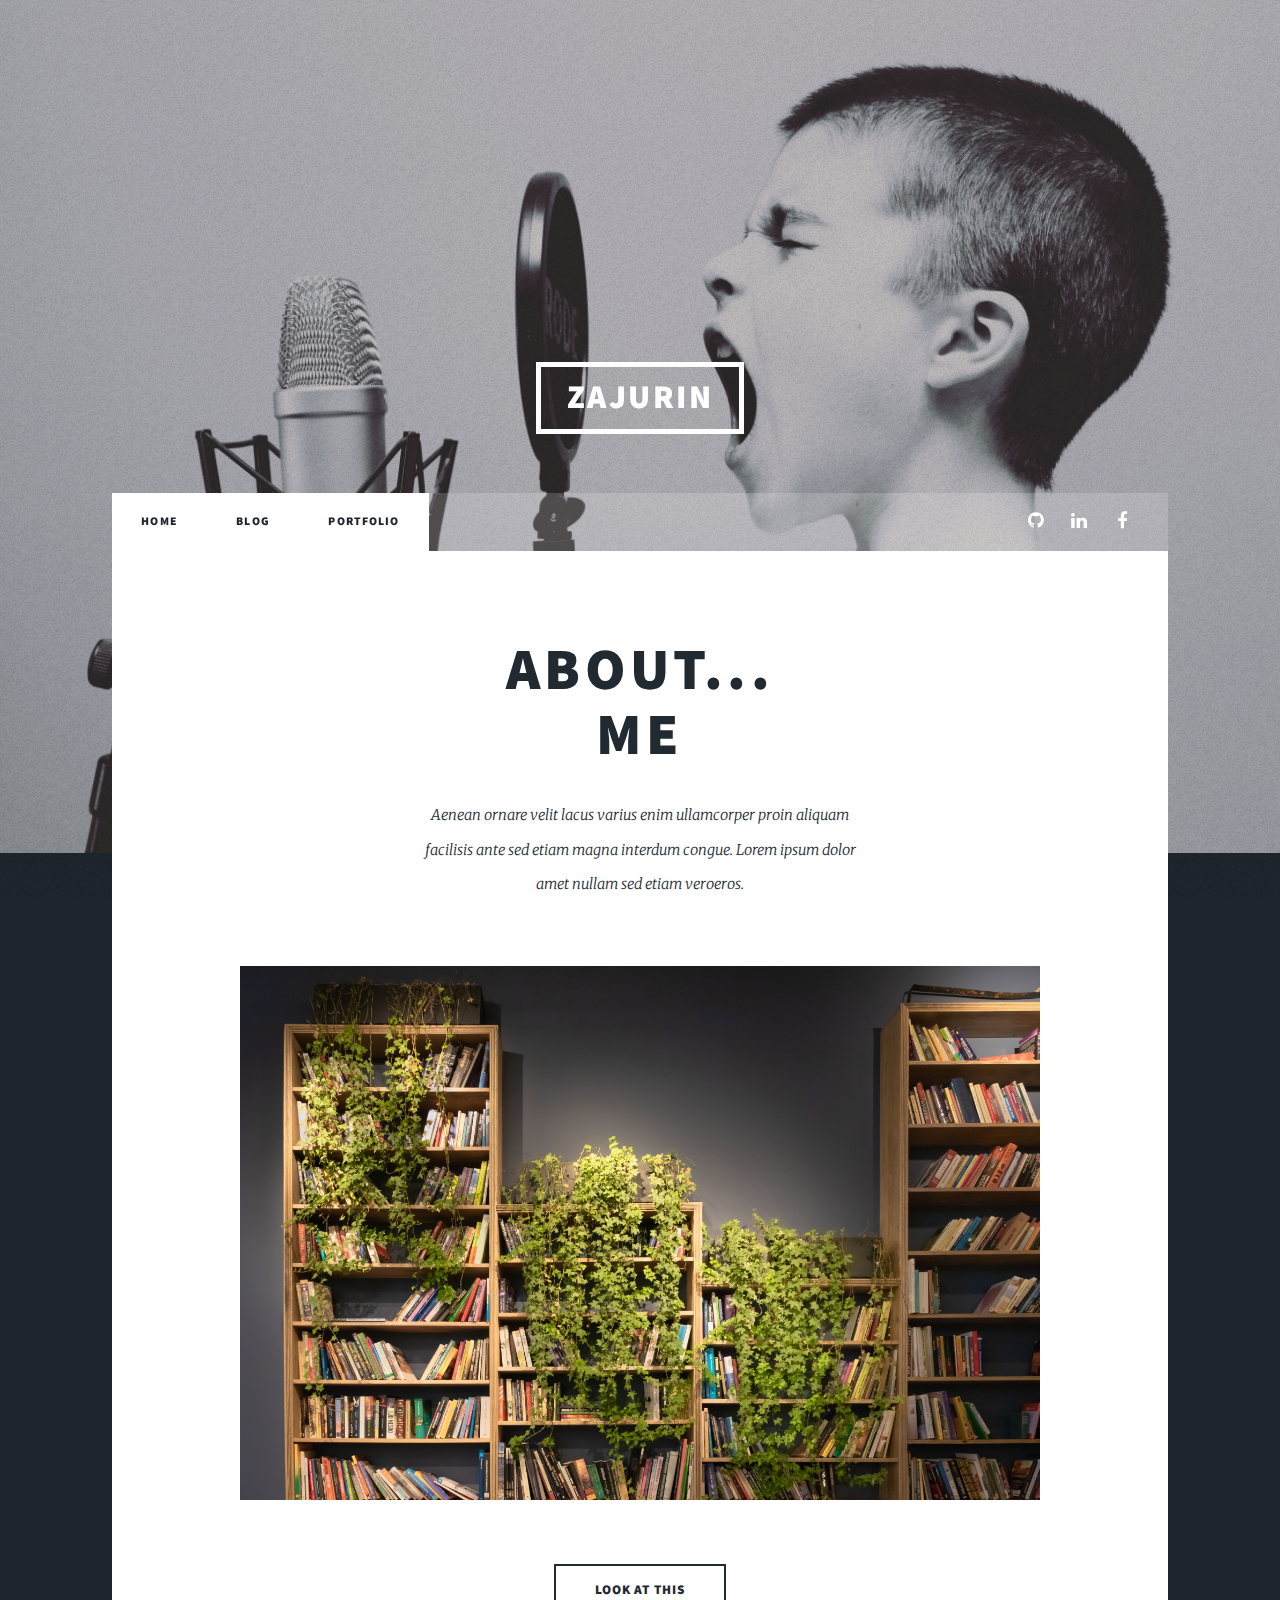
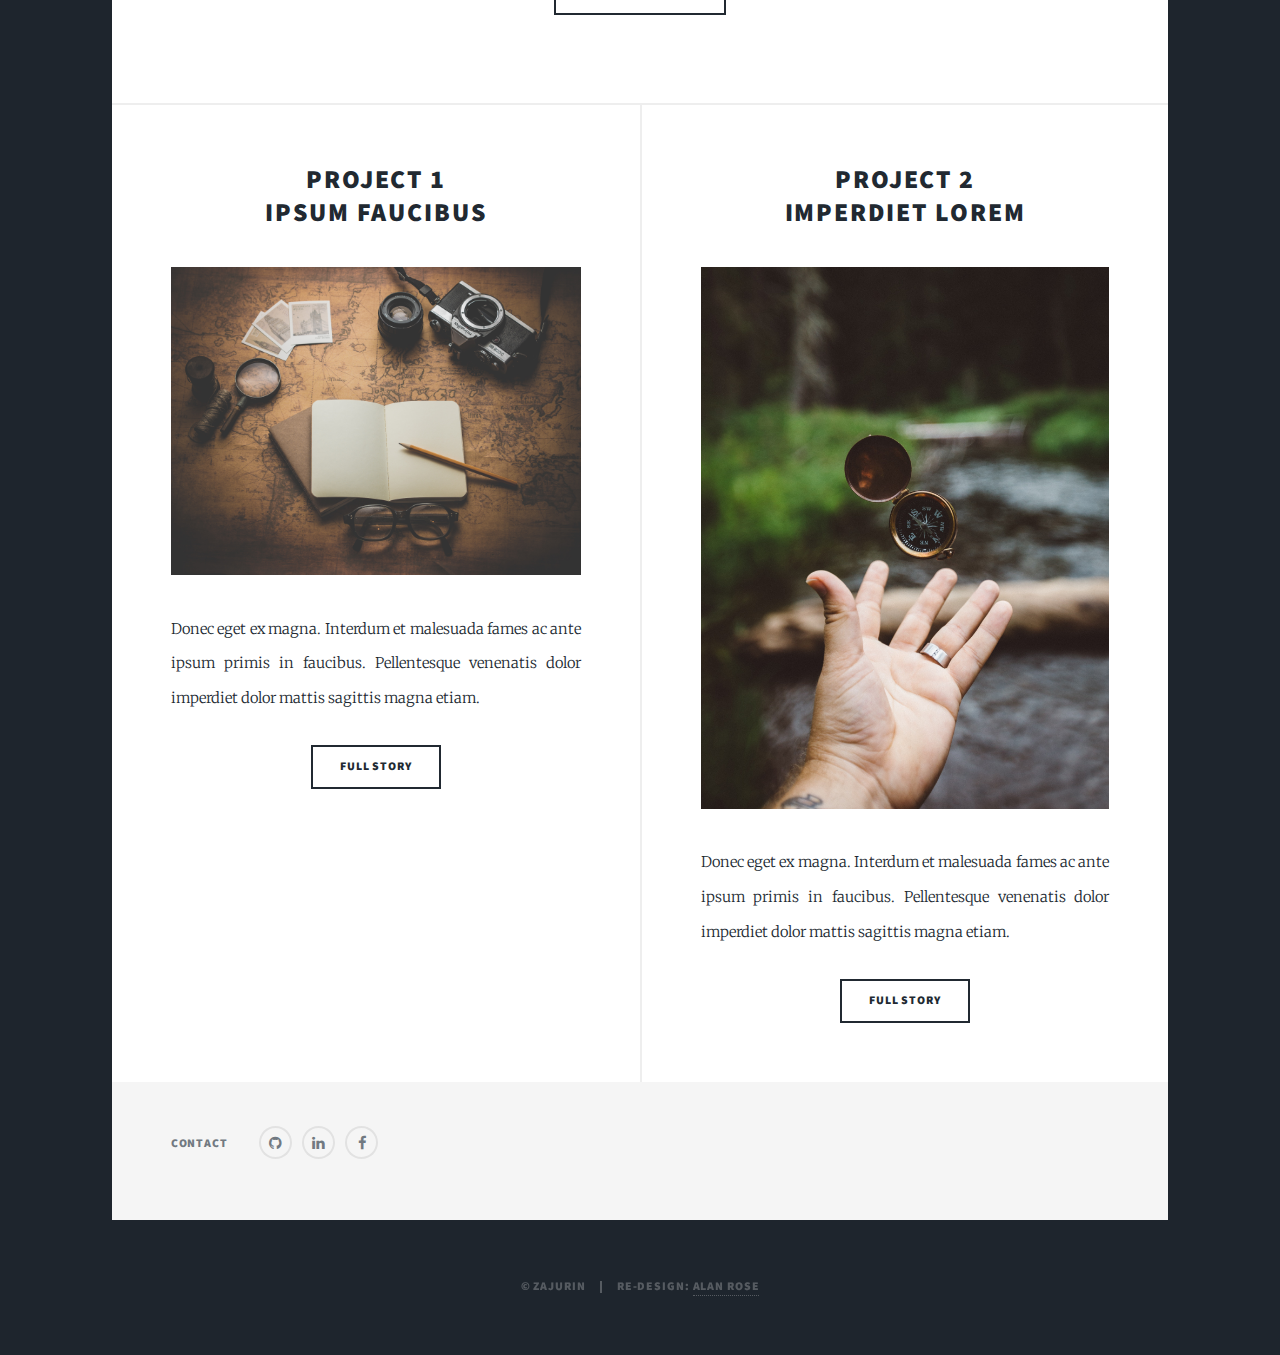
<file: blog.html>
<!DOCTYPE HTML>

<html>
	<head>
		<title>zajurin</title>
		<meta charset="utf-8" />
		<meta name="viewport" content="width=device-width, initial-scale=1, user-scalable=no" />
		<link rel="stylesheet" href="assets/css/main.css" />
		<noscript><link rel="stylesheet" href="assets/css/noscript.css" /></noscript>
		<!-- Animated CSS -->
		<link rel="stylesheet" href="https://cdnjs.cloudflare.com/ajax/libs/animate.css/3.7.2/animate.min.css">
	</head>
	<body class="is-preload">

		<!-- Wrapper -->
			<div id="wrapper" class="fade-in">

				<!-- Intro -->
					<div id="intro">
						<h1 class="animated infinite bounce delay-2s"></br>Blog</h1>
						<p>This is a website designed to show my blog and my proffesional portfolio.</p>
						<ul class="actions">
							<li><a href="#header" class="button icon solo fa-arrow-down scrolly">Home</a></li>
							<i class="fas fa-home-lg-alt"></i>
						</ul>
					</div>

				<!-- Header -->
					<header id="header">
						<a href="index.html" class="logo">zajurin</a>
					</header>

				<!-- Nav -->
					<nav id="nav">
						<ul class="links">
							<li class="active"><a href="index.html">Home</a></li>
							<li class="active"><a href="blog.html">Blog</a></li>
							<li class="active"><a href="portfolio.html">Portfolio</a></li>

						</ul>
						<ul class="icons">
							<li><a href="https://github.com/zajurin" target=”_blank” class="icon fa-github"><span class="label">GitHub</span></a></li>
							<li><a href="https://www.linkedin.com/in/alan-rose/" target=”_blank” class="icon fa-linkedin"><span class="label">Linkedin</span></a></li>
							<li><a href="https://www.facebook.com/alan.rosembergolivares/"  target=”_blank” class="icon fa-facebook"><span class="label">Facebook</span></a></li>
						</ul>
					</nav>

				<!-- Main -->
					<div id="main">

						<!-- Featured Post -->
							<article class="post featured">

								<header class="major">

									<h2><a href="#">About...</br>Me</a></h2>
									
									<p>Aenean ornare velit lacus varius enim ullamcorper proin aliquam<br />
									facilisis ante sed etiam magna interdum congue. Lorem ipsum dolor<br />
									amet nullam sed etiam veroeros.</p>
								</header>
								<a href="#" class="image main"><img src="images/pic01.jpg" alt="" /></a>
								<ul class="actions special">
									<li><a href="#" class="button large">Look at this</a></li>
								</ul>
							</article>

						<!-- Posts -->
							<section class="posts">
								<article>
									<header>
										<h2><a href="#">Project 1<br />
										ipsum faucibus</a></h2>
									</header>
									<a href="#" class="image fit"><img src="images/pic02.jpg" alt="" /></a>
									<p>Donec eget ex magna. Interdum et malesuada fames ac ante ipsum primis in faucibus. Pellentesque venenatis dolor imperdiet dolor mattis sagittis magna etiam.</p>
									<ul class="actions special">
										<li><a href="#" class="button">Full Story</a></li>
									</ul>
								</article>
								<article>
									<header>
											<h2><a href="#">Project 2<br />
										imperdiet lorem</a></h2>
									</header>
									<a href="#" class="image fit"><img src="images/pic03.jpg" alt="" /></a>
									<p>Donec eget ex magna. Interdum et malesuada fames ac ante ipsum primis in faucibus. Pellentesque venenatis dolor imperdiet dolor mattis sagittis magna etiam.</p>
									<ul class="actions special">
										<li><a href="#" class="button">Full Story</a></li>
									</ul>
								</article>
								
							</section>


					</div>	

				<!-- Footer <--></-->
					<footer id="footer">
						<section class="split contact">	
							<section>
								<h3>Contact</h3>
								<ul class="icons alt">
									<li><a href="https://github.com/zajurin" target=”_blank” class="icon fa-github"><span class="label">GitHub</span></a></li>
									<li><a href="https://www.linkedin.com/in/alan-rose/" target=”_blank” class="icon fa-linkedin"><span class="label">Linkedin</span></a></li>
									<li><a href="https://www.facebook.com/alan.rosembergolivares/" target=”_blank” class="icon fa-facebook"><span class="label">Facebook</span></a></li>
									
								</ul>
							</section>
						</section>
					</footer>

				<!-- Copyright -->
					<div id="copyright">
						<ul><li>&copy; Zajurin</li><li>Re-design: <a href="https://www.linkedin.com/in/alan-rose/" target=”_blank”>Alan Rose</a></li></ul>
					</div>

			</div>

		<!-- Scripts -->
			<script src="assets/js/jquery.min.js"></script>
			<script src="assets/js/jquery.scrollex.min.js"></script>
			<script src="assets/js/jquery.scrolly.min.js"></script>
			<script src="assets/js/browser.min.js"></script>
			<script src="assets/js/breakpoints.min.js"></script>
			<script src="assets/js/util.js"></script>
			<script src="assets/js/main.js"></script>

	</body>
</html>
</file>
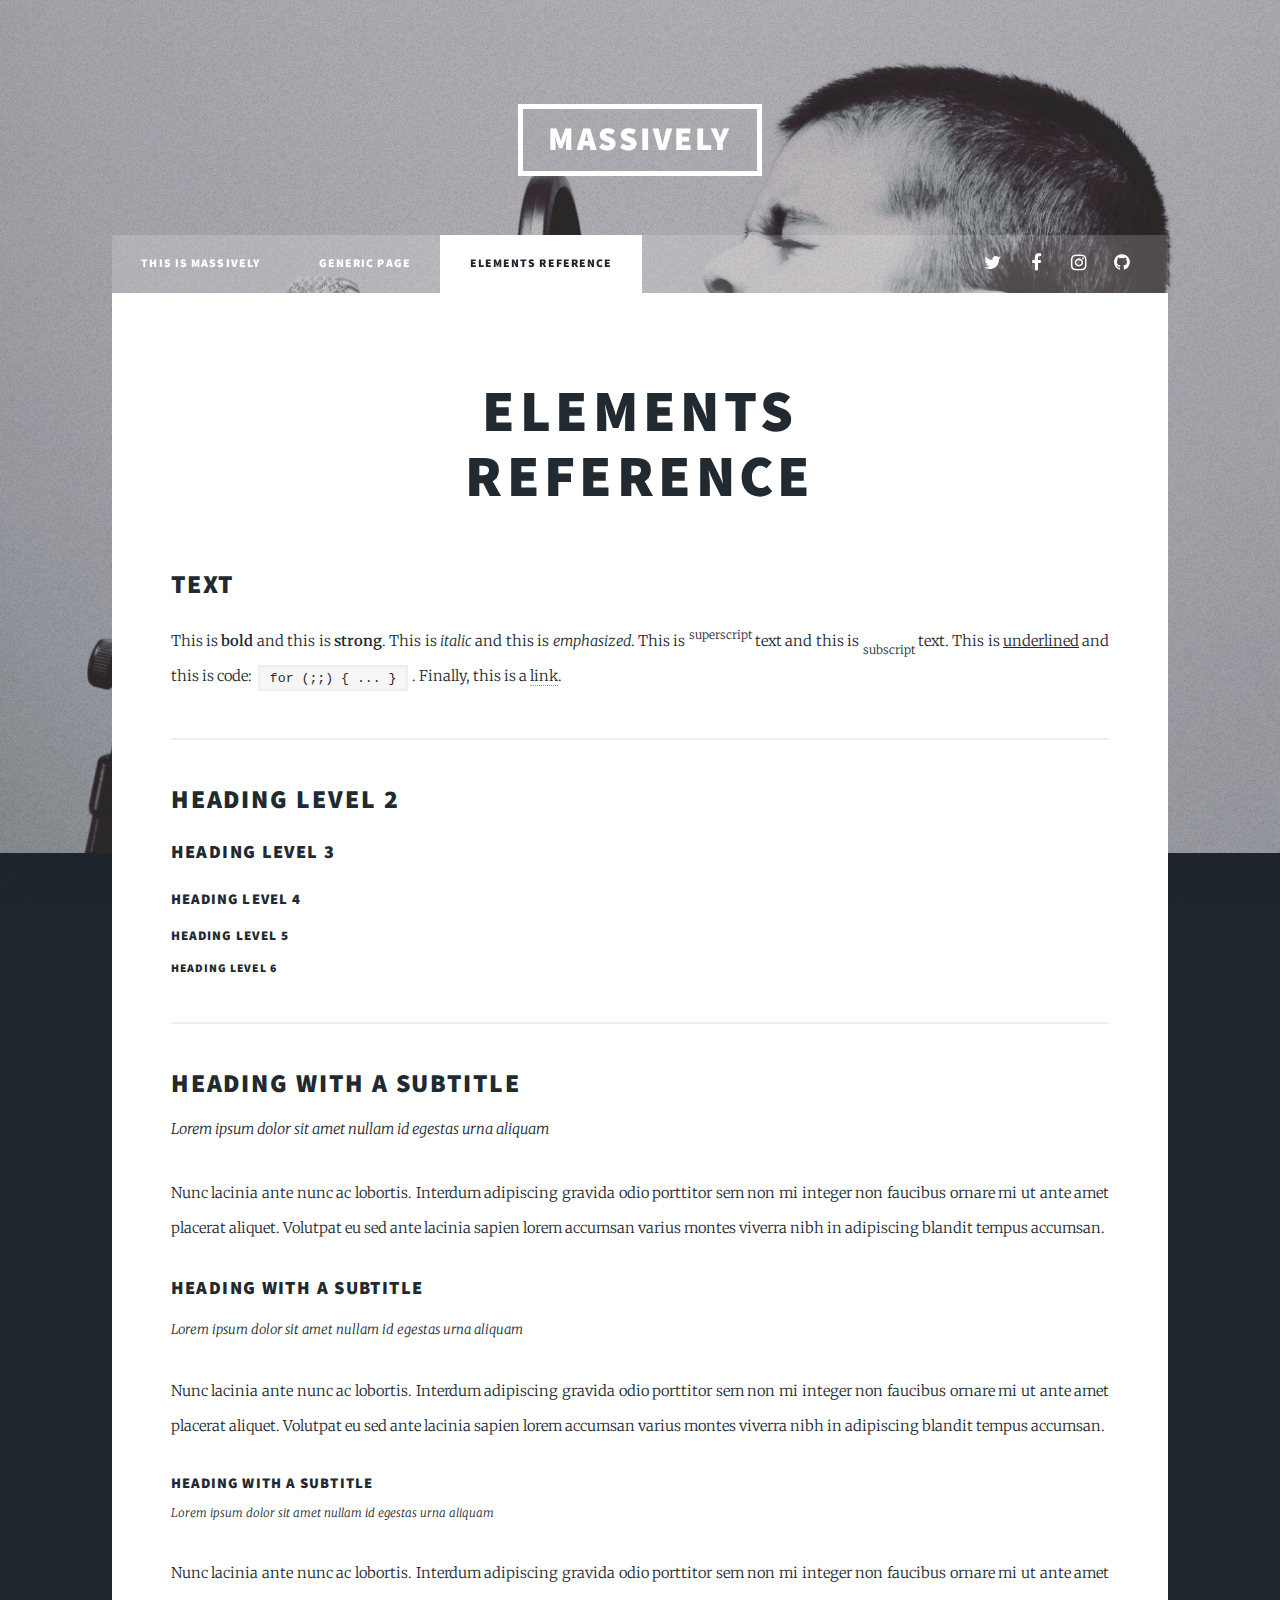
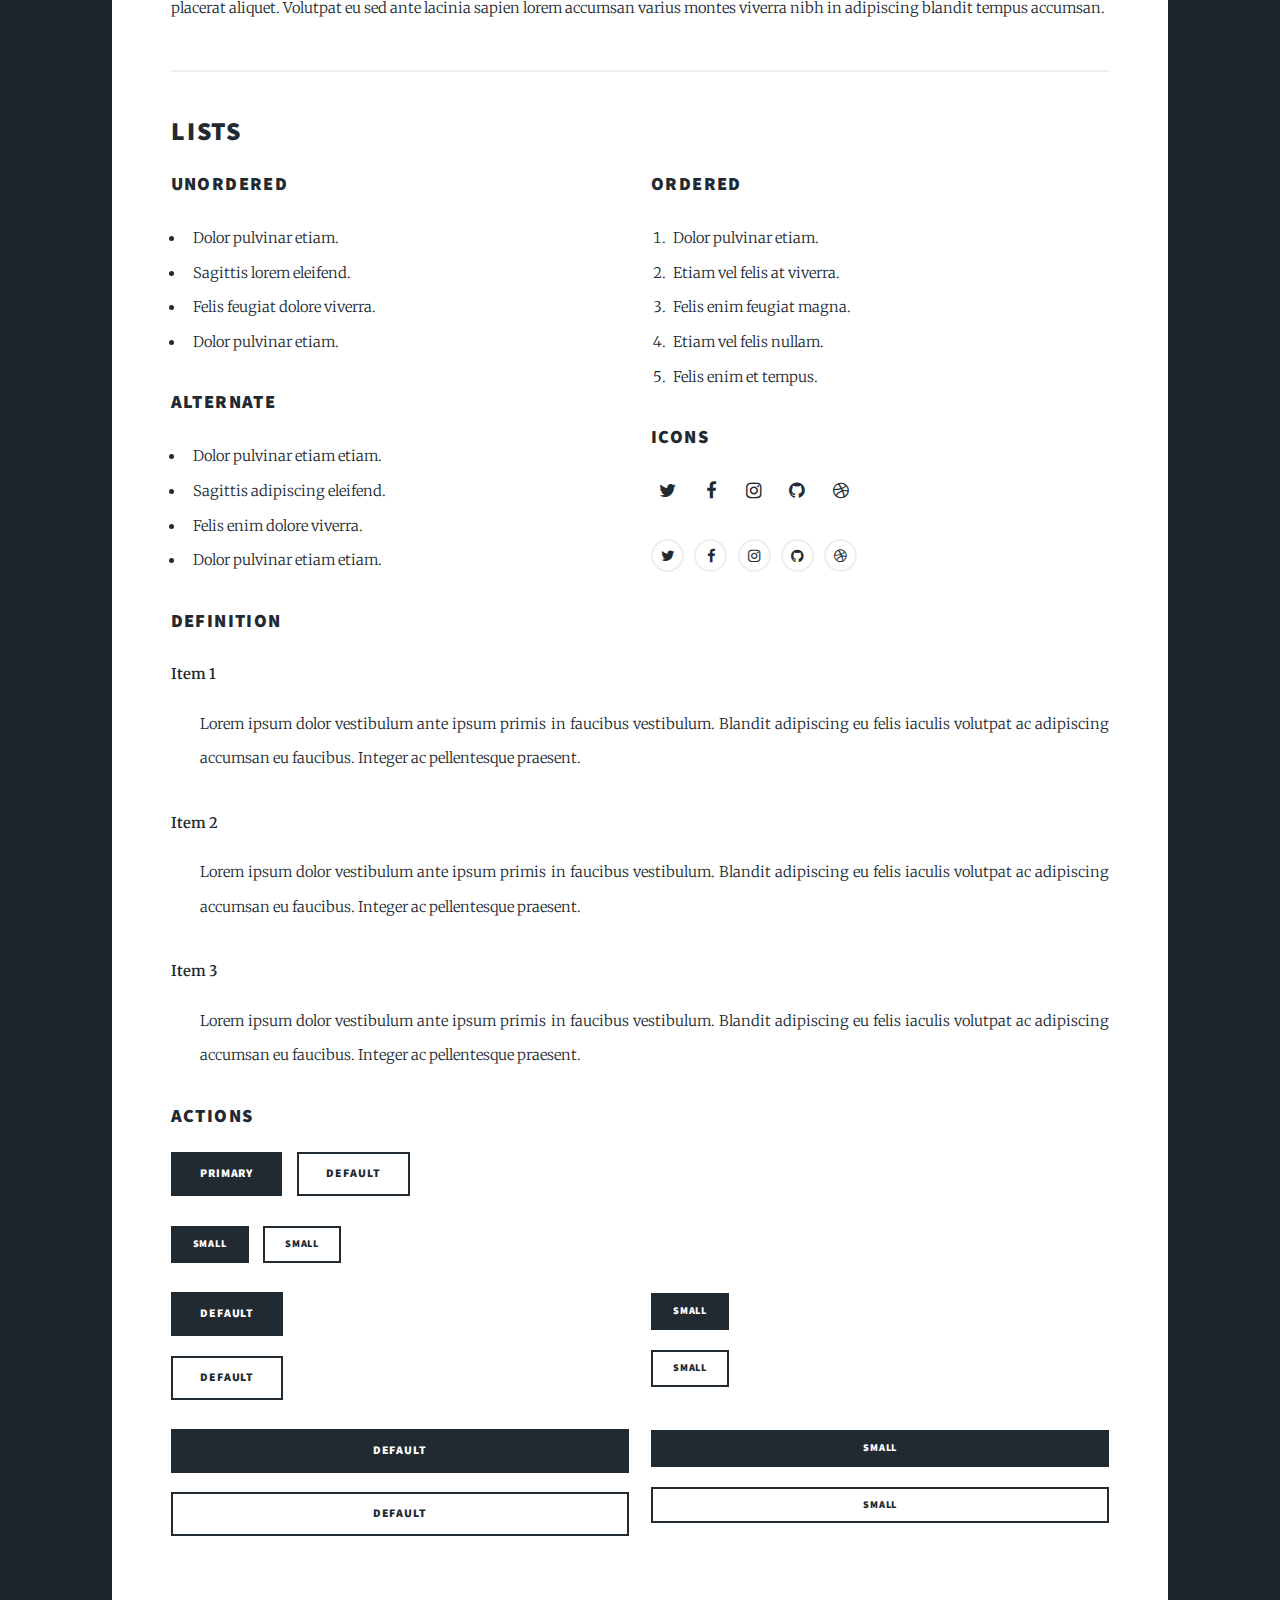
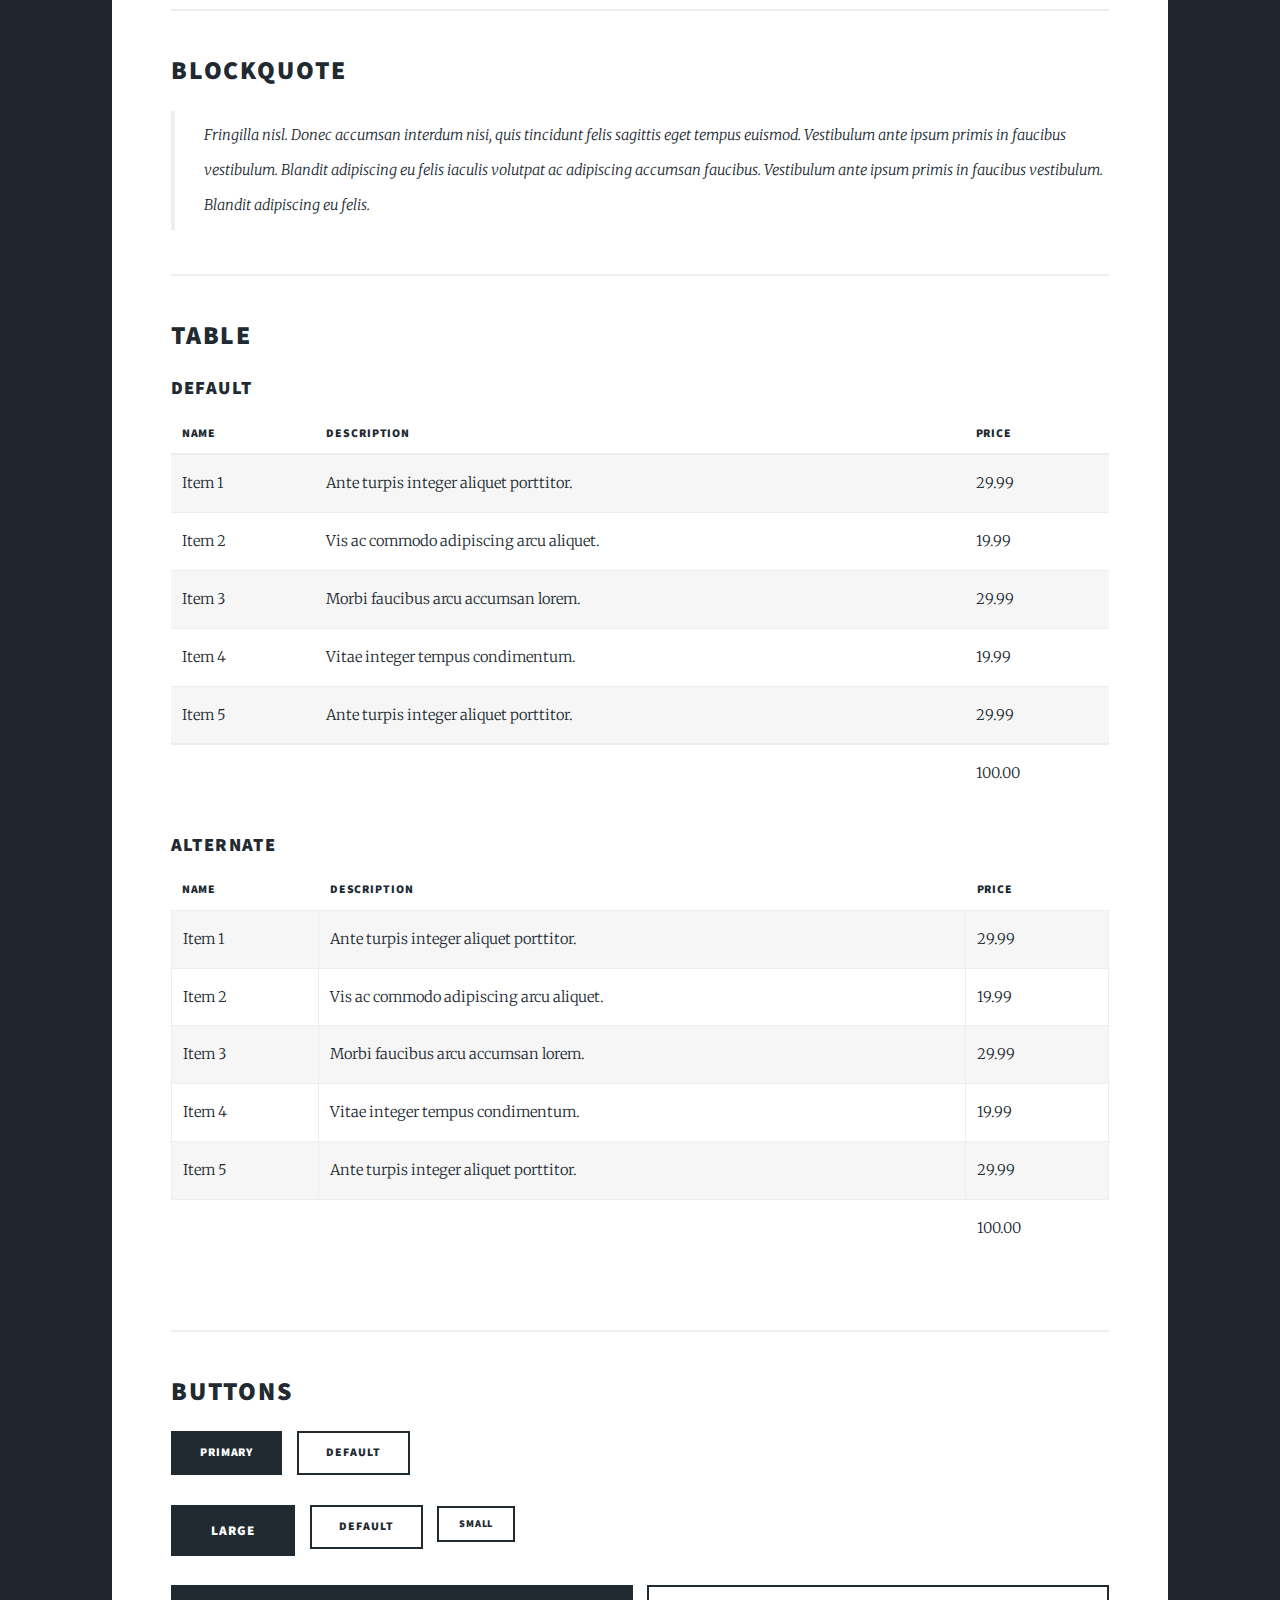
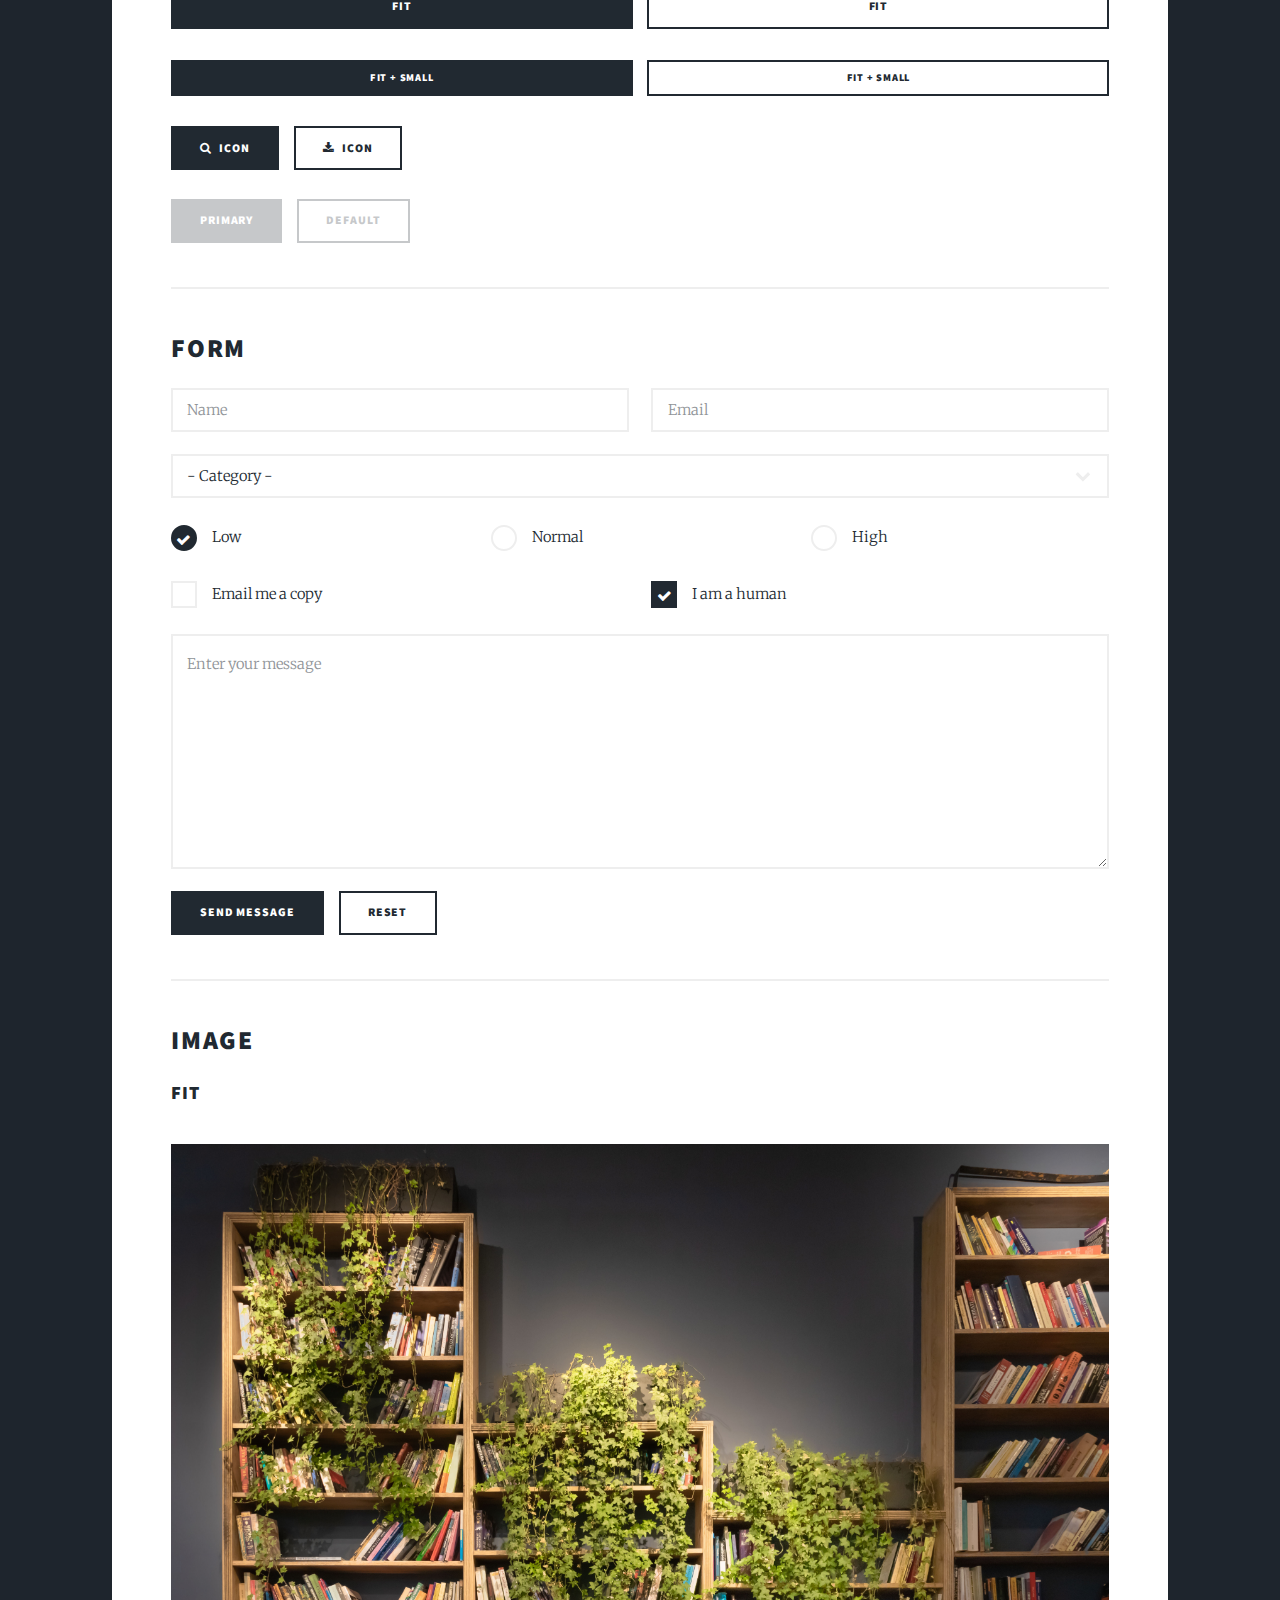
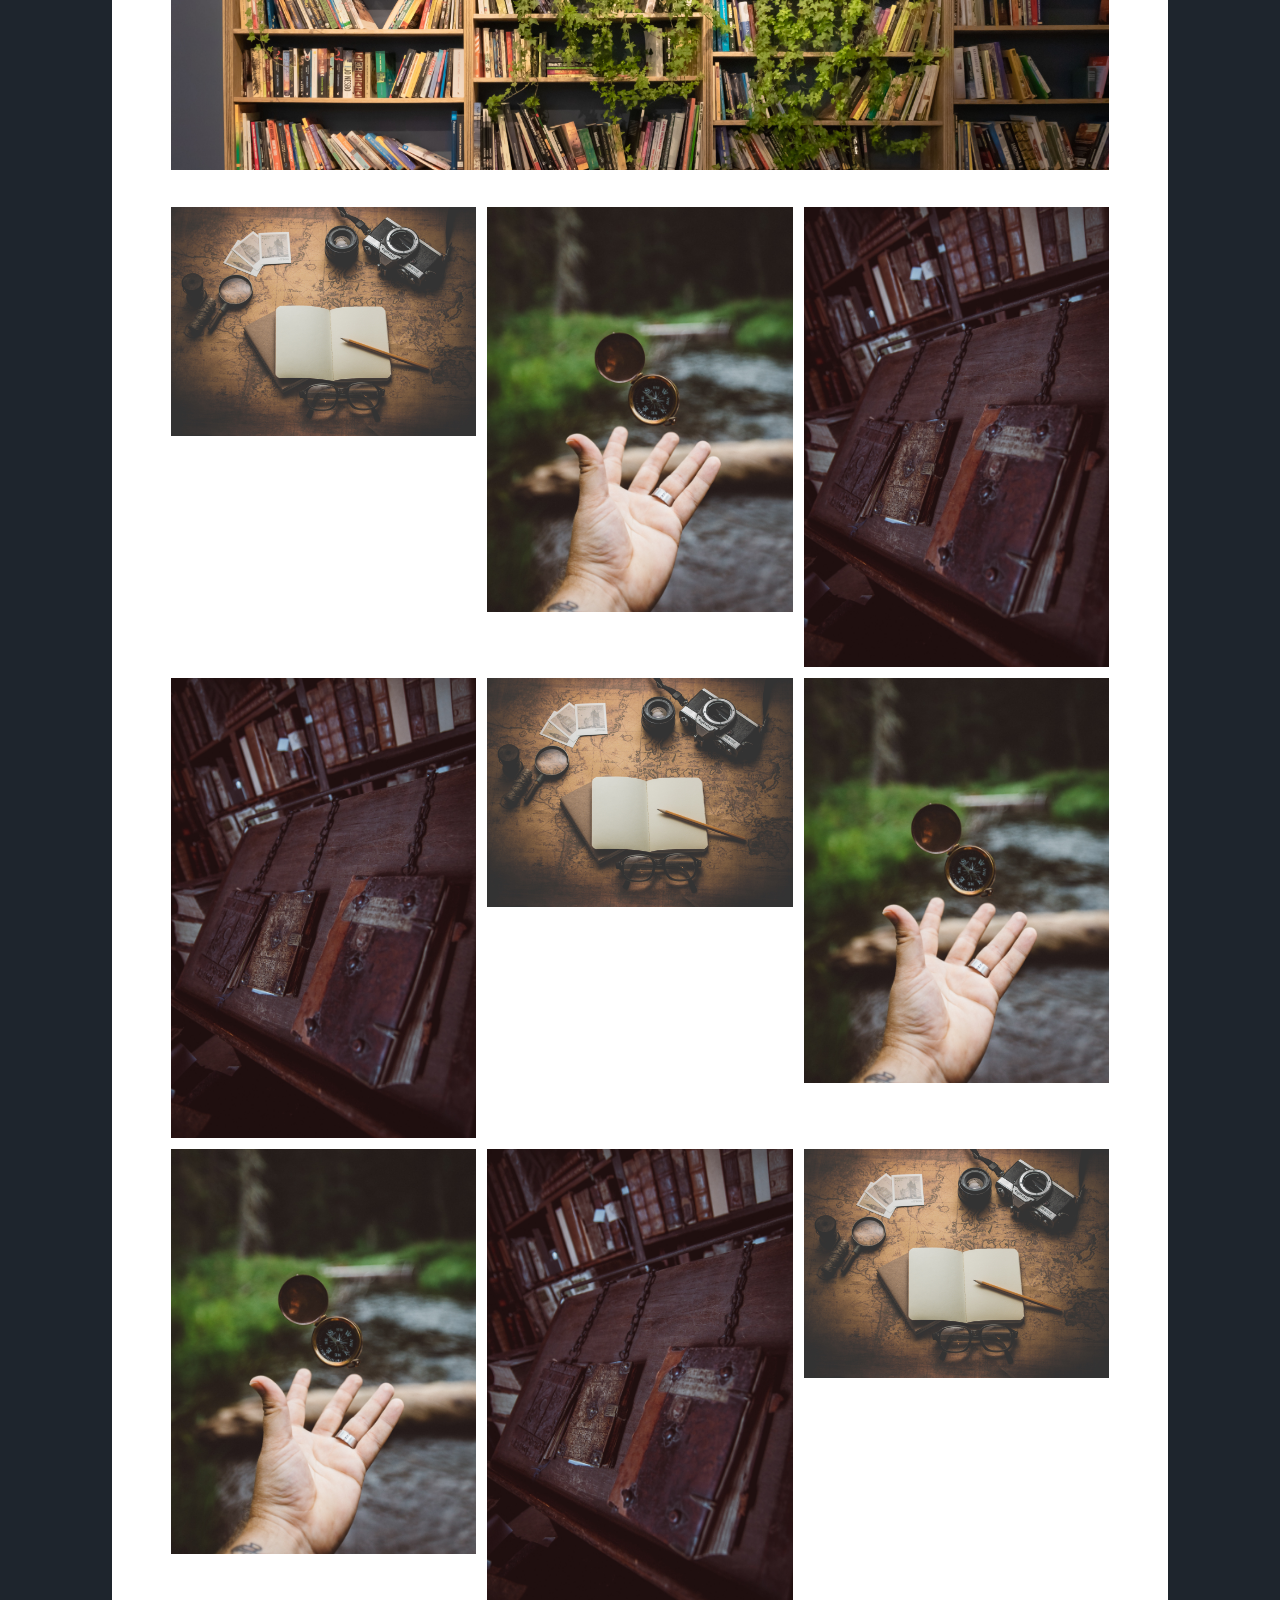
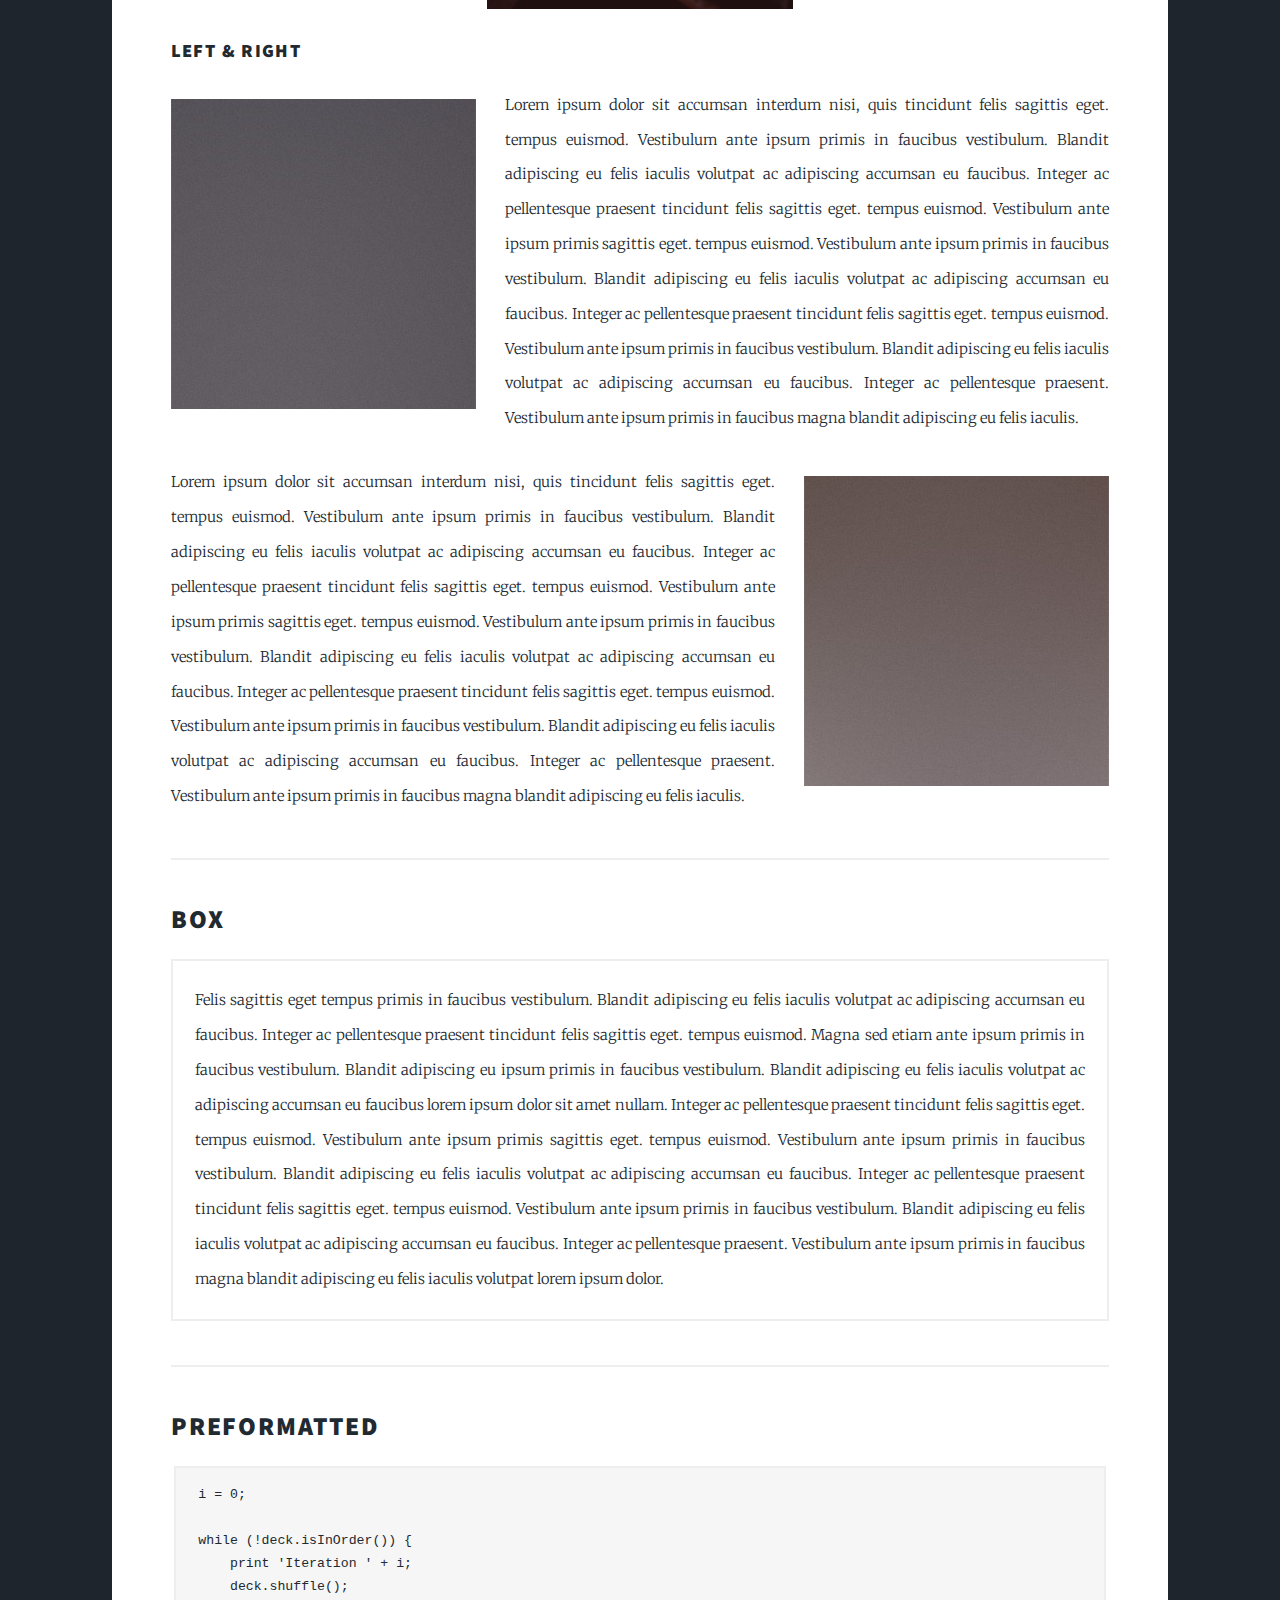
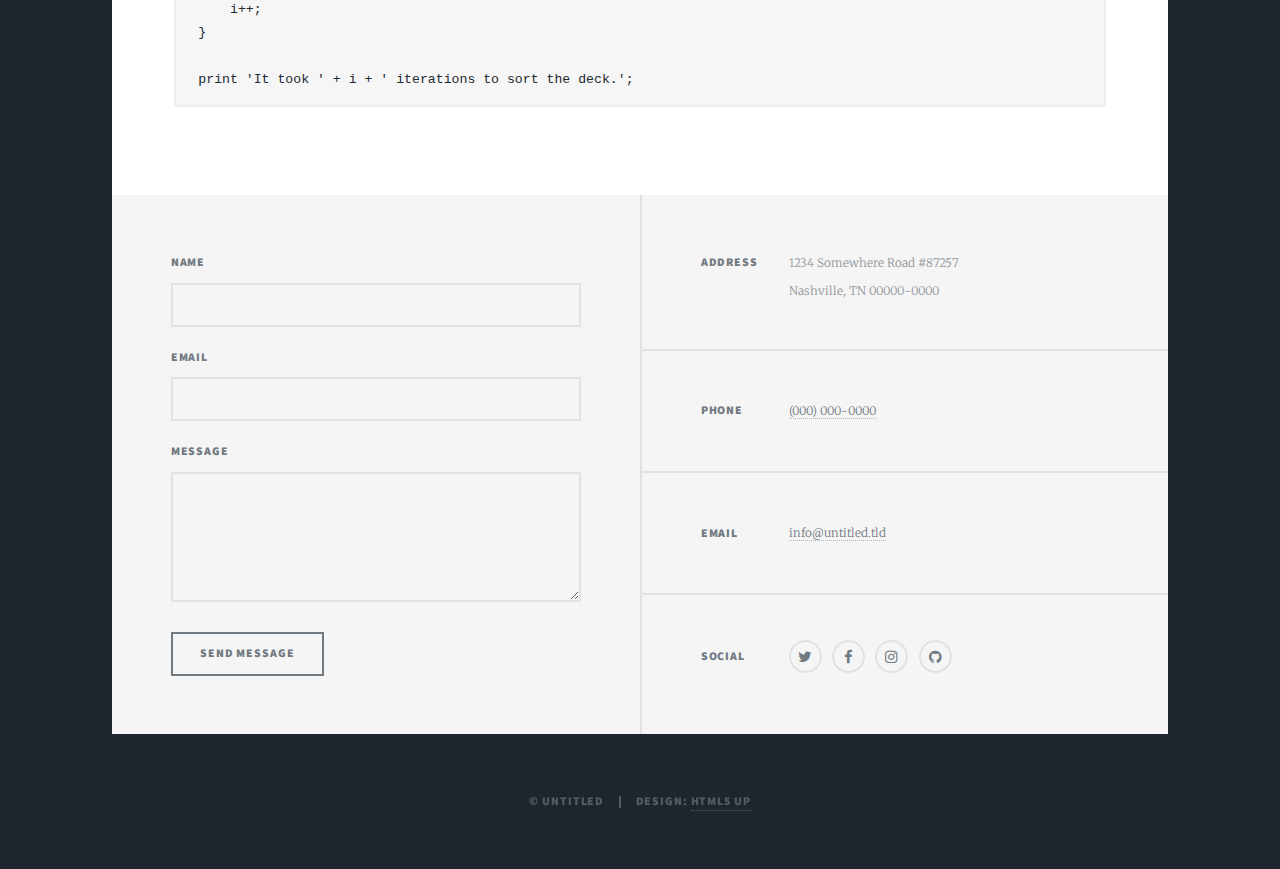
<file: elements.html>
<!DOCTYPE HTML>
<!--
	Massively by HTML5 UP
	html5up.net | @ajlkn
	Free for personal and commercial use under the CCA 3.0 license (html5up.net/license)
-->
<html>
	<head>
		<title>Elements Reference - Massively by HTML5 UP</title>
		<meta charset="utf-8" />
		<meta name="viewport" content="width=device-width, initial-scale=1, user-scalable=no" />
		<link rel="stylesheet" href="assets/css/main.css" />
		<noscript><link rel="stylesheet" href="assets/css/noscript.css" /></noscript>
	</head>
	<body class="is-preload">

		<!-- Wrapper -->
			<div id="wrapper">

				<!-- Header -->
					<header id="header">
						<a href="index.html" class="logo">Massively</a>
					</header>

				<!-- Nav -->
					<nav id="nav">
						<ul class="links">
							<li><a href="index.html">This is Massively</a></li>
							<li><a href="generic.html">Generic Page</a></li>
							<li class="active"><a href="elements.html">Elements Reference</a></li>
						</ul>
						<ul class="icons">
							<li><a href="#" class="icon fa-twitter"><span class="label">Twitter</span></a></li>
							<li><a href="#" class="icon fa-facebook"><span class="label">Facebook</span></a></li>
							<li><a href="#" class="icon fa-instagram"><span class="label">Instagram</span></a></li>
							<li><a href="#" class="icon fa-github"><span class="label">GitHub</span></a></li>
						</ul>
					</nav>

				<!-- Main -->
					<div id="main">

						<!-- Post -->
							<section class="post">
								<header class="major">
									<h1>Elements<br />
									Reference</h1>
								</header>

								<!-- Text stuff -->
									<h2>Text</h2>
									<p>This is <b>bold</b> and this is <strong>strong</strong>. This is <i>italic</i> and this is <em>emphasized</em>.
									This is <sup>superscript</sup> text and this is <sub>subscript</sub> text.
									This is <u>underlined</u> and this is code: <code>for (;;) { ... }</code>.
									Finally, this is a <a href="#">link</a>.</p>
									<hr />
									<h2>Heading Level 2</h2>
									<h3>Heading Level 3</h3>
									<h4>Heading Level 4</h4>
									<h5>Heading Level 5</h5>
									<h6>Heading Level 6</h6>
									<hr />
									<header>
										<h2>Heading with a Subtitle</h2>
										<p>Lorem ipsum dolor sit amet nullam id egestas urna aliquam</p>
									</header>
									<p>Nunc lacinia ante nunc ac lobortis. Interdum adipiscing gravida odio porttitor sem non mi integer non faucibus ornare mi ut ante amet placerat aliquet. Volutpat eu sed ante lacinia sapien lorem accumsan varius montes viverra nibh in adipiscing blandit tempus accumsan.</p>
									<header>
										<h3>Heading with a Subtitle</h3>
										<p>Lorem ipsum dolor sit amet nullam id egestas urna aliquam</p>
									</header>
									<p>Nunc lacinia ante nunc ac lobortis. Interdum adipiscing gravida odio porttitor sem non mi integer non faucibus ornare mi ut ante amet placerat aliquet. Volutpat eu sed ante lacinia sapien lorem accumsan varius montes viverra nibh in adipiscing blandit tempus accumsan.</p>
									<header>
										<h4>Heading with a Subtitle</h4>
										<p>Lorem ipsum dolor sit amet nullam id egestas urna aliquam</p>
									</header>
									<p>Nunc lacinia ante nunc ac lobortis. Interdum adipiscing gravida odio porttitor sem non mi integer non faucibus ornare mi ut ante amet placerat aliquet. Volutpat eu sed ante lacinia sapien lorem accumsan varius montes viverra nibh in adipiscing blandit tempus accumsan.</p>

									<hr />

								<!-- Lists -->
									<h2>Lists</h2>
									<div class="row">
										<div class="col-6 col-12-small">

											<h3>Unordered</h3>
											<ul>
												<li>Dolor pulvinar etiam.</li>
												<li>Sagittis lorem eleifend.</li>
												<li>Felis feugiat dolore viverra.</li>
												<li>Dolor pulvinar etiam.</li>
											</ul>

											<h3>Alternate</h3>
											<ul class="alt">
												<li>Dolor pulvinar etiam etiam.</li>
												<li>Sagittis adipiscing eleifend.</li>
												<li>Felis enim dolore viverra.</li>
												<li>Dolor pulvinar etiam etiam.</li>
											</ul>

										</div>
										<div class="col-6 col-12-small">

											<h3>Ordered</h3>
											<ol>
												<li>Dolor pulvinar etiam.</li>
												<li>Etiam vel felis at viverra.</li>
												<li>Felis enim feugiat magna.</li>
												<li>Etiam vel felis nullam.</li>
												<li>Felis enim et tempus.</li>
											</ol>

											<h3>Icons</h3>
											<ul class="icons">
												<li><a href="#" class="icon fa-twitter"><span class="label">Twitter</span></a></li>
												<li><a href="#" class="icon fa-facebook"><span class="label">Facebook</span></a></li>
												<li><a href="#" class="icon fa-instagram"><span class="label">Instagram</span></a></li>
												<li><a href="#" class="icon fa-github"><span class="label">Github</span></a></li>
												<li><a href="#" class="icon fa-dribbble"><span class="label">Dribbble</span></a></li>
											</ul>
											<ul class="icons alt">
												<li><a href="#" class="icon alt fa-twitter"><span class="label">Twitter</span></a></li>
												<li><a href="#" class="icon alt fa-facebook"><span class="label">Facebook</span></a></li>
												<li><a href="#" class="icon alt fa-instagram"><span class="label">Instagram</span></a></li>
												<li><a href="#" class="icon alt fa-github"><span class="label">Github</span></a></li>
												<li><a href="#" class="icon alt fa-dribbble"><span class="label">Dribbble</span></a></li>
											</ul>

										</div>
									</div>
									<h3>Definition</h3>
									<dl>
										<dt>Item 1</dt>
										<dd>
											<p>Lorem ipsum dolor vestibulum ante ipsum primis in faucibus vestibulum. Blandit adipiscing eu felis iaculis volutpat ac adipiscing accumsan eu faucibus. Integer ac pellentesque praesent.</p>
										</dd>
										<dt>Item 2</dt>
										<dd>
											<p>Lorem ipsum dolor vestibulum ante ipsum primis in faucibus vestibulum. Blandit adipiscing eu felis iaculis volutpat ac adipiscing accumsan eu faucibus. Integer ac pellentesque praesent.</p>
										</dd>
										<dt>Item 3</dt>
										<dd>
											<p>Lorem ipsum dolor vestibulum ante ipsum primis in faucibus vestibulum. Blandit adipiscing eu felis iaculis volutpat ac adipiscing accumsan eu faucibus. Integer ac pellentesque praesent.</p>
										</dd>
									</dl>

									<h3>Actions</h3>
									<ul class="actions">
										<li><a href="#" class="button primary">Primary</a></li>
										<li><a href="#" class="button">Default</a></li>
									</ul>
									<ul class="actions small">
										<li><a href="#" class="button primary small">Small</a></li>
										<li><a href="#" class="button small">Small</a></li>
									</ul>
									<div class="row">
										<div class="col-6 col-12-small">
											<ul class="actions stacked">
												<li><a href="#" class="button primary">Default</a></li>
												<li><a href="#" class="button">Default</a></li>
											</ul>
										</div>
										<div class="col-6 col-12-small">
											<ul class="actions stacked">
												<li><a href="#" class="button primary small">Small</a></li>
												<li><a href="#" class="button small">Small</a></li>
											</ul>
										</div>
									</div>
									<div class="row">
										<div class="col-6 col-12-small">
											<ul class="actions stacked">
												<li><a href="#" class="button primary fit">Default</a></li>
												<li><a href="#" class="button fit">Default</a></li>
											</ul>
										</div>
										<div class="col-6 col-12-small">
											<ul class="actions stacked">
												<li><a href="#" class="button primary small fit">Small</a></li>
												<li><a href="#" class="button small fit">Small</a></li>
											</ul>
										</div>
									</div>

									<hr />

								<!-- Blockquote -->
									<h2>Blockquote</h2>
									<blockquote>Fringilla nisl. Donec accumsan interdum nisi, quis tincidunt felis sagittis eget tempus euismod. Vestibulum ante ipsum primis in faucibus vestibulum. Blandit adipiscing eu felis iaculis volutpat ac adipiscing accumsan faucibus. Vestibulum ante ipsum primis in faucibus vestibulum. Blandit adipiscing eu felis.</blockquote>

									<hr />

								<!-- Table -->
									<h2>Table</h2>

									<h3>Default</h3>
									<div class="table-wrapper">
										<table>
											<thead>
												<tr>
													<th>Name</th>
													<th>Description</th>
													<th>Price</th>
												</tr>
											</thead>
											<tbody>
												<tr>
													<td>Item 1</td>
													<td>Ante turpis integer aliquet porttitor.</td>
													<td>29.99</td>
												</tr>
												<tr>
													<td>Item 2</td>
													<td>Vis ac commodo adipiscing arcu aliquet.</td>
													<td>19.99</td>
												</tr>
												<tr>
													<td>Item 3</td>
													<td> Morbi faucibus arcu accumsan lorem.</td>
													<td>29.99</td>
												</tr>
												<tr>
													<td>Item 4</td>
													<td>Vitae integer tempus condimentum.</td>
													<td>19.99</td>
												</tr>
												<tr>
													<td>Item 5</td>
													<td>Ante turpis integer aliquet porttitor.</td>
													<td>29.99</td>
												</tr>
											</tbody>
											<tfoot>
												<tr>
													<td colspan="2"></td>
													<td>100.00</td>
												</tr>
											</tfoot>
										</table>
									</div>

									<h3>Alternate</h3>
									<div class="table-wrapper">
										<table class="alt">
											<thead>
												<tr>
													<th>Name</th>
													<th>Description</th>
													<th>Price</th>
												</tr>
											</thead>
											<tbody>
												<tr>
													<td>Item 1</td>
													<td>Ante turpis integer aliquet porttitor.</td>
													<td>29.99</td>
												</tr>
												<tr>
													<td>Item 2</td>
													<td>Vis ac commodo adipiscing arcu aliquet.</td>
													<td>19.99</td>
												</tr>
												<tr>
													<td>Item 3</td>
													<td> Morbi faucibus arcu accumsan lorem.</td>
													<td>29.99</td>
												</tr>
												<tr>
													<td>Item 4</td>
													<td>Vitae integer tempus condimentum.</td>
													<td>19.99</td>
												</tr>
												<tr>
													<td>Item 5</td>
													<td>Ante turpis integer aliquet porttitor.</td>
													<td>29.99</td>
												</tr>
											</tbody>
											<tfoot>
												<tr>
													<td colspan="2"></td>
													<td>100.00</td>
												</tr>
											</tfoot>
										</table>
									</div>

									<hr />

								<!-- Buttons -->
									<h2>Buttons</h2>
									<ul class="actions">
										<li><a href="#" class="button primary">Primary</a></li>
										<li><a href="#" class="button">Default</a></li>
									</ul>
									<ul class="actions">
										<li><a href="#" class="button primary large">Large</a></li>
										<li><a href="#" class="button">Default</a></li>
										<li><a href="#" class="button small">Small</a></li>
									</ul>
									<ul class="actions fit">
										<li><a href="#" class="button primary fit">Fit</a></li>
										<li><a href="#" class="button fit">Fit</a></li>
									</ul>
									<ul class="actions fit small">
										<li><a href="#" class="button primary fit small">Fit + Small</a></li>
										<li><a href="#" class="button fit small">Fit + Small</a></li>
									</ul>
									<ul class="actions">
										<li><a href="#" class="button primary icon fa-search">Icon</a></li>
										<li><a href="#" class="button icon fa-download">Icon</a></li>
									</ul>
									<ul class="actions">
										<li><span class="button primary disabled">Primary</span></li>
										<li><span class="button disabled">Default</span></li>
									</ul>

									<hr />

								<!-- Form -->
									<h2>Form</h2>

									<form method="post" action="#">
										<div class="row gtr-uniform">
											<div class="col-6 col-12-xsmall">
												<input type="text" name="demo-name" id="demo-name" value="" placeholder="Name" />
											</div>
											<div class="col-6 col-12-xsmall">
												<input type="email" name="demo-email" id="demo-email" value="" placeholder="Email" />
											</div>
											<!-- Break -->
											<div class="col-12">
												<select name="demo-category" id="demo-category">
													<option value="">- Category -</option>
													<option value="1">Manufacturing</option>
													<option value="1">Shipping</option>
													<option value="1">Administration</option>
													<option value="1">Human Resources</option>
												</select>
											</div>
											<!-- Break -->
											<div class="col-4 col-12-small">
												<input type="radio" id="demo-priority-low" name="demo-priority" checked>
												<label for="demo-priority-low">Low</label>
											</div>
											<div class="col-4 col-12-small">
												<input type="radio" id="demo-priority-normal" name="demo-priority">
												<label for="demo-priority-normal">Normal</label>
											</div>
											<div class="col-4 col-12-small">
												<input type="radio" id="demo-priority-high" name="demo-priority">
												<label for="demo-priority-high">High</label>
											</div>
											<!-- Break -->
											<div class="col-6 col-12-small">
												<input type="checkbox" id="demo-copy" name="demo-copy">
												<label for="demo-copy">Email me a copy</label>
											</div>
											<div class="col-6 col-12-small">
												<input type="checkbox" id="demo-human" name="demo-human" checked>
												<label for="demo-human">I am a human</label>
											</div>
											<!-- Break -->
											<div class="col-12">
												<textarea name="demo-message" id="demo-message" placeholder="Enter your message" rows="6"></textarea>
											</div>
											<!-- Break -->
											<div class="col-12">
												<ul class="actions">
													<li><input type="submit" value="Send Message" class="primary" /></li>
													<li><input type="reset" value="Reset" /></li>
												</ul>
											</div>
										</div>
									</form>

									<hr />

								<!-- Image -->
									<h2>Image</h2>

									<h3>Fit</h3>
									<span class="image fit"><img src="images/pic01.jpg" alt="" /></span>
									<div class="box alt">
										<div class="row gtr-50 gtr-uniform">
											<div class="col-4"><span class="image fit"><img src="images/pic02.jpg" alt="" /></span></div>
											<div class="col-4"><span class="image fit"><img src="images/pic03.jpg" alt="" /></span></div>
											<div class="col-4"><span class="image fit"><img src="images/pic04.jpg" alt="" /></span></div>
											<!-- Break -->
											<div class="col-4"><span class="image fit"><img src="images/pic04.jpg" alt="" /></span></div>
											<div class="col-4"><span class="image fit"><img src="images/pic02.jpg" alt="" /></span></div>
											<div class="col-4"><span class="image fit"><img src="images/pic03.jpg" alt="" /></span></div>
											<!-- Break -->
											<div class="col-4"><span class="image fit"><img src="images/pic03.jpg" alt="" /></span></div>
											<div class="col-4"><span class="image fit"><img src="images/pic04.jpg" alt="" /></span></div>
											<div class="col-4"><span class="image fit"><img src="images/pic02.jpg" alt="" /></span></div>
										</div>
									</div>

									<h3>Left &amp; Right</h3>
									<p><span class="image left"><img src="images/pic08.jpg" alt="" /></span>Lorem ipsum dolor sit accumsan interdum nisi, quis tincidunt felis sagittis eget. tempus euismod. Vestibulum ante ipsum primis in faucibus vestibulum. Blandit adipiscing eu felis iaculis volutpat ac adipiscing accumsan eu faucibus. Integer ac pellentesque praesent tincidunt felis sagittis eget. tempus euismod. Vestibulum ante ipsum primis sagittis eget. tempus euismod. Vestibulum ante ipsum primis in faucibus vestibulum. Blandit adipiscing eu felis iaculis volutpat ac adipiscing accumsan eu faucibus. Integer ac pellentesque praesent tincidunt felis sagittis eget. tempus euismod. Vestibulum ante ipsum primis in faucibus vestibulum. Blandit adipiscing eu felis iaculis volutpat ac adipiscing accumsan eu faucibus. Integer ac pellentesque praesent. Vestibulum ante ipsum primis in faucibus magna blandit adipiscing eu felis iaculis.</p>
									<p><span class="image right"><img src="images/pic09.jpg" alt="" /></span>Lorem ipsum dolor sit accumsan interdum nisi, quis tincidunt felis sagittis eget. tempus euismod. Vestibulum ante ipsum primis in faucibus vestibulum. Blandit adipiscing eu felis iaculis volutpat ac adipiscing accumsan eu faucibus. Integer ac pellentesque praesent tincidunt felis sagittis eget. tempus euismod. Vestibulum ante ipsum primis sagittis eget. tempus euismod. Vestibulum ante ipsum primis in faucibus vestibulum. Blandit adipiscing eu felis iaculis volutpat ac adipiscing accumsan eu faucibus. Integer ac pellentesque praesent tincidunt felis sagittis eget. tempus euismod. Vestibulum ante ipsum primis in faucibus vestibulum. Blandit adipiscing eu felis iaculis volutpat ac adipiscing accumsan eu faucibus. Integer ac pellentesque praesent. Vestibulum ante ipsum primis in faucibus magna blandit adipiscing eu felis iaculis.</p>

									<hr />

								<!-- Box -->
									<h2>Box</h2>
									<div class="box">
										<p>Felis sagittis eget tempus primis in faucibus vestibulum. Blandit adipiscing eu felis iaculis volutpat ac adipiscing accumsan eu faucibus. Integer ac pellentesque praesent tincidunt felis sagittis eget. tempus euismod. Magna sed etiam ante ipsum primis in faucibus vestibulum. Blandit adipiscing eu ipsum primis in faucibus vestibulum. Blandit adipiscing eu felis iaculis volutpat ac adipiscing accumsan eu faucibus lorem ipsum dolor sit amet nullam. Integer ac pellentesque praesent tincidunt felis sagittis eget. tempus euismod. Vestibulum ante ipsum primis sagittis eget. tempus euismod. Vestibulum ante ipsum primis in faucibus vestibulum. Blandit adipiscing eu felis iaculis volutpat ac adipiscing accumsan eu faucibus. Integer ac pellentesque praesent tincidunt felis sagittis eget. tempus euismod. Vestibulum ante ipsum primis in faucibus vestibulum. Blandit adipiscing eu felis iaculis volutpat ac adipiscing accumsan eu faucibus. Integer ac pellentesque praesent. Vestibulum ante ipsum primis in faucibus magna blandit adipiscing eu felis iaculis volutpat lorem ipsum dolor.</p>
									</div>

									<hr />

								<!-- Preformatted Code -->
									<h2>Preformatted</h2>
									<pre><code>i = 0;

while (!deck.isInOrder()) {
    print 'Iteration ' + i;
    deck.shuffle();
    i++;
}

print 'It took ' + i + ' iterations to sort the deck.';
</code></pre>

							</section>

					</div>

				<!-- Footer -->
					<footer id="footer">
						<section>
							<form method="post" action="#">
								<div class="fields">
									<div class="field">
										<label for="name">Name</label>
										<input type="text" name="name" id="name" />
									</div>
									<div class="field">
										<label for="email">Email</label>
										<input type="text" name="email" id="email" />
									</div>
									<div class="field">
										<label for="message">Message</label>
										<textarea name="message" id="message" rows="3"></textarea>
									</div>
								</div>
								<ul class="actions">
									<li><input type="submit" value="Send Message" /></li>
								</ul>
							</form>
						</section>
						<section class="split contact">
							<section class="alt">
								<h3>Address</h3>
								<p>1234 Somewhere Road #87257<br />
								Nashville, TN 00000-0000</p>
							</section>
							<section>
								<h3>Phone</h3>
								<p><a href="#">(000) 000-0000</a></p>
							</section>
							<section>
								<h3>Email</h3>
								<p><a href="#">info@untitled.tld</a></p>
							</section>
							<section>
								<h3>Social</h3>
								<ul class="icons alt">
									<li><a href="#" class="icon alt fa-twitter"><span class="label">Twitter</span></a></li>
									<li><a href="#" class="icon alt fa-facebook"><span class="label">Facebook</span></a></li>
									<li><a href="#" class="icon alt fa-instagram"><span class="label">Instagram</span></a></li>
									<li><a href="#" class="icon alt fa-github"><span class="label">GitHub</span></a></li>
								</ul>
							</section>
						</section>
					</footer>

				<!-- Copyright -->
					<div id="copyright">
						<ul><li>&copy; Untitled</li><li>Design: <a href="https://html5up.net">HTML5 UP</a></li></ul>
					</div>

			</div>

		<!-- Scripts -->
			<script src="assets/js/jquery.min.js"></script>
			<script src="assets/js/jquery.scrollex.min.js"></script>
			<script src="assets/js/jquery.scrolly.min.js"></script>
			<script src="assets/js/browser.min.js"></script>
			<script src="assets/js/breakpoints.min.js"></script>
			<script src="assets/js/util.js"></script>
			<script src="assets/js/main.js"></script>

	</body>
</html>
</file>
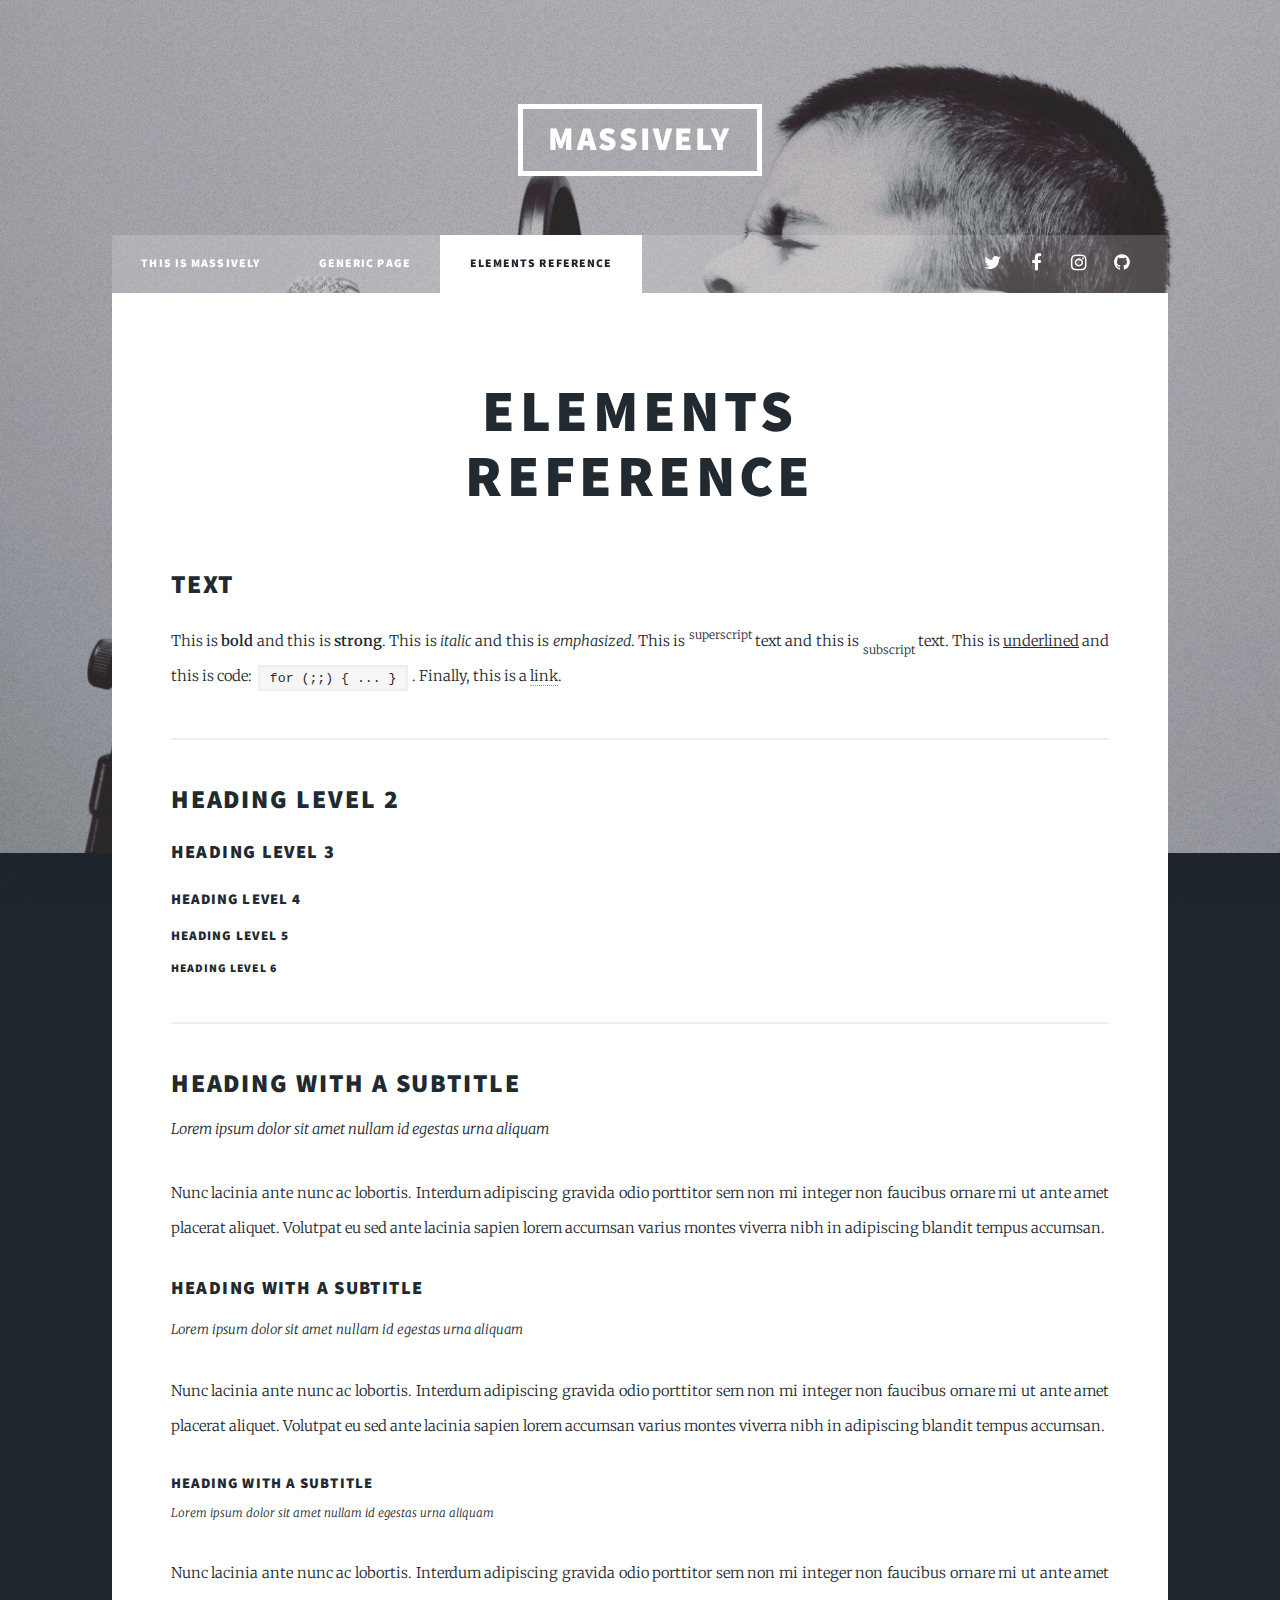
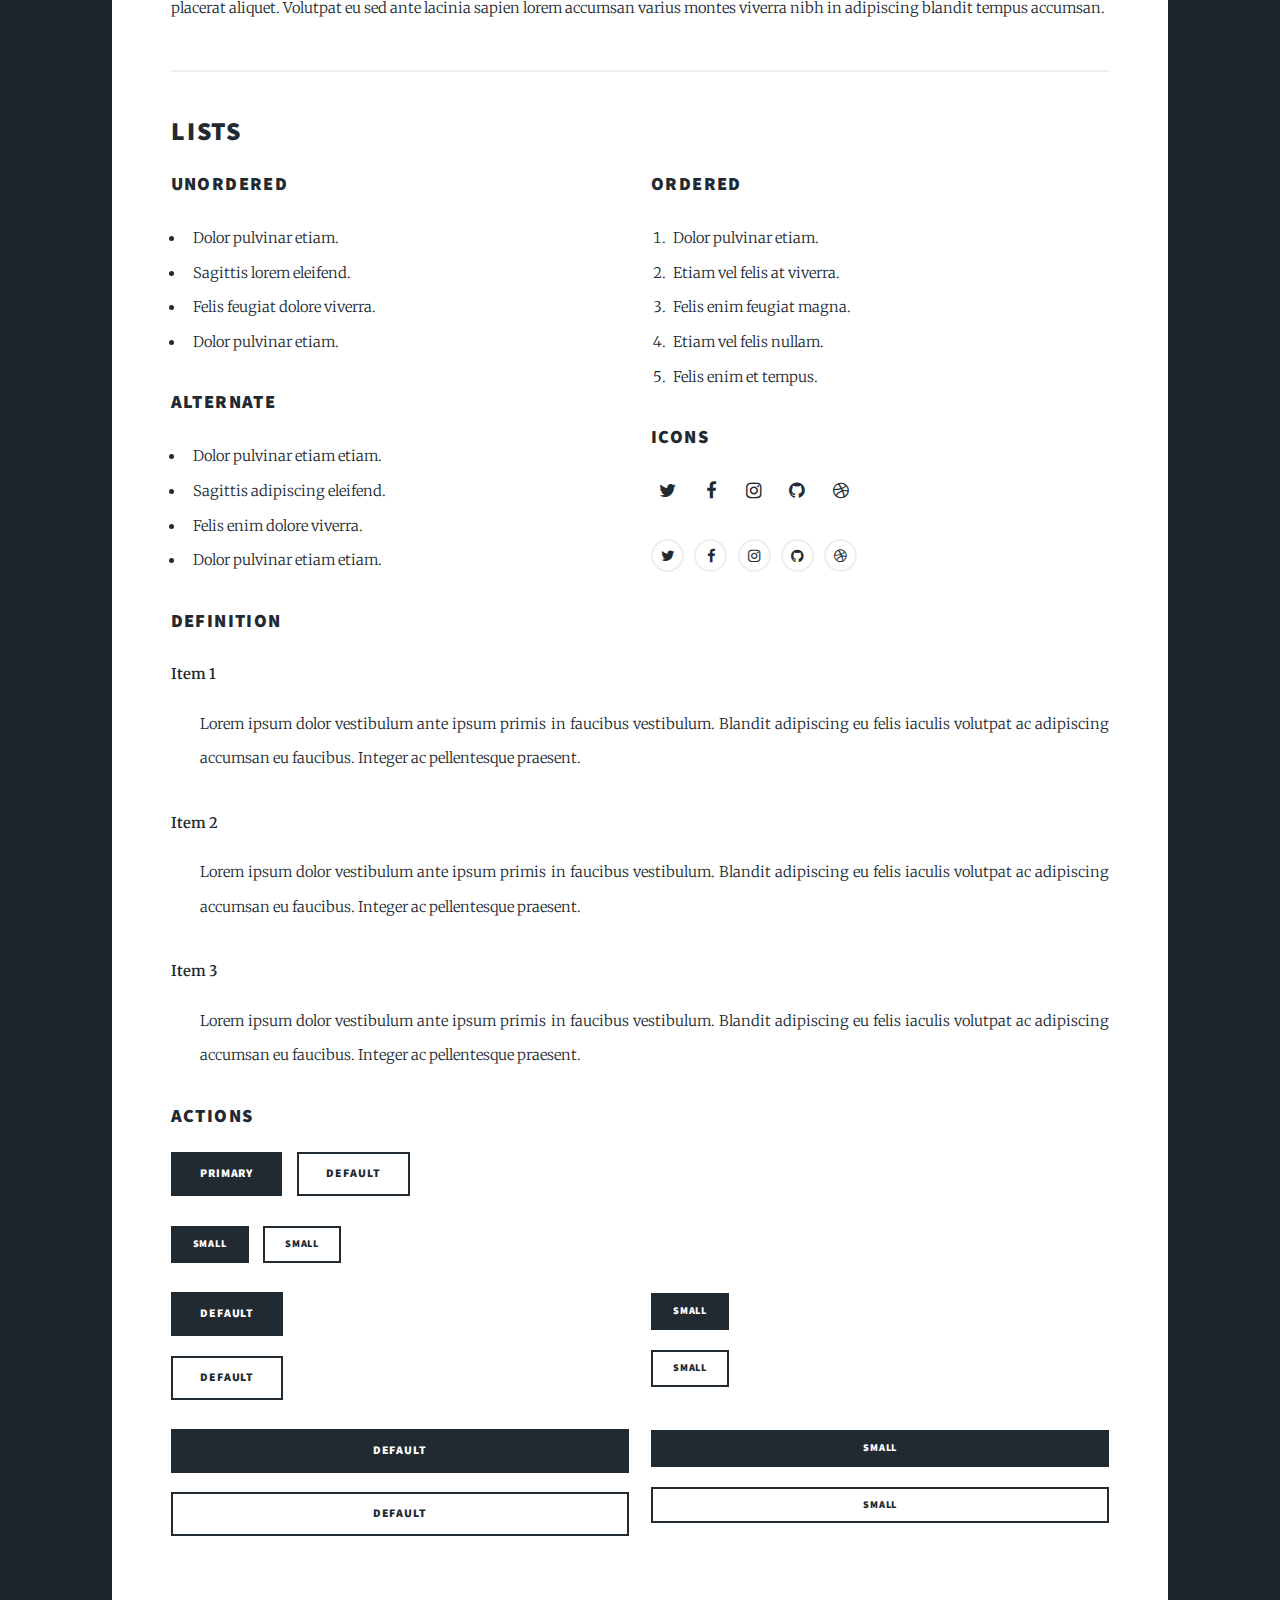
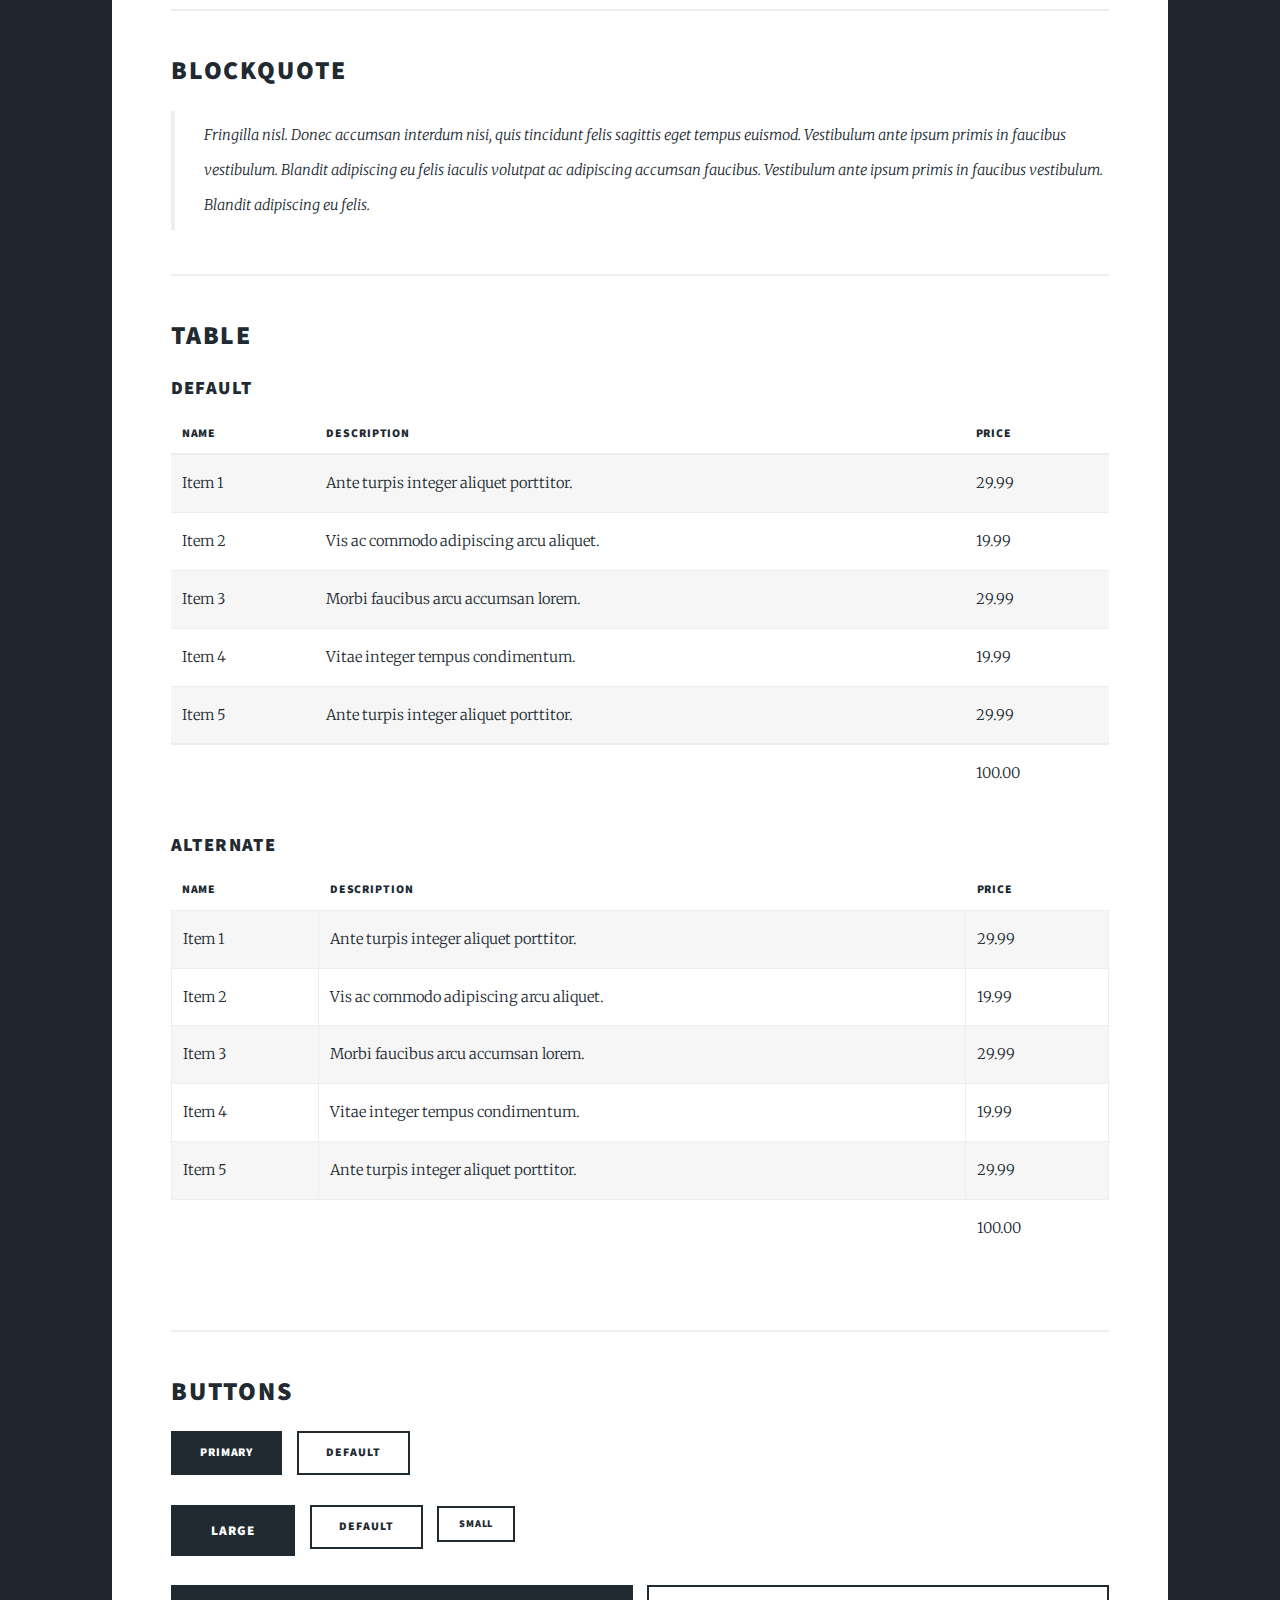
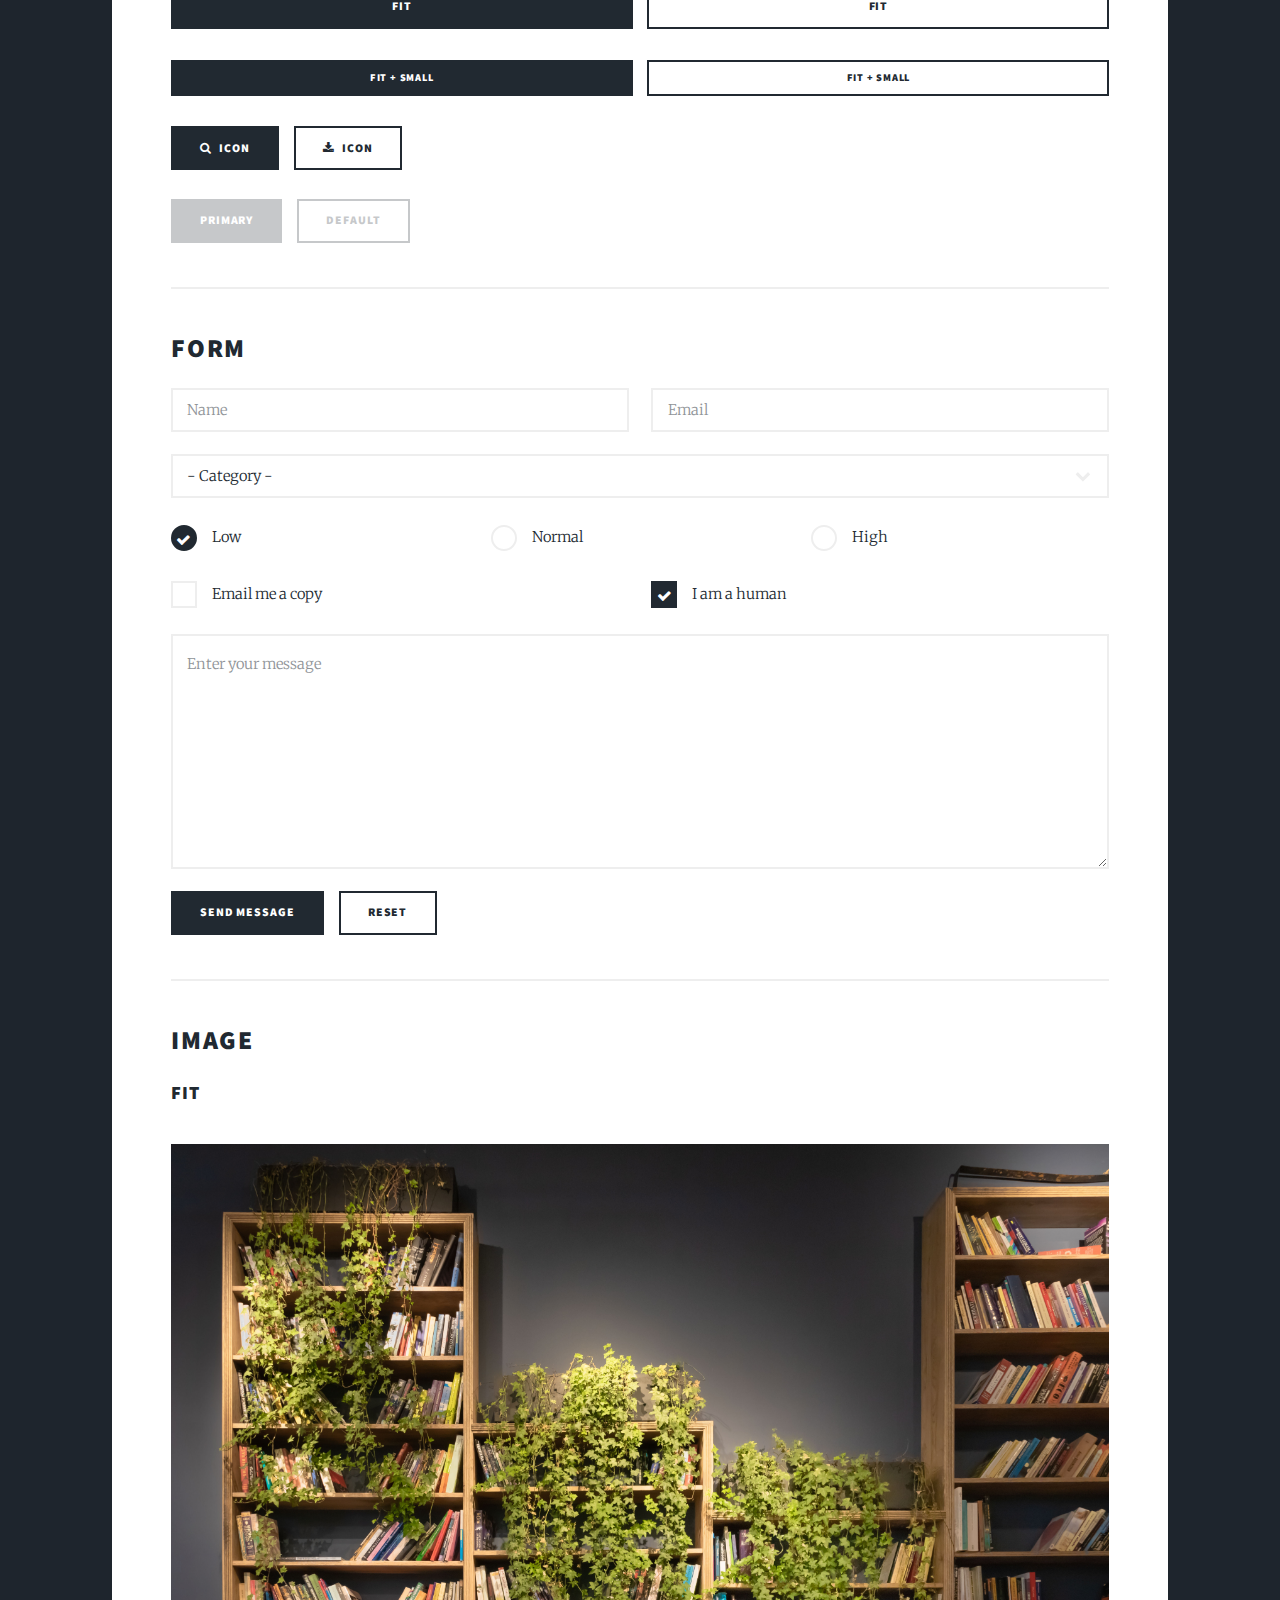
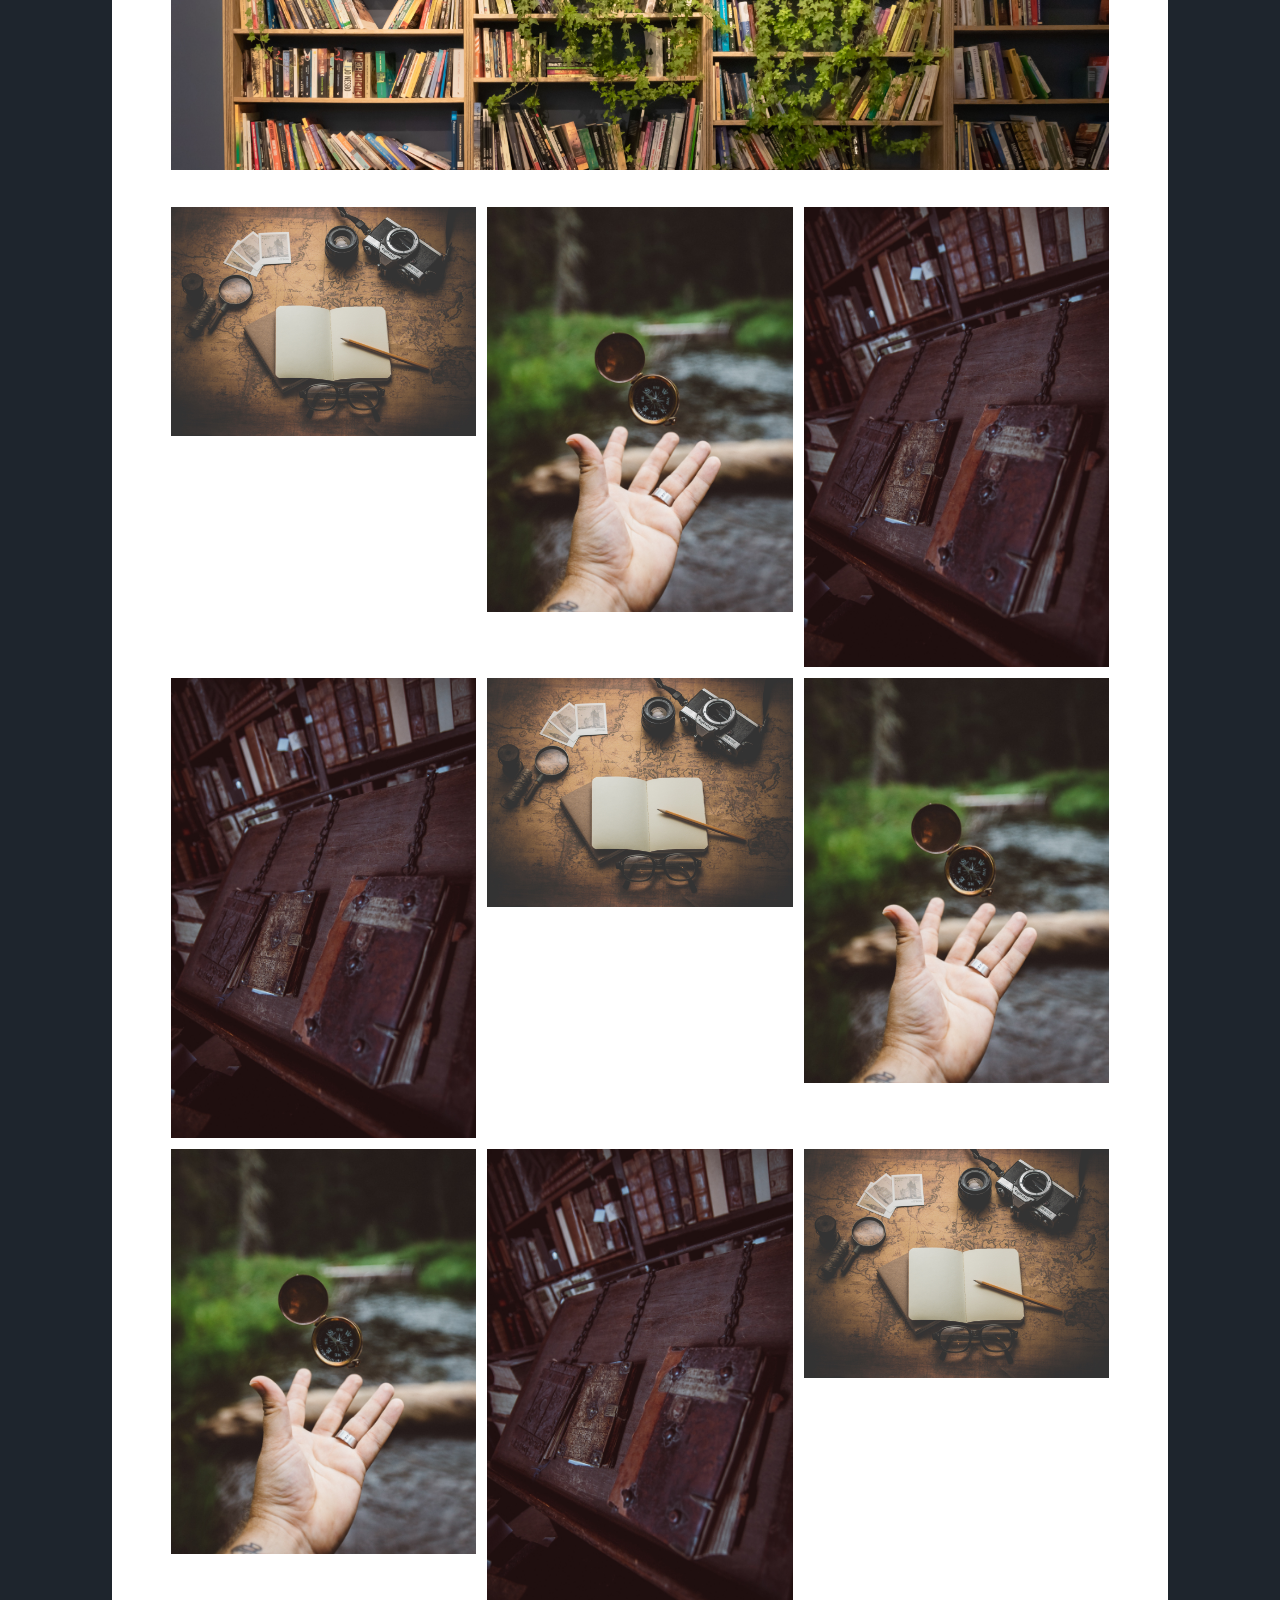
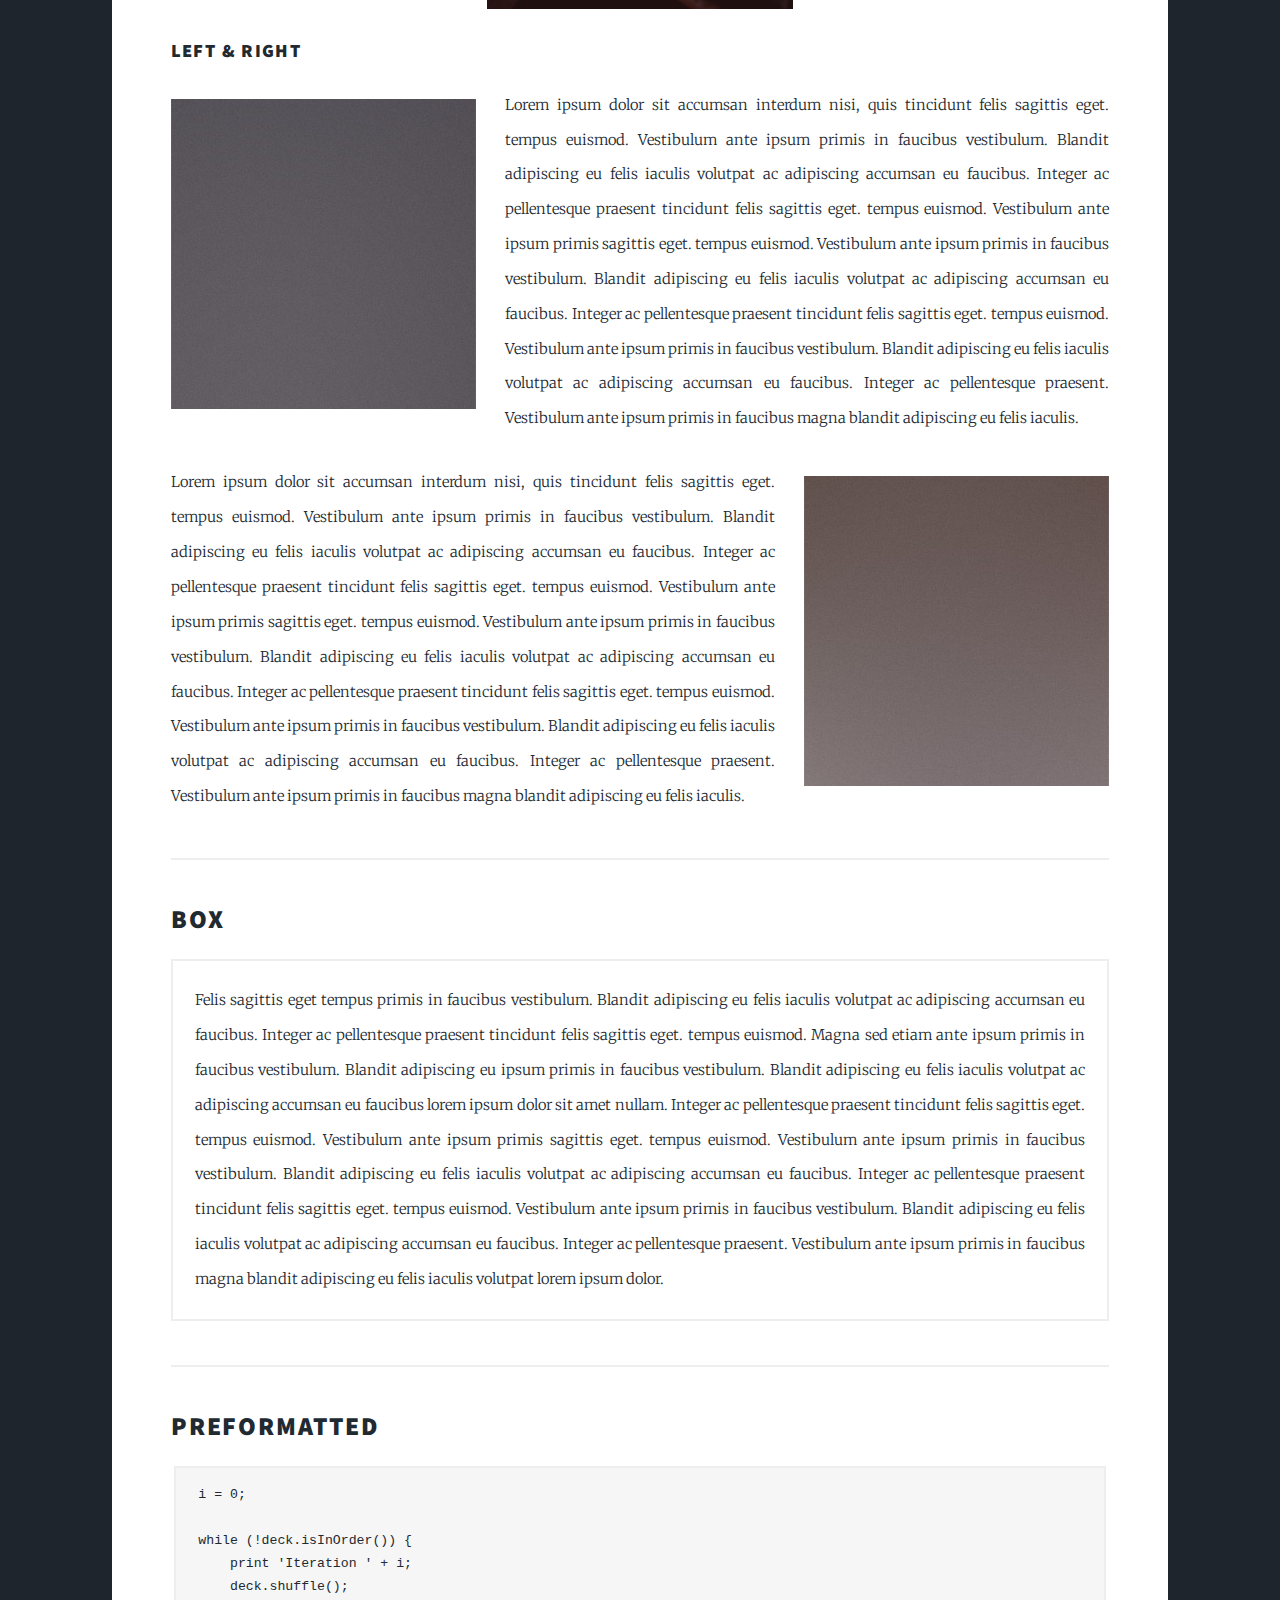
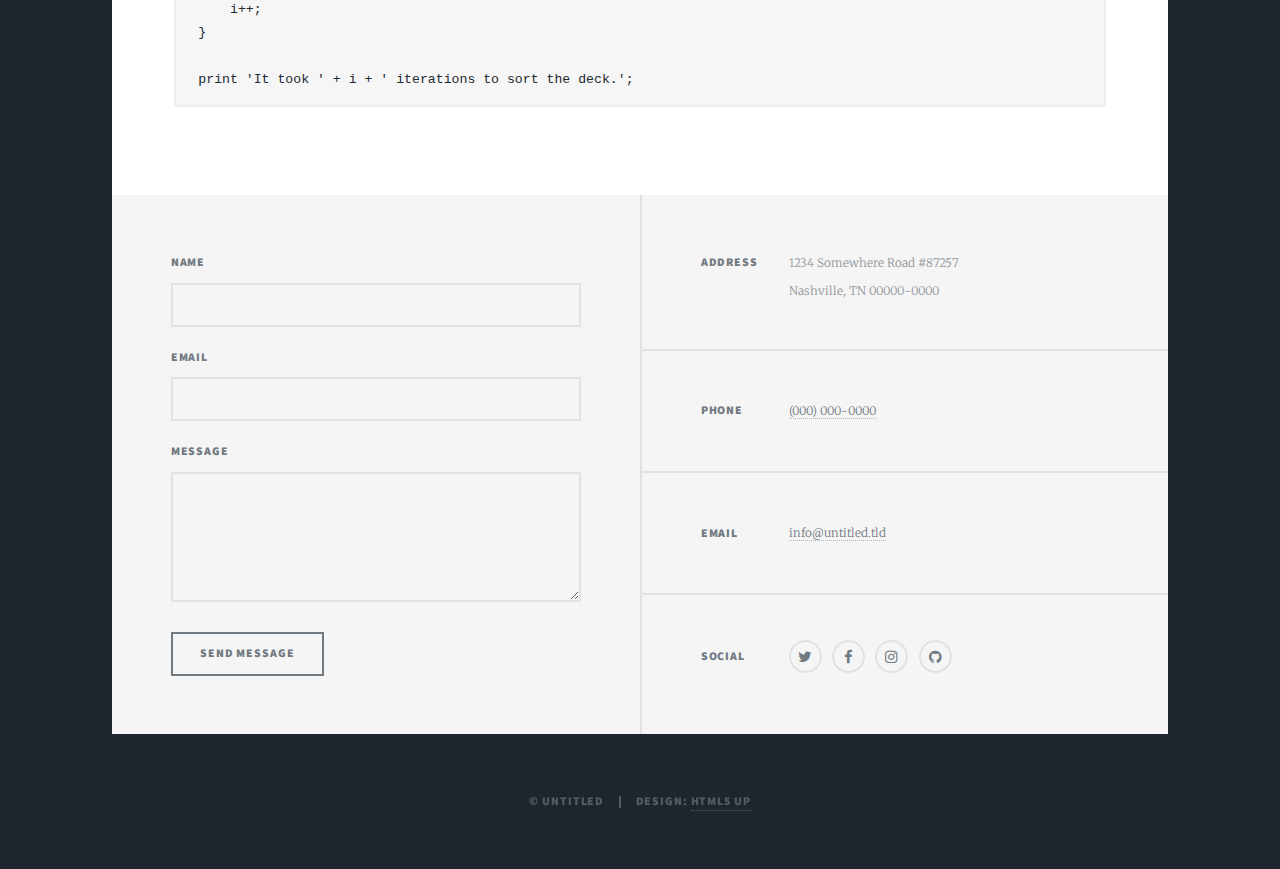
<file: elements2.html>
<!DOCTYPE HTML>
<!--
	Massively by HTML5 UP
	html5up.net | @ajlkn
	Free for personal and commercial use under the CCA 3.0 license (html5up.net/license)
-->
<html>
	<head>
		<title>Elements Reference - Massively by HTML5 UP</title>
		<meta charset="utf-8" />
		<meta name="viewport" content="width=device-width, initial-scale=1, user-scalable=no" />
		<link rel="stylesheet" href="assets/css/main.css" />
		<noscript><link rel="stylesheet" href="assets/css/noscript.css" /></noscript>
	</head>
	<body class="is-preload">

		<!-- Wrapper -->
			<div id="wrapper">

				<!-- Header -->
					<header id="header">
						<a href="index.html" class="logo">Massively</a>
					</header>

				<!-- Nav -->
					<nav id="nav">
						<ul class="links">
							<li><a href="index.html">This is Massively</a></li>
							<li><a href="generic.html">Generic Page</a></li>
							<li class="active"><a href="elements.html">Elements Reference</a></li>
						</ul>
						<ul class="icons">
							<li><a href="#" class="icon fa-twitter"><span class="label">Twitter</span></a></li>
							<li><a href="#" class="icon fa-facebook"><span class="label">Facebook</span></a></li>
							<li><a href="#" class="icon fa-instagram"><span class="label">Instagram</span></a></li>
							<li><a href="#" class="icon fa-github"><span class="label">GitHub</span></a></li>
						</ul>
					</nav>

				<!-- Main -->
					<div id="main">

						<!-- Post -->
							<section class="post">
								<header class="major">
									<h1>Elements<br />
									Reference</h1>
								</header>

								<!-- Text stuff -->
									<h2>Text</h2>
									<p>This is <b>bold</b> and this is <strong>strong</strong>. This is <i>italic</i> and this is <em>emphasized</em>.
									This is <sup>superscript</sup> text and this is <sub>subscript</sub> text.
									This is <u>underlined</u> and this is code: <code>for (;;) { ... }</code>.
									Finally, this is a <a href="#">link</a>.</p>
									<hr />
									<h2>Heading Level 2</h2>
									<h3>Heading Level 3</h3>
									<h4>Heading Level 4</h4>
									<h5>Heading Level 5</h5>
									<h6>Heading Level 6</h6>
									<hr />
									<header>
										<h2>Heading with a Subtitle</h2>
										<p>Lorem ipsum dolor sit amet nullam id egestas urna aliquam</p>
									</header>
									<p>Nunc lacinia ante nunc ac lobortis. Interdum adipiscing gravida odio porttitor sem non mi integer non faucibus ornare mi ut ante amet placerat aliquet. Volutpat eu sed ante lacinia sapien lorem accumsan varius montes viverra nibh in adipiscing blandit tempus accumsan.</p>
									<header>
										<h3>Heading with a Subtitle</h3>
										<p>Lorem ipsum dolor sit amet nullam id egestas urna aliquam</p>
									</header>
									<p>Nunc lacinia ante nunc ac lobortis. Interdum adipiscing gravida odio porttitor sem non mi integer non faucibus ornare mi ut ante amet placerat aliquet. Volutpat eu sed ante lacinia sapien lorem accumsan varius montes viverra nibh in adipiscing blandit tempus accumsan.</p>
									<header>
										<h4>Heading with a Subtitle</h4>
										<p>Lorem ipsum dolor sit amet nullam id egestas urna aliquam</p>
									</header>
									<p>Nunc lacinia ante nunc ac lobortis. Interdum adipiscing gravida odio porttitor sem non mi integer non faucibus ornare mi ut ante amet placerat aliquet. Volutpat eu sed ante lacinia sapien lorem accumsan varius montes viverra nibh in adipiscing blandit tempus accumsan.</p>

									<hr />

								<!-- Lists -->
									<h2>Lists</h2>
									<div class="row">
										<div class="col-6 col-12-small">

											<h3>Unordered</h3>
											<ul>
												<li>Dolor pulvinar etiam.</li>
												<li>Sagittis lorem eleifend.</li>
												<li>Felis feugiat dolore viverra.</li>
												<li>Dolor pulvinar etiam.</li>
											</ul>

											<h3>Alternate</h3>
											<ul class="alt">
												<li>Dolor pulvinar etiam etiam.</li>
												<li>Sagittis adipiscing eleifend.</li>
												<li>Felis enim dolore viverra.</li>
												<li>Dolor pulvinar etiam etiam.</li>
											</ul>

										</div>
										<div class="col-6 col-12-small">

											<h3>Ordered</h3>
											<ol>
												<li>Dolor pulvinar etiam.</li>
												<li>Etiam vel felis at viverra.</li>
												<li>Felis enim feugiat magna.</li>
												<li>Etiam vel felis nullam.</li>
												<li>Felis enim et tempus.</li>
											</ol>

											<h3>Icons</h3>
											<ul class="icons">
												<li><a href="#" class="icon fa-twitter"><span class="label">Twitter</span></a></li>
												<li><a href="#" class="icon fa-facebook"><span class="label">Facebook</span></a></li>
												<li><a href="#" class="icon fa-instagram"><span class="label">Instagram</span></a></li>
												<li><a href="#" class="icon fa-github"><span class="label">Github</span></a></li>
												<li><a href="#" class="icon fa-dribbble"><span class="label">Dribbble</span></a></li>
											</ul>
											<ul class="icons alt">
												<li><a href="#" class="icon alt fa-twitter"><span class="label">Twitter</span></a></li>
												<li><a href="#" class="icon alt fa-facebook"><span class="label">Facebook</span></a></li>
												<li><a href="#" class="icon alt fa-instagram"><span class="label">Instagram</span></a></li>
												<li><a href="#" class="icon alt fa-github"><span class="label">Github</span></a></li>
												<li><a href="#" class="icon alt fa-dribbble"><span class="label">Dribbble</span></a></li>
											</ul>

										</div>
									</div>
									<h3>Definition</h3>
									<dl>
										<dt>Item 1</dt>
										<dd>
											<p>Lorem ipsum dolor vestibulum ante ipsum primis in faucibus vestibulum. Blandit adipiscing eu felis iaculis volutpat ac adipiscing accumsan eu faucibus. Integer ac pellentesque praesent.</p>
										</dd>
										<dt>Item 2</dt>
										<dd>
											<p>Lorem ipsum dolor vestibulum ante ipsum primis in faucibus vestibulum. Blandit adipiscing eu felis iaculis volutpat ac adipiscing accumsan eu faucibus. Integer ac pellentesque praesent.</p>
										</dd>
										<dt>Item 3</dt>
										<dd>
											<p>Lorem ipsum dolor vestibulum ante ipsum primis in faucibus vestibulum. Blandit adipiscing eu felis iaculis volutpat ac adipiscing accumsan eu faucibus. Integer ac pellentesque praesent.</p>
										</dd>
									</dl>

									<h3>Actions</h3>
									<ul class="actions">
										<li><a href="#" class="button primary">Primary</a></li>
										<li><a href="#" class="button">Default</a></li>
									</ul>
									<ul class="actions small">
										<li><a href="#" class="button primary small">Small</a></li>
										<li><a href="#" class="button small">Small</a></li>
									</ul>
									<div class="row">
										<div class="col-6 col-12-small">
											<ul class="actions stacked">
												<li><a href="#" class="button primary">Default</a></li>
												<li><a href="#" class="button">Default</a></li>
											</ul>
										</div>
										<div class="col-6 col-12-small">
											<ul class="actions stacked">
												<li><a href="#" class="button primary small">Small</a></li>
												<li><a href="#" class="button small">Small</a></li>
											</ul>
										</div>
									</div>
									<div class="row">
										<div class="col-6 col-12-small">
											<ul class="actions stacked">
												<li><a href="#" class="button primary fit">Default</a></li>
												<li><a href="#" class="button fit">Default</a></li>
											</ul>
										</div>
										<div class="col-6 col-12-small">
											<ul class="actions stacked">
												<li><a href="#" class="button primary small fit">Small</a></li>
												<li><a href="#" class="button small fit">Small</a></li>
											</ul>
										</div>
									</div>

									<hr />

								<!-- Blockquote -->
									<h2>Blockquote</h2>
									<blockquote>Fringilla nisl. Donec accumsan interdum nisi, quis tincidunt felis sagittis eget tempus euismod. Vestibulum ante ipsum primis in faucibus vestibulum. Blandit adipiscing eu felis iaculis volutpat ac adipiscing accumsan faucibus. Vestibulum ante ipsum primis in faucibus vestibulum. Blandit adipiscing eu felis.</blockquote>

									<hr />

								<!-- Table -->
									<h2>Table</h2>

									<h3>Default</h3>
									<div class="table-wrapper">
										<table>
											<thead>
												<tr>
													<th>Name</th>
													<th>Description</th>
													<th>Price</th>
												</tr>
											</thead>
											<tbody>
												<tr>
													<td>Item 1</td>
													<td>Ante turpis integer aliquet porttitor.</td>
													<td>29.99</td>
												</tr>
												<tr>
													<td>Item 2</td>
													<td>Vis ac commodo adipiscing arcu aliquet.</td>
													<td>19.99</td>
												</tr>
												<tr>
													<td>Item 3</td>
													<td> Morbi faucibus arcu accumsan lorem.</td>
													<td>29.99</td>
												</tr>
												<tr>
													<td>Item 4</td>
													<td>Vitae integer tempus condimentum.</td>
													<td>19.99</td>
												</tr>
												<tr>
													<td>Item 5</td>
													<td>Ante turpis integer aliquet porttitor.</td>
													<td>29.99</td>
												</tr>
											</tbody>
											<tfoot>
												<tr>
													<td colspan="2"></td>
													<td>100.00</td>
												</tr>
											</tfoot>
										</table>
									</div>

									<h3>Alternate</h3>
									<div class="table-wrapper">
										<table class="alt">
											<thead>
												<tr>
													<th>Name</th>
													<th>Description</th>
													<th>Price</th>
												</tr>
											</thead>
											<tbody>
												<tr>
													<td>Item 1</td>
													<td>Ante turpis integer aliquet porttitor.</td>
													<td>29.99</td>
												</tr>
												<tr>
													<td>Item 2</td>
													<td>Vis ac commodo adipiscing arcu aliquet.</td>
													<td>19.99</td>
												</tr>
												<tr>
													<td>Item 3</td>
													<td> Morbi faucibus arcu accumsan lorem.</td>
													<td>29.99</td>
												</tr>
												<tr>
													<td>Item 4</td>
													<td>Vitae integer tempus condimentum.</td>
													<td>19.99</td>
												</tr>
												<tr>
													<td>Item 5</td>
													<td>Ante turpis integer aliquet porttitor.</td>
													<td>29.99</td>
												</tr>
											</tbody>
											<tfoot>
												<tr>
													<td colspan="2"></td>
													<td>100.00</td>
												</tr>
											</tfoot>
										</table>
									</div>

									<hr />

								<!-- Buttons -->
									<h2>Buttons</h2>
									<ul class="actions">
										<li><a href="#" class="button primary">Primary</a></li>
										<li><a href="#" class="button">Default</a></li>
									</ul>
									<ul class="actions">
										<li><a href="#" class="button primary large">Large</a></li>
										<li><a href="#" class="button">Default</a></li>
										<li><a href="#" class="button small">Small</a></li>
									</ul>
									<ul class="actions fit">
										<li><a href="#" class="button primary fit">Fit</a></li>
										<li><a href="#" class="button fit">Fit</a></li>
									</ul>
									<ul class="actions fit small">
										<li><a href="#" class="button primary fit small">Fit + Small</a></li>
										<li><a href="#" class="button fit small">Fit + Small</a></li>
									</ul>
									<ul class="actions">
										<li><a href="#" class="button primary icon fa-search">Icon</a></li>
										<li><a href="#" class="button icon fa-download">Icon</a></li>
									</ul>
									<ul class="actions">
										<li><span class="button primary disabled">Primary</span></li>
										<li><span class="button disabled">Default</span></li>
									</ul>

									<hr />

								<!-- Form -->
									<h2>Form</h2>

									<form method="post" action="#">
										<div class="row gtr-uniform">
											<div class="col-6 col-12-xsmall">
												<input type="text" name="demo-name" id="demo-name" value="" placeholder="Name" />
											</div>
											<div class="col-6 col-12-xsmall">
												<input type="email" name="demo-email" id="demo-email" value="" placeholder="Email" />
											</div>
											<!-- Break -->
											<div class="col-12">
												<select name="demo-category" id="demo-category">
													<option value="">- Category -</option>
													<option value="1">Manufacturing</option>
													<option value="1">Shipping</option>
													<option value="1">Administration</option>
													<option value="1">Human Resources</option>
												</select>
											</div>
											<!-- Break -->
											<div class="col-4 col-12-small">
												<input type="radio" id="demo-priority-low" name="demo-priority" checked>
												<label for="demo-priority-low">Low</label>
											</div>
											<div class="col-4 col-12-small">
												<input type="radio" id="demo-priority-normal" name="demo-priority">
												<label for="demo-priority-normal">Normal</label>
											</div>
											<div class="col-4 col-12-small">
												<input type="radio" id="demo-priority-high" name="demo-priority">
												<label for="demo-priority-high">High</label>
											</div>
											<!-- Break -->
											<div class="col-6 col-12-small">
												<input type="checkbox" id="demo-copy" name="demo-copy">
												<label for="demo-copy">Email me a copy</label>
											</div>
											<div class="col-6 col-12-small">
												<input type="checkbox" id="demo-human" name="demo-human" checked>
												<label for="demo-human">I am a human</label>
											</div>
											<!-- Break -->
											<div class="col-12">
												<textarea name="demo-message" id="demo-message" placeholder="Enter your message" rows="6"></textarea>
											</div>
											<!-- Break -->
											<div class="col-12">
												<ul class="actions">
													<li><input type="submit" value="Send Message" class="primary" /></li>
													<li><input type="reset" value="Reset" /></li>
												</ul>
											</div>
										</div>
									</form>

									<hr />

								<!-- Image -->
									<h2>Image</h2>

									<h3>Fit</h3>
									<span class="image fit"><img src="images/pic01.jpg" alt="" /></span>
									<div class="box alt">
										<div class="row gtr-50 gtr-uniform">
											<div class="col-4"><span class="image fit"><img src="images/pic02.jpg" alt="" /></span></div>
											<div class="col-4"><span class="image fit"><img src="images/pic03.jpg" alt="" /></span></div>
											<div class="col-4"><span class="image fit"><img src="images/pic04.jpg" alt="" /></span></div>
											<!-- Break -->
											<div class="col-4"><span class="image fit"><img src="images/pic04.jpg" alt="" /></span></div>
											<div class="col-4"><span class="image fit"><img src="images/pic02.jpg" alt="" /></span></div>
											<div class="col-4"><span class="image fit"><img src="images/pic03.jpg" alt="" /></span></div>
											<!-- Break -->
											<div class="col-4"><span class="image fit"><img src="images/pic03.jpg" alt="" /></span></div>
											<div class="col-4"><span class="image fit"><img src="images/pic04.jpg" alt="" /></span></div>
											<div class="col-4"><span class="image fit"><img src="images/pic02.jpg" alt="" /></span></div>
										</div>
									</div>

									<h3>Left &amp; Right</h3>
									<p><span class="image left"><img src="images/pic08.jpg" alt="" /></span>Lorem ipsum dolor sit accumsan interdum nisi, quis tincidunt felis sagittis eget. tempus euismod. Vestibulum ante ipsum primis in faucibus vestibulum. Blandit adipiscing eu felis iaculis volutpat ac adipiscing accumsan eu faucibus. Integer ac pellentesque praesent tincidunt felis sagittis eget. tempus euismod. Vestibulum ante ipsum primis sagittis eget. tempus euismod. Vestibulum ante ipsum primis in faucibus vestibulum. Blandit adipiscing eu felis iaculis volutpat ac adipiscing accumsan eu faucibus. Integer ac pellentesque praesent tincidunt felis sagittis eget. tempus euismod. Vestibulum ante ipsum primis in faucibus vestibulum. Blandit adipiscing eu felis iaculis volutpat ac adipiscing accumsan eu faucibus. Integer ac pellentesque praesent. Vestibulum ante ipsum primis in faucibus magna blandit adipiscing eu felis iaculis.</p>
									<p><span class="image right"><img src="images/pic09.jpg" alt="" /></span>Lorem ipsum dolor sit accumsan interdum nisi, quis tincidunt felis sagittis eget. tempus euismod. Vestibulum ante ipsum primis in faucibus vestibulum. Blandit adipiscing eu felis iaculis volutpat ac adipiscing accumsan eu faucibus. Integer ac pellentesque praesent tincidunt felis sagittis eget. tempus euismod. Vestibulum ante ipsum primis sagittis eget. tempus euismod. Vestibulum ante ipsum primis in faucibus vestibulum. Blandit adipiscing eu felis iaculis volutpat ac adipiscing accumsan eu faucibus. Integer ac pellentesque praesent tincidunt felis sagittis eget. tempus euismod. Vestibulum ante ipsum primis in faucibus vestibulum. Blandit adipiscing eu felis iaculis volutpat ac adipiscing accumsan eu faucibus. Integer ac pellentesque praesent. Vestibulum ante ipsum primis in faucibus magna blandit adipiscing eu felis iaculis.</p>

									<hr />

								<!-- Box -->
									<h2>Box</h2>
									<div class="box">
										<p>Felis sagittis eget tempus primis in faucibus vestibulum. Blandit adipiscing eu felis iaculis volutpat ac adipiscing accumsan eu faucibus. Integer ac pellentesque praesent tincidunt felis sagittis eget. tempus euismod. Magna sed etiam ante ipsum primis in faucibus vestibulum. Blandit adipiscing eu ipsum primis in faucibus vestibulum. Blandit adipiscing eu felis iaculis volutpat ac adipiscing accumsan eu faucibus lorem ipsum dolor sit amet nullam. Integer ac pellentesque praesent tincidunt felis sagittis eget. tempus euismod. Vestibulum ante ipsum primis sagittis eget. tempus euismod. Vestibulum ante ipsum primis in faucibus vestibulum. Blandit adipiscing eu felis iaculis volutpat ac adipiscing accumsan eu faucibus. Integer ac pellentesque praesent tincidunt felis sagittis eget. tempus euismod. Vestibulum ante ipsum primis in faucibus vestibulum. Blandit adipiscing eu felis iaculis volutpat ac adipiscing accumsan eu faucibus. Integer ac pellentesque praesent. Vestibulum ante ipsum primis in faucibus magna blandit adipiscing eu felis iaculis volutpat lorem ipsum dolor.</p>
									</div>

									<hr />

								<!-- Preformatted Code -->
									<h2>Preformatted</h2>
									<pre><code>i = 0;

while (!deck.isInOrder()) {
    print 'Iteration ' + i;
    deck.shuffle();
    i++;
}

print 'It took ' + i + ' iterations to sort the deck.';
</code></pre>

							</section>

					</div>

				<!-- Footer -->
					<footer id="footer">
						<section>
							<form method="post" action="#">
								<div class="fields">
									<div class="field">
										<label for="name">Name</label>
										<input type="text" name="name" id="name" />
									</div>
									<div class="field">
										<label for="email">Email</label>
										<input type="text" name="email" id="email" />
									</div>
									<div class="field">
										<label for="message">Message</label>
										<textarea name="message" id="message" rows="3"></textarea>
									</div>
								</div>
								<ul class="actions">
									<li><input type="submit" value="Send Message" /></li>
								</ul>
							</form>
						</section>
						<section class="split contact">
							<section class="alt">
								<h3>Address</h3>
								<p>1234 Somewhere Road #87257<br />
								Nashville, TN 00000-0000</p>
							</section>
							<section>
								<h3>Phone</h3>
								<p><a href="#">(000) 000-0000</a></p>
							</section>
							<section>
								<h3>Email</h3>
								<p><a href="#">info@untitled.tld</a></p>
							</section>
							<section>
								<h3>Social</h3>
								<ul class="icons alt">
									<li><a href="#" class="icon alt fa-twitter"><span class="label">Twitter</span></a></li>
									<li><a href="#" class="icon alt fa-facebook"><span class="label">Facebook</span></a></li>
									<li><a href="#" class="icon alt fa-instagram"><span class="label">Instagram</span></a></li>
									<li><a href="#" class="icon alt fa-github"><span class="label">GitHub</span></a></li>
								</ul>
							</section>
						</section>
					</footer>

				<!-- Copyright -->
					<div id="copyright">
						<ul><li>&copy; Untitled</li><li>Design: <a href="https://html5up.net">HTML5 UP</a></li></ul>
					</div>

			</div>

		<!-- Scripts -->
			<script src="assets/js/jquery.min.js"></script>
			<script src="assets/js/jquery.scrollex.min.js"></script>
			<script src="assets/js/jquery.scrolly.min.js"></script>
			<script src="assets/js/browser.min.js"></script>
			<script src="assets/js/breakpoints.min.js"></script>
			<script src="assets/js/util.js"></script>
			<script src="assets/js/main.js"></script>

	</body>
</html>
</file>
<file: assets/css/main.css>
@import url(font-awesome.min.css);
@import url('https://fonts.googleapis.com/css?family=Merriweather:300,700,300italic,700italic|Source+Sans+Pro:900');

html,
body,
div,
span,
applet,
object,
iframe,
h1,
h2,
h3,
h4,
h5,
h6,
p,
blockquote,
pre,
a,
abbr,
acronym,
address,
big,
cite,
code,
del,
dfn,
em,
img,
ins,
kbd,
q,
s,
samp,
small,
strike,
strong,
sub,
sup,
tt,
var,
b,
u,
i,
center,
dl,
dt,
dd,
ol,
ul,
li,
fieldset,
form,
label,
legend,
table,
caption,
tbody,
tfoot,
thead,
tr,
th,
td,
article,
aside,
canvas,
details,
embed,
figure,
figcaption,
footer,
header,
hgroup,
menu,
nav,
output,
ruby,
section,
summary,
time,
mark,
audio,
video {
  margin: 0;
  padding: 0;
  border: 0;
  font-size: 50%;
  font: inherit;
  vertical-align: baseline;
}

article,
aside,
details,
figcaption,
figure,
footer,
header,
hgroup,
menu,
nav,
section {
  display: block;
}

body {
  line-height: 1;
}

ol,
ul {
  list-style: none;
}

blockquote,
q {
  quotes: none;
}

blockquote:before,
blockquote:after,
q:before,
q:after {
  content: '';
  content: none;
}

table {
  border-collapse: collapse;
  border-spacing: 0;
}

body {
  -webkit-text-size-adjust: none;
}

mark {
  background-color: transparent;
  color: inherit;
}

input::-moz-focus-inner {
  border: 0;
  padding: 0;
}

input,
select,
textarea {
  -moz-appearance: none;
  -webkit-appearance: none;
  -ms-appearance: none;
  appearance: none;
}

/* Basic */

@-ms-viewport {
  width: device-width;
}

body {
  -ms-overflow-style: scrollbar;
}

@media screen and (max-width: 480px) {
  html,
  body {
    min-width: 320px;
  }
}

html {
  box-sizing: border-box;
}

*,
*:before,
*:after {
  box-sizing: inherit;
}

body {
  background-color: #1e252d;
}

body.is-preload *,
body.is-preload *:before,
body.is-preload *:after {
  -moz-animation: none !important;
  -webkit-animation: none !important;
  -ms-animation: none !important;
  animation: none !important;
  -moz-transition: none !important;
  -webkit-transition: none !important;
  -ms-transition: none !important;
  transition: none !important;
}

/* Type */

html {
  font-size: 16pt;
}

@media screen and (max-width: 1680px) {
  html {
    font-size: 12pt;
  }
}

@media screen and (max-width: 1280px) {
  html {
    font-size: 11pt;
  }
}

@media screen and (max-width: 360px) {
  html {
    font-size: 10pt;
  }
}

body {
  color: #212931;
}

body,
input,
select,
textarea {
  font-family: 'Merriweather', Georgia, serif;
  font-weight: 300;
  font-size: 1rem;
  line-height: 2.375;
}

a {
  -moz-transition: color 0.2s ease-in-out, background-color 0.2s ease-in-out,
    border-color 0.2s ease-in-out, box-shadow 0.2s ease-in-out;
  -webkit-transition: color 0.2s ease-in-out, background-color 0.2s ease-in-out,
    border-color 0.2s ease-in-out, box-shadow 0.2s ease-in-out;
  -ms-transition: color 0.2s ease-in-out, background-color 0.2s ease-in-out,
    border-color 0.2s ease-in-out, box-shadow 0.2s ease-in-out;
  transition: color 0.2s ease-in-out, background-color 0.2s ease-in-out,
    border-color 0.2s ease-in-out, box-shadow 0.2s ease-in-out;
  border-bottom: dotted 1px;
  text-decoration: none;
}

a:hover {
  border-bottom-color: transparent;
}

strong,
b {
  font-weight: 600;
}

em,
i {
  font-style: italic;
}

p {
  text-align: justify;
  margin: 0 0 2rem 0;
}

h1,
h2,
h3,
h4,
h5,
h6 {
  font-family: 'Source Sans Pro', Helvetica, sans-serif;
  font-weight: 900;
  line-height: 1.5;
  letter-spacing: 0.075em;
  text-transform: uppercase;
  margin: 0 0 1rem 0;
}

h1 a,
h2 a,
h3 a,
h4 a,
h5 a,
h6 a {
  border-bottom: 0;
  color: inherit;
  text-decoration: none;
}

h1 {
  font-size: 5rem;
  line-height: 1.1;
  margin: 0 0 2rem 0;
}

h2 {
  font-size: 1.75rem;
  line-height: 1.3;
  margin: 0 0 1.5rem 0;
}

h3 {
  font-size: 1.25rem;
  margin: 0 0 1.5rem 0;
}

h4 {
  font-size: 1rem;
}

h5 {
  font-size: 0.9rem;
}

h6 {
  font-size: 0.8rem;
}

sub {
  font-size: 0.8rem;
  position: relative;
  top: 0.5rem;
}

sup {
  font-size: 0.8rem;
  position: relative;
  top: -0.5rem;
}

blockquote {
  border-left: solid 4px;
  font-style: italic;
  margin: 0 0 2rem 0;
  padding: 0.5rem 0 0.5rem 2rem;
}

code {
  border: solid 2px;
  font-family: 'Courier New', monospace;
  font-size: 0.9rem;
  margin: 0 0.25rem;
  padding: 0.25rem 0.65rem;
}

pre {
  -webkit-overflow-scrolling: touch;
  font-family: 'Courier New', monospace;
  font-size: 0.9rem;
  margin: 0 0 2rem 0;
}

pre code {
  display: block;
  line-height: 1.75;
  padding: 1rem 1.5rem;
  overflow-x: auto;
}

hr {
  border: 0;
  border-bottom: solid 2px;
  margin: 3rem 0;
}

hr.major {
  margin: 5rem 0;
}

.align-left {
  text-align: left;
}

.align-center {
  text-align: center;
}

.align-right {
  text-align: right;
}

input,
select,
textarea {
  color: #212931;
}

a {
  color: #212931;
  border-bottom-color: rgba(33, 41, 49, 0.5);
}

a:hover {
  border-bottom-color: transparent;
  color: #18bfef !important;
}

strong,
b {
  color: #212931;
}

h1,
h2,
h3,
h4,
h5,
h6 {
  color: #212931;
}

blockquote {
  border-left-color: #eeeeee;
}

code {
  background: rgba(220, 220, 220, 0.25);
  border-color: #eeeeee;
}

hr {
  border-bottom-color: #eeeeee;
}

/* Row */

.row {
  display: flex;
  flex-wrap: wrap;
  box-sizing: border-box;
  align-items: stretch;
}

.row > * {
  box-sizing: border-box;
}

.row.gtr-uniform > * > :last-child {
  margin-bottom: 0;
}

.row.aln-left {
  justify-content: flex-start;
}

.row.aln-center {
  justify-content: center;
}

.row.aln-right {
  justify-content: flex-end;
}

.row.aln-top {
  align-items: flex-start;
}

.row.aln-middle {
  align-items: center;
}

.row.aln-bottom {
  align-items: flex-end;
}

.row > .imp {
  order: -1;
}

.row > .col-1 {
  width: 8.3333333333%;
}

.row > .off-1 {
  margin-left: 8.3333333333%;
}

.row > .col-2 {
  width: 16.6666666667%;
}

.row > .off-2 {
  margin-left: 16.6666666667%;
}

.row > .col-3 {
  width: 25%;
}

.row > .off-3 {
  margin-left: 25%;
}

.row > .col-4 {
  width: 33.3333333333%;
}

.row > .off-4 {
  margin-left: 33.3333333333%;
}

.row > .col-5 {
  width: 41.6666666667%;
}

.row > .off-5 {
  margin-left: 41.6666666667%;
}

.row > .col-6 {
  width: 50%;
}

.row > .off-6 {
  margin-left: 50%;
}

.row > .col-7 {
  width: 58.3333333333%;
}

.row > .off-7 {
  margin-left: 58.3333333333%;
}

.row > .col-8 {
  width: 66.6666666667%;
}

.row > .off-8 {
  margin-left: 66.6666666667%;
}

.row > .col-9 {
  width: 75%;
}

.row > .off-9 {
  margin-left: 75%;
}

.row > .col-10 {
  width: 83.3333333333%;
}

.row > .off-10 {
  margin-left: 83.3333333333%;
}

.row > .col-11 {
  width: 91.6666666667%;
}

.row > .off-11 {
  margin-left: 91.6666666667%;
}

.row > .col-12 {
  width: 100%;
}

.row > .off-12 {
  margin-left: 100%;
}

.row.gtr-0 {
  margin-top: 0;
  margin-left: 0rem;
}

.row.gtr-0 > * {
  padding: 0 0 0 0rem;
}

.row.gtr-0.gtr-uniform {
  margin-top: 0rem;
}

.row.gtr-0.gtr-uniform > * {
  padding-top: 0rem;
}

.row.gtr-25 {
  margin-top: 0;
  margin-left: -0.375rem;
}

.row.gtr-25 > * {
  padding: 0 0 0 0.375rem;
}

.row.gtr-25.gtr-uniform {
  margin-top: -0.375rem;
}

.row.gtr-25.gtr-uniform > * {
  padding-top: 0.375rem;
}

.row.gtr-50 {
  margin-top: 0;
  margin-left: -0.75rem;
}

.row.gtr-50 > * {
  padding: 0 0 0 0.75rem;
}

.row.gtr-50.gtr-uniform {
  margin-top: -0.75rem;
}

.row.gtr-50.gtr-uniform > * {
  padding-top: 0.75rem;
}

.row {
  margin-top: 0;
  margin-left: -1.5rem;
}

.row > * {
  padding: 0 0 0 1.5rem;
}

.row.gtr-uniform {
  margin-top: -1.5rem;
}

.row.gtr-uniform > * {
  padding-top: 1.5rem;
}

.row.gtr-150 {
  margin-top: 0;
  margin-left: -2.25rem;
}

.row.gtr-150 > * {
  padding: 0 0 0 2.25rem;
}

.row.gtr-150.gtr-uniform {
  margin-top: -2.25rem;
}

.row.gtr-150.gtr-uniform > * {
  padding-top: 2.25rem;
}

.row.gtr-200 {
  margin-top: 0;
  margin-left: -3rem;
}

.row.gtr-200 > * {
  padding: 0 0 0 3rem;
}

.row.gtr-200.gtr-uniform {
  margin-top: -3rem;
}

.row.gtr-200.gtr-uniform > * {
  padding-top: 3rem;
}

@media screen and (max-width: 1680px) {
  .row {
    display: flex;
    flex-wrap: wrap;
    box-sizing: border-box;
    align-items: stretch;
  }

  .row > * {
    box-sizing: border-box;
  }

  .row.gtr-uniform > * > :last-child {
    margin-bottom: 0;
  }

  .row.aln-left {
    justify-content: flex-start;
  }

  .row.aln-center {
    justify-content: center;
  }

  .row.aln-right {
    justify-content: flex-end;
  }

  .row.aln-top {
    align-items: flex-start;
  }

  .row.aln-middle {
    align-items: center;
  }

  .row.aln-bottom {
    align-items: flex-end;
  }

  .row > .imp-xlarge {
    order: -1;
  }

  .row > .col-1-xlarge {
    width: 8.3333333333%;
  }

  .row > .off-1-xlarge {
    margin-left: 8.3333333333%;
  }

  .row > .col-2-xlarge {
    width: 16.6666666667%;
  }

  .row > .off-2-xlarge {
    margin-left: 16.6666666667%;
  }

  .row > .col-3-xlarge {
    width: 25%;
  }

  .row > .off-3-xlarge {
    margin-left: 25%;
  }

  .row > .col-4-xlarge {
    width: 33.3333333333%;
  }

  .row > .off-4-xlarge {
    margin-left: 33.3333333333%;
  }

  .row > .col-5-xlarge {
    width: 41.6666666667%;
  }

  .row > .off-5-xlarge {
    margin-left: 41.6666666667%;
  }

  .row > .col-6-xlarge {
    width: 50%;
  }

  .row > .off-6-xlarge {
    margin-left: 50%;
  }

  .row > .col-7-xlarge {
    width: 58.3333333333%;
  }

  .row > .off-7-xlarge {
    margin-left: 58.3333333333%;
  }

  .row > .col-8-xlarge {
    width: 66.6666666667%;
  }

  .row > .off-8-xlarge {
    margin-left: 66.6666666667%;
  }

  .row > .col-9-xlarge {
    width: 75%;
  }

  .row > .off-9-xlarge {
    margin-left: 75%;
  }

  .row > .col-10-xlarge {
    width: 83.3333333333%;
  }

  .row > .off-10-xlarge {
    margin-left: 83.3333333333%;
  }

  .row > .col-11-xlarge {
    width: 91.6666666667%;
  }

  .row > .off-11-xlarge {
    margin-left: 91.6666666667%;
  }

  .row > .col-12-xlarge {
    width: 100%;
  }

  .row > .off-12-xlarge {
    margin-left: 100%;
  }

  .row.gtr-0 {
    margin-top: 0;
    margin-left: 0rem;
  }

  .row.gtr-0 > * {
    padding: 0 0 0 0rem;
  }

  .row.gtr-0.gtr-uniform {
    margin-top: 0rem;
  }

  .row.gtr-0.gtr-uniform > * {
    padding-top: 0rem;
  }

  .row.gtr-25 {
    margin-top: 0;
    margin-left: -0.375rem;
  }

  .row.gtr-25 > * {
    padding: 0 0 0 0.375rem;
  }

  .row.gtr-25.gtr-uniform {
    margin-top: -0.375rem;
  }

  .row.gtr-25.gtr-uniform > * {
    padding-top: 0.375rem;
  }

  .row.gtr-50 {
    margin-top: 0;
    margin-left: -0.75rem;
  }

  .row.gtr-50 > * {
    padding: 0 0 0 0.75rem;
  }

  .row.gtr-50.gtr-uniform {
    margin-top: -0.75rem;
  }

  .row.gtr-50.gtr-uniform > * {
    padding-top: 0.75rem;
  }

  .row {
    margin-top: 0;
    margin-left: -1.5rem;
  }

  .row > * {
    padding: 0 0 0 1.5rem;
  }

  .row.gtr-uniform {
    margin-top: -1.5rem;
  }

  .row.gtr-uniform > * {
    padding-top: 1.5rem;
  }

  .row.gtr-150 {
    margin-top: 0;
    margin-left: -2.25rem;
  }

  .row.gtr-150 > * {
    padding: 0 0 0 2.25rem;
  }

  .row.gtr-150.gtr-uniform {
    margin-top: -2.25rem;
  }

  .row.gtr-150.gtr-uniform > * {
    padding-top: 2.25rem;
  }

  .row.gtr-200 {
    margin-top: 0;
    margin-left: -3rem;
  }

  .row.gtr-200 > * {
    padding: 0 0 0 3rem;
  }

  .row.gtr-200.gtr-uniform {
    margin-top: -3rem;
  }

  .row.gtr-200.gtr-uniform > * {
    padding-top: 3rem;
  }
}

@media screen and (max-width: 1280px) {
  .row {
    display: flex;
    flex-wrap: wrap;
    box-sizing: border-box;
    align-items: stretch;
  }

  .row > * {
    box-sizing: border-box;
  }

  .row.gtr-uniform > * > :last-child {
    margin-bottom: 0;
  }

  .row.aln-left {
    justify-content: flex-start;
  }

  .row.aln-center {
    justify-content: center;
  }

  .row.aln-right {
    justify-content: flex-end;
  }

  .row.aln-top {
    align-items: flex-start;
  }

  .row.aln-middle {
    align-items: center;
  }

  .row.aln-bottom {
    align-items: flex-end;
  }

  .row > .imp-large {
    order: -1;
  }

  .row > .col-1-large {
    width: 8.3333333333%;
  }

  .row > .off-1-large {
    margin-left: 8.3333333333%;
  }

  .row > .col-2-large {
    width: 16.6666666667%;
  }

  .row > .off-2-large {
    margin-left: 16.6666666667%;
  }

  .row > .col-3-large {
    width: 25%;
  }

  .row > .off-3-large {
    margin-left: 25%;
  }

  .row > .col-4-large {
    width: 33.3333333333%;
  }

  .row > .off-4-large {
    margin-left: 33.3333333333%;
  }

  .row > .col-5-large {
    width: 41.6666666667%;
  }

  .row > .off-5-large {
    margin-left: 41.6666666667%;
  }

  .row > .col-6-large {
    width: 50%;
  }

  .row > .off-6-large {
    margin-left: 50%;
  }

  .row > .col-7-large {
    width: 58.3333333333%;
  }

  .row > .off-7-large {
    margin-left: 58.3333333333%;
  }

  .row > .col-8-large {
    width: 66.6666666667%;
  }

  .row > .off-8-large {
    margin-left: 66.6666666667%;
  }

  .row > .col-9-large {
    width: 75%;
  }

  .row > .off-9-large {
    margin-left: 75%;
  }

  .row > .col-10-large {
    width: 83.3333333333%;
  }

  .row > .off-10-large {
    margin-left: 83.3333333333%;
  }

  .row > .col-11-large {
    width: 91.6666666667%;
  }

  .row > .off-11-large {
    margin-left: 91.6666666667%;
  }

  .row > .col-12-large {
    width: 100%;
  }

  .row > .off-12-large {
    margin-left: 100%;
  }

  .row.gtr-0 {
    margin-top: 0;
    margin-left: 0rem;
  }

  .row.gtr-0 > * {
    padding: 0 0 0 0rem;
  }

  .row.gtr-0.gtr-uniform {
    margin-top: 0rem;
  }

  .row.gtr-0.gtr-uniform > * {
    padding-top: 0rem;
  }

  .row.gtr-25 {
    margin-top: 0;
    margin-left: -0.375rem;
  }

  .row.gtr-25 > * {
    padding: 0 0 0 0.375rem;
  }

  .row.gtr-25.gtr-uniform {
    margin-top: -0.375rem;
  }

  .row.gtr-25.gtr-uniform > * {
    padding-top: 0.375rem;
  }

  .row.gtr-50 {
    margin-top: 0;
    margin-left: -0.75rem;
  }

  .row.gtr-50 > * {
    padding: 0 0 0 0.75rem;
  }

  .row.gtr-50.gtr-uniform {
    margin-top: -0.75rem;
  }

  .row.gtr-50.gtr-uniform > * {
    padding-top: 0.75rem;
  }

  .row {
    margin-top: 0;
    margin-left: -1.5rem;
  }

  .row > * {
    padding: 0 0 0 1.5rem;
  }

  .row.gtr-uniform {
    margin-top: -1.5rem;
  }

  .row.gtr-uniform > * {
    padding-top: 1.5rem;
  }

  .row.gtr-150 {
    margin-top: 0;
    margin-left: -2.25rem;
  }

  .row.gtr-150 > * {
    padding: 0 0 0 2.25rem;
  }

  .row.gtr-150.gtr-uniform {
    margin-top: -2.25rem;
  }

  .row.gtr-150.gtr-uniform > * {
    padding-top: 2.25rem;
  }

  .row.gtr-200 {
    margin-top: 0;
    margin-left: -3rem;
  }

  .row.gtr-200 > * {
    padding: 0 0 0 3rem;
  }

  .row.gtr-200.gtr-uniform {
    margin-top: -3rem;
  }

  .row.gtr-200.gtr-uniform > * {
    padding-top: 3rem;
  }
}

@media screen and (max-width: 980px) {
  .row {
    display: flex;
    flex-wrap: wrap;
    box-sizing: border-box;
    align-items: stretch;
  }

  .row > * {
    box-sizing: border-box;
  }

  .row.gtr-uniform > * > :last-child {
    margin-bottom: 0;
  }

  .row.aln-left {
    justify-content: flex-start;
  }

  .row.aln-center {
    justify-content: center;
  }

  .row.aln-right {
    justify-content: flex-end;
  }

  .row.aln-top {
    align-items: flex-start;
  }

  .row.aln-middle {
    align-items: center;
  }

  .row.aln-bottom {
    align-items: flex-end;
  }

  .row > .imp-medium {
    order: -1;
  }

  .row > .col-1-medium {
    width: 8.3333333333%;
  }

  .row > .off-1-medium {
    margin-left: 8.3333333333%;
  }

  .row > .col-2-medium {
    width: 16.6666666667%;
  }

  .row > .off-2-medium {
    margin-left: 16.6666666667%;
  }

  .row > .col-3-medium {
    width: 25%;
  }

  .row > .off-3-medium {
    margin-left: 25%;
  }

  .row > .col-4-medium {
    width: 33.3333333333%;
  }

  .row > .off-4-medium {
    margin-left: 33.3333333333%;
  }

  .row > .col-5-medium {
    width: 41.6666666667%;
  }

  .row > .off-5-medium {
    margin-left: 41.6666666667%;
  }

  .row > .col-6-medium {
    width: 50%;
  }

  .row > .off-6-medium {
    margin-left: 50%;
  }

  .row > .col-7-medium {
    width: 58.3333333333%;
  }

  .row > .off-7-medium {
    margin-left: 58.3333333333%;
  }

  .row > .col-8-medium {
    width: 66.6666666667%;
  }

  .row > .off-8-medium {
    margin-left: 66.6666666667%;
  }

  .row > .col-9-medium {
    width: 75%;
  }

  .row > .off-9-medium {
    margin-left: 75%;
  }

  .row > .col-10-medium {
    width: 83.3333333333%;
  }

  .row > .off-10-medium {
    margin-left: 83.3333333333%;
  }

  .row > .col-11-medium {
    width: 91.6666666667%;
  }

  .row > .off-11-medium {
    margin-left: 91.6666666667%;
  }

  .row > .col-12-medium {
    width: 100%;
  }

  .row > .off-12-medium {
    margin-left: 100%;
  }

  .row.gtr-0 {
    margin-top: 0;
    margin-left: 0rem;
  }

  .row.gtr-0 > * {
    padding: 0 0 0 0rem;
  }

  .row.gtr-0.gtr-uniform {
    margin-top: 0rem;
  }

  .row.gtr-0.gtr-uniform > * {
    padding-top: 0rem;
  }

  .row.gtr-25 {
    margin-top: 0;
    margin-left: -0.375rem;
  }

  .row.gtr-25 > * {
    padding: 0 0 0 0.375rem;
  }

  .row.gtr-25.gtr-uniform {
    margin-top: -0.375rem;
  }

  .row.gtr-25.gtr-uniform > * {
    padding-top: 0.375rem;
  }

  .row.gtr-50 {
    margin-top: 0;
    margin-left: -0.75rem;
  }

  .row.gtr-50 > * {
    padding: 0 0 0 0.75rem;
  }

  .row.gtr-50.gtr-uniform {
    margin-top: -0.75rem;
  }

  .row.gtr-50.gtr-uniform > * {
    padding-top: 0.75rem;
  }

  .row {
    margin-top: 0;
    margin-left: -1.5rem;
  }

  .row > * {
    padding: 0 0 0 1.5rem;
  }

  .row.gtr-uniform {
    margin-top: -1.5rem;
  }

  .row.gtr-uniform > * {
    padding-top: 1.5rem;
  }

  .row.gtr-150 {
    margin-top: 0;
    margin-left: -2.25rem;
  }

  .row.gtr-150 > * {
    padding: 0 0 0 2.25rem;
  }

  .row.gtr-150.gtr-uniform {
    margin-top: -2.25rem;
  }

  .row.gtr-150.gtr-uniform > * {
    padding-top: 2.25rem;
  }

  .row.gtr-200 {
    margin-top: 0;
    margin-left: -3rem;
  }

  .row.gtr-200 > * {
    padding: 0 0 0 3rem;
  }

  .row.gtr-200.gtr-uniform {
    margin-top: -3rem;
  }

  .row.gtr-200.gtr-uniform > * {
    padding-top: 3rem;
  }
}

@media screen and (max-width: 736px) {
  .row {
    display: flex;
    flex-wrap: wrap;
    box-sizing: border-box;
    align-items: stretch;
  }

  .row > * {
    box-sizing: border-box;
  }

  .row.gtr-uniform > * > :last-child {
    margin-bottom: 0;
  }

  .row.aln-left {
    justify-content: flex-start;
  }

  .row.aln-center {
    justify-content: center;
  }

  .row.aln-right {
    justify-content: flex-end;
  }

  .row.aln-top {
    align-items: flex-start;
  }

  .row.aln-middle {
    align-items: center;
  }

  .row.aln-bottom {
    align-items: flex-end;
  }

  .row > .imp-small {
    order: -1;
  }

  .row > .col-1-small {
    width: 8.3333333333%;
  }

  .row > .off-1-small {
    margin-left: 8.3333333333%;
  }

  .row > .col-2-small {
    width: 16.6666666667%;
  }

  .row > .off-2-small {
    margin-left: 16.6666666667%;
  }

  .row > .col-3-small {
    width: 25%;
  }

  .row > .off-3-small {
    margin-left: 25%;
  }

  .row > .col-4-small {
    width: 33.3333333333%;
  }

  .row > .off-4-small {
    margin-left: 33.3333333333%;
  }

  .row > .col-5-small {
    width: 41.6666666667%;
  }

  .row > .off-5-small {
    margin-left: 41.6666666667%;
  }

  .row > .col-6-small {
    width: 50%;
  }

  .row > .off-6-small {
    margin-left: 50%;
  }

  .row > .col-7-small {
    width: 58.3333333333%;
  }

  .row > .off-7-small {
    margin-left: 58.3333333333%;
  }

  .row > .col-8-small {
    width: 66.6666666667%;
  }

  .row > .off-8-small {
    margin-left: 66.6666666667%;
  }

  .row > .col-9-small {
    width: 75%;
  }

  .row > .off-9-small {
    margin-left: 75%;
  }

  .row > .col-10-small {
    width: 83.3333333333%;
  }

  .row > .off-10-small {
    margin-left: 83.3333333333%;
  }

  .row > .col-11-small {
    width: 91.6666666667%;
  }

  .row > .off-11-small {
    margin-left: 91.6666666667%;
  }

  .row > .col-12-small {
    width: 100%;
  }

  .row > .off-12-small {
    margin-left: 100%;
  }

  .row.gtr-0 {
    margin-top: 0;
    margin-left: 0rem;
  }

  .row.gtr-0 > * {
    padding: 0 0 0 0rem;
  }

  .row.gtr-0.gtr-uniform {
    margin-top: 0rem;
  }

  .row.gtr-0.gtr-uniform > * {
    padding-top: 0rem;
  }

  .row.gtr-25 {
    margin-top: 0;
    margin-left: -0.375rem;
  }

  .row.gtr-25 > * {
    padding: 0 0 0 0.375rem;
  }

  .row.gtr-25.gtr-uniform {
    margin-top: -0.375rem;
  }

  .row.gtr-25.gtr-uniform > * {
    padding-top: 0.375rem;
  }

  .row.gtr-50 {
    margin-top: 0;
    margin-left: -0.75rem;
  }

  .row.gtr-50 > * {
    padding: 0 0 0 0.75rem;
  }

  .row.gtr-50.gtr-uniform {
    margin-top: -0.75rem;
  }

  .row.gtr-50.gtr-uniform > * {
    padding-top: 0.75rem;
  }

  .row {
    margin-top: 0;
    margin-left: -1.5rem;
  }

  .row > * {
    padding: 0 0 0 1.5rem;
  }

  .row.gtr-uniform {
    margin-top: -1.5rem;
  }

  .row.gtr-uniform > * {
    padding-top: 1.5rem;
  }

  .row.gtr-150 {
    margin-top: 0;
    margin-left: -2.25rem;
  }

  .row.gtr-150 > * {
    padding: 0 0 0 2.25rem;
  }

  .row.gtr-150.gtr-uniform {
    margin-top: -2.25rem;
  }

  .row.gtr-150.gtr-uniform > * {
    padding-top: 2.25rem;
  }

  .row.gtr-200 {
    margin-top: 0;
    margin-left: -3rem;
  }

  .row.gtr-200 > * {
    padding: 0 0 0 3rem;
  }

  .row.gtr-200.gtr-uniform {
    margin-top: -3rem;
  }

  .row.gtr-200.gtr-uniform > * {
    padding-top: 3rem;
  }
}

@media screen and (max-width: 480px) {
  .row {
    display: flex;
    flex-wrap: wrap;
    box-sizing: border-box;
    align-items: stretch;
  }

  .row > * {
    box-sizing: border-box;
  }

  .row.gtr-uniform > * > :last-child {
    margin-bottom: 0;
  }

  .row.aln-left {
    justify-content: flex-start;
  }

  .row.aln-center {
    justify-content: center;
  }

  .row.aln-right {
    justify-content: flex-end;
  }

  .row.aln-top {
    align-items: flex-start;
  }

  .row.aln-middle {
    align-items: center;
  }

  .row.aln-bottom {
    align-items: flex-end;
  }

  .row > .imp-xsmall {
    order: -1;
  }

  .row > .col-1-xsmall {
    width: 8.3333333333%;
  }

  .row > .off-1-xsmall {
    margin-left: 8.3333333333%;
  }

  .row > .col-2-xsmall {
    width: 16.6666666667%;
  }

  .row > .off-2-xsmall {
    margin-left: 16.6666666667%;
  }

  .row > .col-3-xsmall {
    width: 25%;
  }

  .row > .off-3-xsmall {
    margin-left: 25%;
  }

  .row > .col-4-xsmall {
    width: 33.3333333333%;
  }

  .row > .off-4-xsmall {
    margin-left: 33.3333333333%;
  }

  .row > .col-5-xsmall {
    width: 41.6666666667%;
  }

  .row > .off-5-xsmall {
    margin-left: 41.6666666667%;
  }

  .row > .col-6-xsmall {
    width: 50%;
  }

  .row > .off-6-xsmall {
    margin-left: 50%;
  }

  .row > .col-7-xsmall {
    width: 58.3333333333%;
  }

  .row > .off-7-xsmall {
    margin-left: 58.3333333333%;
  }

  .row > .col-8-xsmall {
    width: 66.6666666667%;
  }

  .row > .off-8-xsmall {
    margin-left: 66.6666666667%;
  }

  .row > .col-9-xsmall {
    width: 75%;
  }

  .row > .off-9-xsmall {
    margin-left: 75%;
  }

  .row > .col-10-xsmall {
    width: 83.3333333333%;
  }

  .row > .off-10-xsmall {
    margin-left: 83.3333333333%;
  }

  .row > .col-11-xsmall {
    width: 91.6666666667%;
  }

  .row > .off-11-xsmall {
    margin-left: 91.6666666667%;
  }

  .row > .col-12-xsmall {
    width: 100%;
  }

  .row > .off-12-xsmall {
    margin-left: 100%;
  }

  .row.gtr-0 {
    margin-top: 0;
    margin-left: 0rem;
  }

  .row.gtr-0 > * {
    padding: 0 0 0 0rem;
  }

  .row.gtr-0.gtr-uniform {
    margin-top: 0rem;
  }

  .row.gtr-0.gtr-uniform > * {
    padding-top: 0rem;
  }

  .row.gtr-25 {
    margin-top: 0;
    margin-left: -0.375rem;
  }

  .row.gtr-25 > * {
    padding: 0 0 0 0.375rem;
  }

  .row.gtr-25.gtr-uniform {
    margin-top: -0.375rem;
  }

  .row.gtr-25.gtr-uniform > * {
    padding-top: 0.375rem;
  }

  .row.gtr-50 {
    margin-top: 0;
    margin-left: -0.75rem;
  }

  .row.gtr-50 > * {
    padding: 0 0 0 0.75rem;
  }

  .row.gtr-50.gtr-uniform {
    margin-top: -0.75rem;
  }

  .row.gtr-50.gtr-uniform > * {
    padding-top: 0.75rem;
  }

  .row {
    margin-top: 0;
    margin-left: -1.5rem;
  }

  .row > * {
    padding: 0 0 0 1.5rem;
  }

  .row.gtr-uniform {
    margin-top: -1.5rem;
  }

  .row.gtr-uniform > * {
    padding-top: 1.5rem;
  }

  .row.gtr-150 {
    margin-top: 0;
    margin-left: -2.25rem;
  }

  .row.gtr-150 > * {
    padding: 0 0 0 2.25rem;
  }

  .row.gtr-150.gtr-uniform {
    margin-top: -2.25rem;
  }

  .row.gtr-150.gtr-uniform > * {
    padding-top: 2.25rem;
  }

  .row.gtr-200 {
    margin-top: 0;
    margin-left: -3rem;
  }

  .row.gtr-200 > * {
    padding: 0 0 0 3rem;
  }

  .row.gtr-200.gtr-uniform {
    margin-top: -3rem;
  }

  .row.gtr-200.gtr-uniform > * {
    padding-top: 3rem;
  }
}

@media screen and (max-width: 360px) {
  .row {
    display: flex;
    flex-wrap: wrap;
    box-sizing: border-box;
    align-items: stretch;
  }

  .row > * {
    box-sizing: border-box;
  }

  .row.gtr-uniform > * > :last-child {
    margin-bottom: 0;
  }

  .row.aln-left {
    justify-content: flex-start;
  }

  .row.aln-center {
    justify-content: center;
  }

  .row.aln-right {
    justify-content: flex-end;
  }

  .row.aln-top {
    align-items: flex-start;
  }

  .row.aln-middle {
    align-items: center;
  }

  .row.aln-bottom {
    align-items: flex-end;
  }

  .row > .imp-xxsmall {
    order: -1;
  }

  .row > .col-1-xxsmall {
    width: 8.3333333333%;
  }

  .row > .off-1-xxsmall {
    margin-left: 8.3333333333%;
  }

  .row > .col-2-xxsmall {
    width: 16.6666666667%;
  }

  .row > .off-2-xxsmall {
    margin-left: 16.6666666667%;
  }

  .row > .col-3-xxsmall {
    width: 25%;
  }

  .row > .off-3-xxsmall {
    margin-left: 25%;
  }

  .row > .col-4-xxsmall {
    width: 33.3333333333%;
  }

  .row > .off-4-xxsmall {
    margin-left: 33.3333333333%;
  }

  .row > .col-5-xxsmall {
    width: 41.6666666667%;
  }

  .row > .off-5-xxsmall {
    margin-left: 41.6666666667%;
  }

  .row > .col-6-xxsmall {
    width: 50%;
  }

  .row > .off-6-xxsmall {
    margin-left: 50%;
  }

  .row > .col-7-xxsmall {
    width: 58.3333333333%;
  }

  .row > .off-7-xxsmall {
    margin-left: 58.3333333333%;
  }

  .row > .col-8-xxsmall {
    width: 66.6666666667%;
  }

  .row > .off-8-xxsmall {
    margin-left: 66.6666666667%;
  }

  .row > .col-9-xxsmall {
    width: 75%;
  }

  .row > .off-9-xxsmall {
    margin-left: 75%;
  }

  .row > .col-10-xxsmall {
    width: 83.3333333333%;
  }

  .row > .off-10-xxsmall {
    margin-left: 83.3333333333%;
  }

  .row > .col-11-xxsmall {
    width: 91.6666666667%;
  }

  .row > .off-11-xxsmall {
    margin-left: 91.6666666667%;
  }

  .row > .col-12-xxsmall {
    width: 100%;
  }

  .row > .off-12-xxsmall {
    margin-left: 100%;
  }

  .row.gtr-0 {
    margin-top: 0;
    margin-left: 0rem;
  }

  .row.gtr-0 > * {
    padding: 0 0 0 0rem;
  }

  .row.gtr-0.gtr-uniform {
    margin-top: 0rem;
  }

  .row.gtr-0.gtr-uniform > * {
    padding-top: 0rem;
  }

  .row.gtr-25 {
    margin-top: 0;
    margin-left: -0.375rem;
  }

  .row.gtr-25 > * {
    padding: 0 0 0 0.375rem;
  }

  .row.gtr-25.gtr-uniform {
    margin-top: -0.375rem;
  }

  .row.gtr-25.gtr-uniform > * {
    padding-top: 0.375rem;
  }

  .row.gtr-50 {
    margin-top: 0;
    margin-left: -0.75rem;
  }

  .row.gtr-50 > * {
    padding: 0 0 0 0.75rem;
  }

  .row.gtr-50.gtr-uniform {
    margin-top: -0.75rem;
  }

  .row.gtr-50.gtr-uniform > * {
    padding-top: 0.75rem;
  }

  .row {
    margin-top: 0;
    margin-left: -1.5rem;
  }

  .row > * {
    padding: 0 0 0 1.5rem;
  }

  .row.gtr-uniform {
    margin-top: -1.5rem;
  }

  .row.gtr-uniform > * {
    padding-top: 1.5rem;
  }

  .row.gtr-150 {
    margin-top: 0;
    margin-left: -2.25rem;
  }

  .row.gtr-150 > * {
    padding: 0 0 0 2.25rem;
  }

  .row.gtr-150.gtr-uniform {
    margin-top: -2.25rem;
  }

  .row.gtr-150.gtr-uniform > * {
    padding-top: 2.25rem;
  }

  .row.gtr-200 {
    margin-top: 0;
    margin-left: -3rem;
  }

  .row.gtr-200 > * {
    padding: 0 0 0 3rem;
  }

  .row.gtr-200.gtr-uniform {
    margin-top: -3rem;
  }

  .row.gtr-200.gtr-uniform > * {
    padding-top: 3rem;
  }
}

/* Box */

.box {
  border: solid 2px;
  margin-bottom: 2rem;
  padding: 1.5rem;
}

.box > :last-child,
.box > :last-child > :last-child,
.box > :last-child > :last-child > :last-child {
  margin-bottom: 0;
}

.box.alt {
  border: 0;
  border-radius: 0;
  padding: 0;
}

.box {
  border-color: #eeeeee;
}

/* Button */

input[type='submit'],
input[type='reset'],
input[type='button'],
button,
.button {
  -moz-appearance: none;
  -webkit-appearance: none;
  -ms-appearance: none;
  appearance: none;
  -moz-transition: background-color 0.2s ease-in-out,
    box-shadow 0.2s ease-in-out, color 0.2s ease-in-out;
  -webkit-transition: background-color 0.2s ease-in-out,
    box-shadow 0.2s ease-in-out, color 0.2s ease-in-out;
  -ms-transition: background-color 0.2s ease-in-out, box-shadow 0.2s ease-in-out,
    color 0.2s ease-in-out;
  transition: background-color 0.2s ease-in-out, box-shadow 0.2s ease-in-out,
    color 0.2s ease-in-out;
  border: 0;
  border-radius: 0;
  cursor: pointer;
  display: inline-block;
  font-family: 'Source Sans Pro', Helvetica, sans-serif;
  font-size: 0.8rem;
  font-weight: 900;
  letter-spacing: 0.075em;
  height: 3rem;
  line-height: 3rem;
  padding: 0 2rem;
  text-align: center;
  text-decoration: none;
  text-transform: uppercase;
  white-space: nowrap;
}

input[type='submit'].icon:before,
input[type='reset'].icon:before,
input[type='button'].icon:before,
button.icon:before,
.button.icon:before {
  margin-right: 0.5rem;
}

input[type='submit'].icon.solo,
input[type='reset'].icon.solo,
input[type='button'].icon.solo,
button.icon.solo,
.button.icon.solo {
  position: relative;
  width: 4rem;
  height: 4rem;
  line-height: 4rem;
  border-radius: 4rem;
  text-indent: 4rem;
  overflow: hidden;
  padding: 0;
  white-space: nowrap;
}

input[type='submit'].icon.solo:before,
input[type='reset'].icon.solo:before,
input[type='button'].icon.solo:before,
button.icon.solo:before,
.button.icon.solo:before {
  position: absolute;
  display: block;
  top: 0;
  left: 0;
  width: inherit;
  height: inherit;
  line-height: inherit;
  font-size: 1.25rem;
  margin-right: 0;
  text-align: center;
  text-indent: 0;
}

input[type='submit'].fit,
input[type='reset'].fit,
input[type='button'].fit,
button.fit,
.button.fit {
  width: 100%;
}

input[type='submit'].small,
input[type='reset'].small,
input[type='button'].small,
button.small,
.button.small {
  font-size: 0.7rem;
  height: 2.5rem;
  line-height: 2.5rem;
  padding: 0 1.5rem;
}

input[type='submit'].large,
input[type='reset'].large,
input[type='button'].large,
button.large,
.button.large {
  font-size: 0.9rem;
  height: 3.5rem;
  line-height: 3.5rem;
  padding: 0 2.75rem;
}

@media screen and (max-width: 980px) {
  input[type='submit'],
  input[type='reset'],
  input[type='button'],
  button,
  .button {
    font-size: 0.9rem;
    height: 3.25rem;
    line-height: 3.25rem;
  }

  input[type='submit'].large,
  input[type='reset'].large,
  input[type='button'].large,
  button.large,
  .button.large {
    font-size: 1rem;
    height: 3.75rem;
    line-height: 3.75rem;
  }
}

input[type='submit'].disabled,
input[type='submit']:disabled,
input[type='reset'].disabled,
input[type='reset']:disabled,
input[type='button'].disabled,
input[type='button']:disabled,
button.disabled,
button:disabled,
.button.disabled,
.button:disabled {
  pointer-events: none;
  opacity: 0.25;
}

input[type='submit'],
input[type='reset'],
input[type='button'],
button,
.button {
  background-color: transparent;
  box-shadow: inset 0 0 0 2px #212931;
  color: #212931 !important;
}

input[type='submit']:hover,
input[type='reset']:hover,
input[type='button']:hover,
button:hover,
.button:hover {
  box-shadow: inset 0 0 0 2px #18bfef;
  color: #18bfef !important;
}

input[type='submit'].primary,
input[type='reset'].primary,
input[type='button'].primary,
button.primary,
.button.primary {
  background-color: #212931;
  box-shadow: none;
  color: #ffffff !important;
}

input[type='submit'].primary:hover,
input[type='reset'].primary:hover,
input[type='button'].primary:hover,
button.primary:hover,
.button.primary:hover {
  background-color: #18bfef;
}

/* Form */

form {
  margin: 0 0 2rem 0;
}

form > :last-child {
  margin-bottom: 0;
}

form > .fields {
  display: -moz-flex;
  display: -webkit-flex;
  display: -ms-flex;
  display: flex;
  -moz-flex-wrap: wrap;
  -webkit-flex-wrap: wrap;
  -ms-flex-wrap: wrap;
  flex-wrap: wrap;
  width: calc(100% + 3rem);
  margin: -1.5rem 0 2rem -1.5rem;
}

form > .fields > .field {
  -moz-flex-grow: 0;
  -webkit-flex-grow: 0;
  -ms-flex-grow: 0;
  flex-grow: 0;
  -moz-flex-shrink: 0;
  -webkit-flex-shrink: 0;
  -ms-flex-shrink: 0;
  flex-shrink: 0;
  padding: 1.5rem 0 0 1.5rem;
  width: calc(100% - 1.5rem);
}

form > .fields > .field.half {
  width: calc(50% - 0.75rem);
}

form > .fields > .field.third {
  width: calc(100% / 3 - 0.5rem);
}

form > .fields > .field.quarter {
  width: calc(25% - 0.375rem);
}

@media screen and (max-width: 480px) {
  form > .fields {
    width: calc(100% + 3rem);
    margin: -1.5rem 0 2rem -1.5rem;
  }

  form > .fields > .field {
    padding: 1.5rem 0 0 1.5rem;
    width: calc(100% - 1.5rem);
  }

  form > .fields > .field.half {
    width: calc(100% - 1.5rem);
  }

  form > .fields > .field.third {
    width: calc(100% - 1.5rem);
  }

  form > .fields > .field.quarter {
    width: calc(100% - 1.5rem);
  }
}

label {
  display: block;
  font-family: 'Source Sans Pro', Helvetica, sans-serif;
  font-weight: 900;
  line-height: 1.5;
  letter-spacing: 0.075em;
  font-size: 0.8rem;
  text-transform: uppercase;
  margin: 0 0 0.75rem 0;
}

@media screen and (max-width: 980px) {
  label {
    font-size: 0.9rem;
  }
}

input[type='text'],
input[type='password'],
input[type='email'],
select,
textarea {
  -moz-appearance: none;
  -webkit-appearance: none;
  -ms-appearance: none;
  appearance: none;
  background: transparent;
  border-radius: 0;
  border: solid 2px;
  color: inherit;
  display: block;
  outline: 0;
  padding: 0 1rem;
  text-decoration: none;
  width: 100%;
}

input[type='text']:invalid,
input[type='password']:invalid,
input[type='email']:invalid,
select:invalid,
textarea:invalid {
  box-shadow: none;
}

select {
  background-size: 1.25rem;
  background-repeat: no-repeat;
  background-position: calc(100% - 1rem) center;
  height: 3rem;
  padding-right: 3rem;
  text-overflow: ellipsis;
}

select:focus::-ms-value {
  background-color: transparent;
}

select::-ms-expand {
  display: none;
}

input[type='text'],
input[type='password'],
input[type='email'],
select {
  height: 3rem;
}

textarea {
  padding: 0.75rem 1rem;
}

input[type='checkbox'],
input[type='radio'] {
  -moz-appearance: none;
  -webkit-appearance: none;
  -ms-appearance: none;
  appearance: none;
  display: block;
  float: left;
  margin-right: -2rem;
  opacity: 0;
  width: 1rem;
  z-index: -1;
}

input[type='checkbox'] + label,
input[type='radio'] + label {
  text-decoration: none;
  cursor: pointer;
  display: inline-block;
  font-size: 1rem;
  letter-spacing: 0;
  font-family: 'Merriweather', Georgia, serif;
  text-transform: none;
  font-weight: 300;
  padding-left: 2.8rem;
  padding-right: 1rem;
  position: relative;
}

input[type='checkbox'] + label:before,
input[type='radio'] + label:before {
  -moz-osx-font-smoothing: grayscale;
  -webkit-font-smoothing: antialiased;
  font-family: FontAwesome;
  font-style: normal;
  font-weight: normal;
  text-transform: none !important;
}

input[type='checkbox'] + label:before,
input[type='radio'] + label:before {
  border-radius: 0;
  border: solid 2px;
  content: '';
  display: inline-block;
  height: 1.8rem;
  left: 0;
  line-height: 1.725rem;
  position: absolute;
  text-align: center;
  top: -0.125rem;
  width: 1.8rem;
}

input[type='checkbox']:checked + label:before,
input[type='radio']:checked + label:before {
  content: '\f00c';
}

input[type='checkbox'] + label:before {
  border-radius: 0;
}

input[type='radio'] + label:before {
  border-radius: 100%;
}

::-webkit-input-placeholder {
  opacity: 1;
}

:-moz-placeholder {
  opacity: 1;
}

::-moz-placeholder {
  opacity: 1;
}

:-ms-input-placeholder {
  opacity: 1;
}

label {
  color: #212931;
}

input[type='text'],
input[type='password'],
input[type='email'],
select,
textarea {
  border-color: #eeeeee;
}

input[type='text']:focus,
input[type='password']:focus,
input[type='email']:focus,
select:focus,
textarea:focus {
  border-color: #18bfef;
}

select {
  background-image: url("data:image/svg+xml;charset=utf8,%3Csvg xmlns='http://www.w3.org/2000/svg' width='40' height='40' preserveAspectRatio='none' viewBox='0 0 40 40'%3E%3Cpath d='M9.4,12.3l10.4,10.4l10.4-10.4c0.2-0.2,0.5-0.4,0.9-0.4c0.3,0,0.6,0.1,0.9,0.4l3.3,3.3c0.2,0.2,0.4,0.5,0.4,0.9 c0,0.4-0.1,0.6-0.4,0.9L20.7,31.9c-0.2,0.2-0.5,0.4-0.9,0.4c-0.3,0-0.6-0.1-0.9-0.4L4.3,17.3c-0.2-0.2-0.4-0.5-0.4-0.9 c0-0.4,0.1-0.6,0.4-0.9l3.3-3.3c0.2-0.2,0.5-0.4,0.9-0.4S9.1,12.1,9.4,12.3z' fill='%23eeeeee' /%3E%3C/svg%3E");
}

select option {
  background-color: #ffffff;
  color: #212931;
}

.select-wrapper:before {
  color: #eeeeee;
}

input[type='checkbox'] + label,
input[type='radio'] + label {
  color: #212931;
}

input[type='checkbox'] + label:before,
input[type='radio'] + label:before {
  border-color: #eeeeee;
}

input[type='checkbox']:checked + label:before,
input[type='radio']:checked + label:before {
  background-color: #212931;
  border-color: #212931;
  color: #ffffff;
}

input[type='checkbox']:focus + label:before,
input[type='radio']:focus + label:before {
  border-color: #18bfef;
}

::-webkit-input-placeholder {
  color: #909498 !important;
}

:-moz-placeholder {
  color: #909498 !important;
}

::-moz-placeholder {
  color: #909498 !important;
}

:-ms-input-placeholder {
  color: #909498 !important;
}

.formerize-placeholder {
  color: #909498 !important;
}

/* Icon */

.icon {
  text-decoration: none;
  border-bottom: none;
  position: relative;
}

.icon:before {
  -moz-osx-font-smoothing: grayscale;
  -webkit-font-smoothing: antialiased;
  font-family: FontAwesome;
  font-style: normal;
  font-weight: normal;
  text-transform: none !important;
}

.icon > .label {
  display: none;
}

/* Image */

.image {
  border: 0;
  display: inline-block;
  position: relative;
}

.image img {
  display: block;
}

.image.left,
.image.right {
  max-width: 40%;
}

.image.left img,
.image.right img {
  width: 100%;
}

.image.left {
  float: left;
  margin: 0 2rem 2rem 0;
  top: 0.75rem;
}

.image.right {
  float: right;
  margin: 0 0 2rem 2rem;
  top: 0.75rem;
}

.image.fit {
  display: block;
  margin: 2.5rem 0;
  width: 100%;
}

.image.fit:first-child {
  margin-top: 0;
}

.image.fit img {
  width: 100%;
}

.image.main {
  display: block;
  margin: 4rem 0;
  width: 50%;
  width: 90%;
  max-width: 800px;
  margin: 4em auto;
  font-size: 16px;
  line-height: 1.6;
}

.image.main:first-child {
  margin-top: 0;
}

.image.main img {
  width: 100%;
}

@media screen and (max-width: 736px) {
  .image.fit {
    margin: 2rem 0;
  }

  .image.main {
    margin: 2rem 0;
  }
}

a.image {
  overflow: hidden;
}

a.image img {
  -moz-transition: -moz-transform 0.2s ease-out;
  -webkit-transition: -webkit-transform 0.2s ease-out;
  -ms-transition: -ms-transform 0.2s ease-out;
  transition: transform 0.2s ease-out;
}

a.image:hover img {
  -moz-transform: scale(1.05);
  -webkit-transform: scale(1.05);
  -ms-transform: scale(1.05);
  transform: scale(1.05);
}

/* Actions */

ul.actions {
  display: -moz-flex;
  display: -webkit-flex;
  display: -ms-flex;
  display: flex;
  cursor: default;
  list-style: none;
  margin-left: -1rem;
  padding-left: 0;
}

ul.actions li {
  padding: 0 0 0 1rem;
  vertical-align: middle;
}

ul.actions.special {
  -moz-justify-content: center;
  -webkit-justify-content: center;
  -ms-justify-content: center;
  justify-content: center;
  width: 100%;
  margin-left: 0;
}

ul.actions.special li:first-child {
  padding-left: 0;
}

ul.actions.stacked {
  -moz-flex-direction: column;
  -webkit-flex-direction: column;
  -ms-flex-direction: column;
  flex-direction: column;
  margin-left: 0;
}

ul.actions.stacked li {
  padding: 1.3rem 0 0 0;
}

ul.actions.stacked li:first-child {
  padding-top: 0;
}

ul.actions.fit {
  width: calc(100% + 1rem);
}

ul.actions.fit li {
  -moz-flex-grow: 1;
  -webkit-flex-grow: 1;
  -ms-flex-grow: 1;
  flex-grow: 1;
  -moz-flex-shrink: 1;
  -webkit-flex-shrink: 1;
  -ms-flex-shrink: 1;
  flex-shrink: 1;
  width: 100%;
}

ul.actions.fit li > * {
  width: 100%;
}

ul.actions.fit.stacked {
  width: 100%;
}

@media screen and (max-width: 480px) {
  ul.actions:not(.fixed) {
    -moz-flex-direction: column;
    -webkit-flex-direction: column;
    -ms-flex-direction: column;
    flex-direction: column;
    margin-left: 0;
    width: 100% !important;
  }

  ul.actions:not(.fixed) li {
    -moz-flex-grow: 1;
    -webkit-flex-grow: 1;
    -ms-flex-grow: 1;
    flex-grow: 1;
    -moz-flex-shrink: 1;
    -webkit-flex-shrink: 1;
    -ms-flex-shrink: 1;
    flex-shrink: 1;
    padding: 1rem 0 0 0;
    text-align: center;
    width: 100%;
  }

  ul.actions:not(.fixed) li > * {
    width: 100%;
  }

  ul.actions:not(.fixed) li:first-child {
    padding-top: 0;
  }

  ul.actions:not(.fixed) li input[type='submit'],
  ul.actions:not(.fixed) li input[type='reset'],
  ul.actions:not(.fixed) li input[type='button'],
  ul.actions:not(.fixed) li button,
  ul.actions:not(.fixed) li .button {
    width: 100%;
  }

  ul.actions:not(.fixed) li input[type='submit'].icon:before,
  ul.actions:not(.fixed) li input[type='reset'].icon:before,
  ul.actions:not(.fixed) li input[type='button'].icon:before,
  ul.actions:not(.fixed) li button.icon:before,
  ul.actions:not(.fixed) li .button.icon:before {
    margin-left: -0.5rem;
  }
}

/* Icons */

ul.icons {
  cursor: default;
  list-style: none;
  padding-left: 0;
}

ul.icons li {
  display: inline-block;
  padding: 0 0.5rem 0 0;
  vertical-align: middle;
}

ul.icons li:last-child {
  padding-right: 0;
}

ul.icons li .icon:before {
  width: 2.25rem;
  height: 2.25rem;
  line-height: 2.25rem;
  display: inline-block;
  text-align: center;
  border-radius: 100%;
  font-size: 1.25rem;
}

ul.icons.alt li .icon:before {
  -moz-transition: color 0.2s ease-in-out, background-color 0.2s ease-in-out,
    border-color 0.2s ease-in-out, box-shadow 0.2s ease-in-out;
  -webkit-transition: color 0.2s ease-in-out, background-color 0.2s ease-in-out,
    border-color 0.2s ease-in-out, box-shadow 0.2s ease-in-out;
  -ms-transition: color 0.2s ease-in-out, background-color 0.2s ease-in-out,
    border-color 0.2s ease-in-out, box-shadow 0.2s ease-in-out;
  transition: color 0.2s ease-in-out, background-color 0.2s ease-in-out,
    border-color 0.2s ease-in-out, box-shadow 0.2s ease-in-out;
  font-size: 1rem;
}

/* List */

ol {
  list-style: decimal;
  margin: 0 0 2rem 0;
  padding-left: 1.25rem;
}

ol li {
  padding-left: 0.25rem;
}

ul {
  list-style: disc;
  margin: 0 0 2rem 0;
  padding-left: 1rem;
}

ul li {
  padding-left: 0.5rem;
}

ul.divided {
  list-style: none;
  padding-left: 0;
}

ul.divided li {
  border-top: solid 1px;
  padding: 0.5rem 0;
}

ul.divided li:first-child {
  border-top: 0;
  padding-top: 0;
}

dl {
  margin: 0 0 2rem 0;
}

dl dt {
  display: block;
  font-weight: 600;
  margin: 0 0 1rem 0;
}

dl dd {
  margin-left: 2rem;
}

ul.divided li {
  border-top-color: #eeeeee;
}

ul.icons li a.icon:hover:before {
  color: #18bfef;
}

ul.icons.alt li .icon:before {
  box-shadow: inset 0 0 0 2px #eeeeee;
}

ul.icons.alt li a.icon:hover:before {
  box-shadow: inset 0 0 0 2px #18bfef;
}

/* Section/Article */

section.special,
article.special {
  text-align: center;
}

header {
  cursor: default;
}

header > .date {
  display: block;
  font-size: 0.8rem;
  height: 1;
  margin: 0 0 1rem 0;
  position: relative;
}

header > p {
  font-style: italic;
}

header > h1 + p {
  font-size: 1.1rem;
  margin-top: -0.5rem;
  line-height: 2;
}

header > h2 + p {
  font-size: 1rem;
  margin-top: -0.75rem;
}

header > h3 + p {
  font-size: 0.9rem;
  margin-top: -0.75rem;
}

header > h4 + p {
  font-size: 0.8rem;
  margin-top: -0.75rem;
}

header.major {
  margin: 0 0 4rem 0;
  text-align: center;
}

header.major > :last-child {
  margin-bottom: 0;
}

header.major > p {
  margin-top: 0;
  text-align: center;
}

header.major > .date {
  font-size: 1rem;
  margin: 0 0 4rem 0;
}

header.major > .date:before,
header.major > .date:after {
  content: '';
  display: block;
  position: absolute;
  top: %;
  width: calc(50% - 6rem);
  border-top: solid 2px;
}

header.major > .date:before {
  left: 0;
}

header.major > .date:after {
  right: 0;
}

@media screen and (max-width: 980px) {
  header br {
    display: none;
  }
}

@media screen and (max-width: 736px) {
  header.major {
    margin: 0 0 2rem 0;
  }
}

header.major .date:before,
header.major .date:after {
  border-top-color: #eeeeee;
}

/* Table */

.table-wrapper {
  -webkit-overflow-scrolling: touch;
  overflow-x: auto;
}

table {
  margin: 0 0 2rem 0;
  width: 100%;
}

table tbody tr {
  border: solid 1px;
  border-left: 0;
  border-right: 0;
}

table td {
  padding: 0.75rem 0.75rem;
}

table th {
  font-family: 'Source Sans Pro', Helvetica, sans-serif;
  font-size: 0.8rem;
  font-weight: 900;
  letter-spacing: 0.075em;
  line-height: 1.5;
  padding: 0 0.75rem 0.75rem 0.75rem;
  text-align: left;
  text-transform: uppercase;
}

@media screen and (max-width: 980px) {
  table th {
    font-size: 0.9rem;
  }
}

table thead {
  border-bottom: solid 2px;
}

table tfoot {
  border-top: solid 2px;
}

table.alt {
  border-collapse: separate;
}

table.alt tbody tr td {
  border: solid 1px;
  border-left-width: 0;
  border-top-width: 0;
}

table.alt tbody tr td:first-child {
  border-left-width: 1px;
}

table.alt tbody tr:first-child td {
  border-top-width: 1px;
}

table.alt thead {
  border-bottom: 0;
}

table.alt tfoot {
  border-top: 0;
}

table tbody tr {
  border-color: #eeeeee;
}

table tbody tr:nth-child(2n + 1) {
  background-color: rgba(220, 220, 220, 0.25);
}

table th {
  color: #212931;
}

table thead {
  border-bottom-color: #eeeeee;
}

table tfoot {
  border-top-color: #eeeeee;
}

table.alt tbody tr td {
  border-color: #eeeeee;
}

/* Pagination */

.pagination {
  display: -moz-inline-flex;
  display: -webkit-inline-flex;
  display: -ms-inline-flex;
  display: inline-flex;
  -moz-user-select: none;
  -webkit-user-select: none;
  -ms-user-select: none;
  user-select: none;
  cursor: default;
  list-style: none;
  margin: 0 0 2rem 2px;
  padding: 0;
}

.pagination a,
.pagination span {
  -moz-transition: background-color 0.2s ease-in-out,
    border-color 0.2s ease-in-out, box-shadow 0.2s ease-in-out,
    color 0.2s ease-in-out;
  -webkit-transition: background-color 0.2s ease-in-out,
    border-color 0.2s ease-in-out, box-shadow 0.2s ease-in-out,
    color 0.2s ease-in-out;
  -ms-transition: background-color 0.2s ease-in-out,
    border-color 0.2s ease-in-out, box-shadow 0.2s ease-in-out,
    color 0.2s ease-in-out;
  transition: background-color 0.2s ease-in-out, border-color 0.2s ease-in-out,
    box-shadow 0.2s ease-in-out, color 0.2s ease-in-out;
  border: solid 2px;
  display: inline-block;
  font-family: 'Source Sans Pro', Helvetica, sans-serif;
  font-size: 0.8rem;
  font-weight: 900;
  height: 3rem;
  letter-spacing: 0.075em;
  line-height: calc(3rem - 4px);
  margin-left: -2px;
  min-width: 3rem;
  position: relative;
  text-align: center;
  text-decoration: none;
  text-transform: uppercase;
}

.pagination .next,
.pagination .previous {
  text-decoration: none;
  padding: 0 1.75rem;
}

.pagination .next:before,
.pagination .previous:before {
  -moz-osx-font-smoothing: grayscale;
  -webkit-font-smoothing: antialiased;
  font-family: FontAwesome;
  font-style: normal;
  font-weight: normal;
  text-transform: none !important;
}

.pagination .next:before,
.pagination .previous:before {
  display: inline-block;
  color: inherit !important;
}

.pagination .previous:before {
  content: '\f104';
  margin-right: 0.9375em;
}

.pagination .next:before {
  content: '\f105';
  float: right;
  margin-left: 0.9375em;
}

@media screen and (max-width: 980px) {
  .pagination a,
  .pagination span {
    font-size: 0.9rem;
  }
}

@media screen and (max-width: 480px) {
  .pagination .page,
  .pagination .extra {
    display: none;
  }
}

.pagination a,
.pagination span {
  border-color: #eeeeee;
}

.pagination a {
  color: #212931 !important;
}

.pagination a:hover {
  color: #18bfef !important;
  border-color: #18bfef;
  z-index: 1;
}

.pagination a:hover + a,
.pagination a:hover + span {
  border-left-color: #18bfef;
}

.pagination a.active {
  background-color: #eeeeee;
}

.pagination span {
  color: #eeeeee;
}

/* Wrapper */

#wrapper {
  -moz-transition: opacity 0.5s ease;
  -webkit-transition: opacity 0.5s ease;
  -ms-transition: opacity 0.5s ease;
  transition: opacity 0.5s ease;
  position: relative;
  z-index: 1;
  overflow: hidden;
}

#wrapper > .bg {
  position: absolute;
  top: 0;
  left: 0;
  width: 100%;
  height: 100%;
  background-color: #212931;
  background-image: url('../../images/overlay.png'),
    linear-gradient(0deg, rgba(0, 0, 0, 0.1), rgba(0, 0, 0, 0.1)),
    url('../../images/bg.jpg');
  background-size: auto, auto, 100% auto;
  background-position: center, center, top center;
  background-repeat: repeat, no-repeat, no-repeat;
  background-attachment: scroll, scroll, scroll;
  z-index: -1;
}

#wrapper > .bg.fixed {
  position: fixed;
  width: 100vw;
  height: 100vh;
}

#wrapper.fade-in:before {
  pointer-events: none;
  -moz-transition: opacity 1s ease-in-out;
  -webkit-transition: opacity 1s ease-in-out;
  -ms-transition: opacity 1s ease-in-out;
  transition: opacity 1s ease-in-out;
  -moz-transition-delay: 0.75s;
  -webkit-transition-delay: 0.75s;
  -ms-transition-delay: 0.75s;
  transition-delay: 0.75s;
  background: #1e252d;
  content: '';
  display: block;
  height: 100%;
  left: 0;
  opacity: 0;
  position: fixed;
  top: 0;
  width: 100%;
}

body.is-preload #wrapper.fade-in:before {
  opacity: 1;
}

@media screen and (orientation: portrait) {
  #wrapper > .bg {
    background-size: auto, auto, auto 175%;
  }
}

/* Intro */

#intro {
  color: #ffffff;
  padding: 8rem 4rem 6rem 4rem;
  -moz-align-items: center;
  -webkit-align-items: center;
  -ms-align-items: center;
  align-items: center;
  display: -moz-flex;
  display: -webkit-flex;
  display: -ms-flex;
  display: flex;
  -moz-flex-direction: column;
  -webkit-flex-direction: column;
  -ms-flex-direction: column;
  flex-direction: column;
  -moz-justify-content: -moz-flex-end;
  -webkit-justify-content: -webkit-flex-end;
  -ms-justify-content: -ms-flex-end;
  /* justify-content: flex-end; */
  -moz-transition: opacity 1s ease, -moz-transform 1s ease;
  -webkit-transition: opacity 1s ease, -webkit-transform 1s ease;
  -ms-transition: opacity 1s ease, -ms-transform 1s ease;
  transition: opacity 1s ease, transform 1s ease;
  position: relative;
  cursor: default;
  text-align: center;
  z-index: 1;
  /* min-height: 50vh; */
}

#intro input,
#intro select,
#intro textarea {
  color: #ffffff;
}

#intro a {
  color: #ffffff;
  border-bottom-color: rgba(255, 255, 255, 0.5);
}

#intro a:hover {
  border-bottom-color: transparent;
  color: #18bfef !important;
}

#intro strong,
#intro b {
  color: #ffffff;
}

#intro h1,
#intro h2,
#intro h3,
#intro h4,
#intro h5,
#intro h6 {
  color: #ffffff;
}

#intro blockquote {
  border-left-color: #ffffff;
}

#intro code {
  background: rgba(255, 255, 255, 0.075);
  border-color: #ffffff;
}

#intro hr {
  border-bottom-color: #ffffff;
}

#intro input[type='submit'],
#intro input[type='reset'],
#intro input[type='button'],
#intro button,
#intro .button {
  background-color: transparent;
  box-shadow: inset 0 0 0 2px #ffffff;
  color: #ffffff !important;
}

#intro input[type='submit']:hover,
#intro input[type='reset']:hover,
#intro input[type='button']:hover,
#intro button:hover,
#intro .button:hover {
  box-shadow: inset 0 0 0 2px #18bfef;
  color: #18bfef !important;
}

#intro input[type='submit'].primary,
#intro input[type='reset'].primary,
#intro input[type='button'].primary,
#intro button.primary,
#intro .button.primary {
  background-color: #ffffff;
  box-shadow: none;
  color: #1e252d !important;
}

#intro input[type='submit'].primary:hover,
#intro input[type='reset'].primary:hover,
#intro input[type='button'].primary:hover,
#intro button.primary:hover,
#intro .button.primary:hover {
  background-color: #18bfef;
}

#intro h1 {
  font-size: 5rem;
  line-height: 1;
}

#intro p {
  font-size: 1.25rem;
  font-style: italic;
  margin-top: -0.25rem;
  text-align: center;
}

#intro + #header {
  margin-top: -20rem;
}

#intro + #header .logo {
  -moz-transform: translateY(2rem);
  -webkit-transform: translateY(2rem);
  -ms-transform: translateY(2rem);
  transform: translateY(2rem);
  opacity: 0;
  visibility: hidden;
}

#intro.hidden {
  pointer-events: none;
  -moz-transform: translateY(2rem);
  -webkit-transform: translateY(2rem);
  -ms-transform: translateY(2rem);
  transform: translateY(2rem);
  -moz-transition: opacity 0.5s ease, -moz-transform 0.5s ease, visibility 0.5s;
  -webkit-transition: opacity 0.5s ease, -webkit-transform 0.5s ease,
    visibility 0.5s;
  -ms-transition: opacity 0.5s ease, -ms-transform 0.5s ease, visibility 0.5s;
  transition: opacity 0.5s ease, transform 0.5s ease, visibility 0.5s;
  opacity: 0;
  visibility: hidden;
}

#intro.hidden + #header .logo {
  -moz-transform: translateY(0);
  -webkit-transform: translateY(0);
  -ms-transform: translateY(0);
  transform: translateY(0);
  opacity: 1;
  visibility: visible;
}

body.is-preload #intro {
  -moz-transform: translateY(2rem);
  -webkit-transform: translateY(2rem);
  -ms-transform: translateY(2rem);
  transform: translateY(2rem);
  opacity: 0;
}

body.is-preload #intro:not(.hidden) + #header + #nav {
  -moz-transform: translateY(4rem);
  -webkit-transform: translateY(4rem);
  -ms-transform: translateY(4rem);
  transform: translateY(4rem);
  opacity: 0;
}

@media screen and (max-width: 980px) {
  #intro {
    padding: 4rem 4rem 2rem 4rem;
    min-height: 90vh;
  }

  #intro p br {
    display: none;
  }

  #intro + #header {
    margin-top: -14rem;
  }
}

@media screen and (max-width: 736px) {
  #intro {
    padding: 3rem 2rem 1rem 2rem;
    min-height: 80vh;
  }

  #intro h1 {
    font-size: 3.25rem;
    line-height: 1.1;
    margin-bottom: 1rem;
  }

  #intro p {
    font-size: 1rem;
    margin-top: 0rem;
  }

  #intro .actions {
    display: none;
  }
}

/* Header */

#header {
  color: #ffffff;
  -moz-align-items: center;
  -webkit-align-items: center;
  -ms-align-items: center;
  align-items: center;
  display: -moz-flex;
  display: -webkit-flex;
  display: -ms-flex;
  display: flex;
  -moz-flex-direction: column;
  -webkit-flex-direction: column;
  -ms-flex-direction: column;
  flex-direction: column;
  -moz-justify-content: -moz-flex-end;
  -webkit-justify-content: -webkit-flex-end;
  -ms-justify-content: -ms-flex-end;
  justify-content: flex-end;
  pointer-events: none;
  -moz-user-select: none;
  -webkit-user-select: none;
  -ms-user-select: none;
  user-select: none;
  height: 20rem;
  padding-bottom: 8rem;
  position: relative;
  text-align: center;
  z-index: 2;
}

#header input,
#header select,
#header textarea {
  color: #ffffff;
}

#header a {
  color: #ffffff;
  border-bottom-color: rgba(255, 255, 255, 0.5);
}

#header a:hover {
  border-bottom-color: transparent;
  color: #18bfef !important;
}

#header strong,
#header b {
  color: #ffffff;
}

#header h1,
#header h2,
#header h3,
#header h4,
#header h5,
#header h6 {
  color: #ffffff;
}

#header blockquote {
  border-left-color: #ffffff;
}

#header code {
  background: rgba(255, 255, 255, 0.075);
  border-color: #ffffff;
}

#header hr {
  border-bottom-color: #ffffff;
}

#header .logo {
  -moz-transition: border-color 0.2s ease-in-out, color 0.2s ease-in-out,
    opacity 0.5s ease, -moz-transform 0.5s ease, visibility 0.5s;
  -webkit-transition: border-color 0.2s ease-in-out, color 0.2s ease-in-out,
    opacity 0.5s ease, -webkit-transform 0.5s ease, visibility 0.5s;
  -ms-transition: border-color 0.2s ease-in-out, color 0.2s ease-in-out,
    opacity 0.5s ease, -ms-transform 0.5s ease, visibility 0.5s;
  transition: border-color 0.2s ease-in-out, color 0.2s ease-in-out,
    opacity 0.5s ease, transform 0.5s ease, visibility 0.5s;
  pointer-events: auto;
  border-style: solid;
  border-color: #ffffff;
  border-width: 5px !important;
  font-family: 'Source Sans Pro', Helvetica, sans-serif;
  font-size: 2.25rem;
  font-weight: 900;
  letter-spacing: 0.075em;
  line-height: 1;
  padding: 1rem 1.75rem;
  text-transform: uppercase;
  visibility: visible;
}

#header .logo:hover {
  border-color: #18bfef !important;
  color: #18bfef !important;
}

@media screen and (max-width: 980px) {
  #header {
    height: 14rem;
    padding-bottom: 4rem;
  }
}

@media screen and (max-width: 736px) {
  #header {
    padding-bottom: 3rem;
  }

  #header .logo {
    font-size: 1.75rem;
    border-width: 3px !important;
  }
}

/* Nav */

#nav {
  color: #ffffff;
  display: -moz-flex;
  display: -webkit-flex;
  display: -ms-flex;
  display: flex;
  -moz-transition: -moz-transform 1s ease, opacity 1s ease;
  -webkit-transition: -webkit-transform 1s ease, opacity 1s ease;
  -ms-transition: -ms-transform 1s ease, opacity 1s ease;
  transition: transform 1s ease, opacity 1s ease;
  background: rgba(255, 255, 255, 0.175);
  height: 4rem;
  line-height: 4rem;
  margin: -4rem auto 0 auto;
  overflow: hidden;
  padding: 0 2rem 0 0;
  position: relative;
  width: calc(100% - 4rem);
  max-width: 72rem;
  z-index: 2;
}

#nav ul.divided li {
  border-top-color: #ffffff;
}

#nav ul.icons li a.icon:hover:before {
  color: #18bfef;
}

#nav ul.icons.alt li .icon:before {
  box-shadow: inset 0 0 0 2px #ffffff;
}

#nav ul.icons.alt li a.icon:hover:before {
  box-shadow: inset 0 0 0 2px #18bfef;
}

#nav input,
#nav select,
#nav textarea {
  color: #ffffff;
}

#nav a {
  color: #ffffff;
  border-bottom-color: rgba(255, 255, 255, 0.5);
}

#nav a:hover {
  border-bottom-color: transparent;
  color: #18bfef !important;
}

#nav strong,
#nav b {
  color: #ffffff;
}

#nav h1,
#nav h2,
#nav h3,
#nav h4,
#nav h5,
#nav h6 {
  color: #ffffff;
}

#nav blockquote {
  border-left-color: #ffffff;
}

#nav code {
  background: rgba(255, 255, 255, 0.075);
  border-color: #ffffff;
}

#nav hr {
  border-bottom-color: #ffffff;
}

#nav ul.links {
  display: -moz-flex;
  display: -webkit-flex;
  display: -ms-flex;
  display: flex;
  -moz-flex-grow: 1;
  -webkit-flex-grow: 1;
  -ms-flex-grow: 1;
  flex-grow: 1;
  -moz-flex-shrink: 1;
  -webkit-flex-shrink: 1;
  -ms-flex-shrink: 1;
  flex-shrink: 1;
  font-family: 'Source Sans Pro', Helvetica, sans-serif;
  font-weight: 900;
  letter-spacing: 0.075em;
  list-style: none;
  margin-bottom: 0;
  padding-left: 0;
  text-transform: uppercase;
}

#nav ul.links li {
  display: block;
  padding-left: 0;
}

#nav ul.links li a {
  -moz-transition: background-color 0.2s ease-in-out, color 0.2s ease-in-out;
  -webkit-transition: background-color 0.2s ease-in-out, color 0.2s ease-in-out;
  -ms-transition: background-color 0.2s ease-in-out, color 0.2s ease-in-out;
  transition: background-color 0.2s ease-in-out, color 0.2s ease-in-out;
  display: block;
  font-size: 0.8rem;
  outline: none;
  padding: 0 2rem;
}

#nav ul.links li a:hover {
  color: inherit !important;
  background-color: rgba(255, 255, 255, 0.1);
}

#nav ul.links li.active {
  background-color: #ffffff;
}

#nav ul.links li.active a {
  color: #1e252d;
}

#nav ul.links li.active a:hover {
  color: #18bfef !important;
}

#nav ul.icons {
  -moz-flex-grow: 0;
  -webkit-flex-grow: 0;
  -ms-flex-grow: 0;
  flex-grow: 0;
  -moz-flex-shrink: 0;
  -webkit-flex-shrink: 0;
  -ms-flex-shrink: 0;
  flex-shrink: 0;
  margin-bottom: 0;
}

@media screen and (max-width: 980px) {
  #nav {
    display: none;
  }
}

/* Main */

#main {
  background-color: #ffffff;
  position: relative;
  margin: 0 auto;
  width: calc(100% - 4rem);
  max-width: 72rem;
  z-index: 2;
}

#main > * {
  padding: 4rem 4rem 2rem 4rem;
  border-top: solid 2px #eeeeee;
  margin: 0;
}

#main > *:first-child {
  border-top: 0;
}

#main > footer {
  text-align: center;
}

#main > .post {
  padding: 8rem 8rem 6rem 8rem;
}

#main > .post header.major > .date {
  margin-top: -2rem;
}

#main > .post header.major > h1,
#main > .post header.major h2 {
  font-size: 4rem;
  line-height: 1.1;
  margin: 0 0 2rem 0;
}

#main > .post.featured {
  text-align: center;
}

@media screen and (max-width: 1280px) {
  #main > .post {
    padding: 6rem 4rem 4rem 4rem;
  }
}

@media screen and (max-width: 736px) {
  #main > .post {
    padding: 4rem 2rem 2rem 2rem;
  }

  #main > .post header.major > .date {
    margin-top: -1rem;
    margin-bottom: 2rem;
  }

  #main > .post header.major > h1,
  #main > .post header.major h2 {
    font-size: 2.5rem;
    line-height: 1.2;
    margin: 0 0 1.5rem 0;
  }
}

#main > .posts {
  display: -moz-flex;
  display: -webkit-flex;
  display: -ms-flex;
  display: flex;
  -moz-flex-wrap: wrap;
  -webkit-flex-wrap: wrap;
  -ms-flex-wrap: wrap;
  flex-wrap: wrap;
  -moz-align-items: -moz-stretch;
  -webkit-align-items: -webkit-stretch;
  -ms-align-items: -ms-stretch;
  align-items: stretch;
  text-align: center;
  width: 100%;
  padding: 0;
}

#main > .posts > * {
  -moz-flex-shrink: 1;
  -webkit-flex-shrink: 1;
  -ms-flex-shrink: 1;
  flex-shrink: 1;
  -moz-flex-grow: 0;
  -webkit-flex-grow: 0;
  -ms-flex-grow: 0;
  flex-grow: 0;
}

#main > .posts > * {
  width: 50%;
}

#main > .posts > * {
  padding: 4rem;
  width: 50%;
}

#main > .posts > article {
  border-color: #eeeeee;
  border-left-width: 2px;
  border-style: solid;
  border-top-width: 2px;
  text-align: center;
}

#main > .posts > article > :last-child {
  margin-bottom: 0;
}

#main > .posts > article:nth-child(2n - 1) {
  border-left-width: 0;
}

#main > .posts > article:nth-child(-n + 2) {
  border-top-width: 0;
}

@media screen and (max-width: 980px) {
  #main > .posts > * {
    width: 50%;
  }

  #main > .posts > * {
    padding: 2.5rem;
    width: 50%;
  }
}

@media screen and (max-width: 736px) {
  #main > .posts > * {
    width: 100%;
  }

  #main > .posts > * {
    padding: 2rem;
    width: 100%;
  }

  #main > .posts > article:nth-child(2n - 1) {
    border-left-width: 2px;
  }

  #main > .posts > article:nth-child(-n + 2) {
    border-top-width: 2px;
  }

  #main > .posts > article:nth-child(n) {
    border-left-width: 0;
  }

  #main > .posts > article:nth-child(-n + 1) {
    border-top-width: 0;
  }

  #main > .posts > article .image {
    max-width: 25rem;
    margin-left: auto;
    margin-right: auto;
  }
}

@media screen and (max-width: 736px) {
  #main > * {
    padding: 2rem 2rem 0.1rem 2rem;
  }
}

@media screen and (max-width: 480px) {
  #main {
    width: 100%;
  }
}

/* Footer */

#footer {
  color: #717981;
  display: -moz-flex;
  display: -webkit-flex;
  display: -ms-flex;
  display: flex;
  background-color: #f5f5f5;
  color: #909498;
  cursor: default;
  position: relative;
  margin: 0 auto;
  width: calc(100% - 4rem);
  max-width: 72rem;
  z-index: 2;
}

#footer input,
#footer select,
#footer textarea {
  color: #717981;
}

#footer a {
  color: #717981;
  border-bottom-color: rgba(113, 121, 129, 0.5);
}

#footer a:hover {
  border-bottom-color: transparent;
  color: #18bfef !important;
}

#footer strong,
#footer b {
  color: #717981;
}

#footer h1,
#footer h2,
#footer h3,
#footer h4,
#footer h5,
#footer h6 {
  color: #717981;
}

#footer blockquote {
  border-left-color: #e2e2e2;
}

#footer code {
  background: rgba(220, 220, 220, 0.5);
  border-color: #e2e2e2;
}

#footer hr {
  border-bottom-color: #e2e2e2;
}

#footer .box {
  border-color: #e2e2e2;
}

#footer input[type='submit'],
#footer input[type='reset'],
#footer input[type='button'],
#footer button,
#footer .button {
  background-color: transparent;
  box-shadow: inset 0 0 0 2px #717981;
  color: #717981 !important;
}

#footer input[type='submit']:hover,
#footer input[type='reset']:hover,
#footer input[type='button']:hover,
#footer button:hover,
#footer .button:hover {
  box-shadow: inset 0 0 0 2px #18bfef;
  color: #18bfef !important;
}

#footer input[type='submit'].primary,
#footer input[type='reset'].primary,
#footer input[type='button'].primary,
#footer button.primary,
#footer .button.primary {
  background-color: #717981;
  box-shadow: none;
  color: #f5f5f5 !important;
}

#footer input[type='submit'].primary:hover,
#footer input[type='reset'].primary:hover,
#footer input[type='button'].primary:hover,
#footer button.primary:hover,
#footer .button.primary:hover {
  background-color: #18bfef;
}

#footer label {
  color: #717981;
}

#footer input[type='text'],
#footer input[type='password'],
#footer input[type='email'],
#footer select,
#footer textarea {
  border-color: #e2e2e2;
}

#footer input[type='text']:focus,
#footer input[type='password']:focus,
#footer input[type='email']:focus,
#footer select:focus,
#footer textarea:focus {
  border-color: #18bfef;
}

#footer select {
  background-image: url("data:image/svg+xml;charset=utf8,%3Csvg xmlns='http://www.w3.org/2000/svg' width='40' height='40' preserveAspectRatio='none' viewBox='0 0 40 40'%3E%3Cpath d='M9.4,12.3l10.4,10.4l10.4-10.4c0.2-0.2,0.5-0.4,0.9-0.4c0.3,0,0.6,0.1,0.9,0.4l3.3,3.3c0.2,0.2,0.4,0.5,0.4,0.9 c0,0.4-0.1,0.6-0.4,0.9L20.7,31.9c-0.2,0.2-0.5,0.4-0.9,0.4c-0.3,0-0.6-0.1-0.9-0.4L4.3,17.3c-0.2-0.2-0.4-0.5-0.4-0.9 c0-0.4,0.1-0.6,0.4-0.9l3.3-3.3c0.2-0.2,0.5-0.4,0.9-0.4S9.1,12.1,9.4,12.3z' fill='%23e2e2e2' /%3E%3C/svg%3E");
}

#footer select option {
  background-color: #f5f5f5;
  color: #717981;
}

#footer .select-wrapper:before {
  color: #e2e2e2;
}

#footer input[type='checkbox'] + label,
#footer input[type='radio'] + label {
  color: #717981;
}

#footer input[type='checkbox'] + label:before,
#footer input[type='radio'] + label:before {
  border-color: #e2e2e2;
}

#footer input[type='checkbox']:checked + label:before,
#footer input[type='radio']:checked + label:before {
  background-color: #717981;
  border-color: #717981;
  color: #f5f5f5;
}

#footer input[type='checkbox']:focus + label:before,
#footer input[type='radio']:focus + label:before {
  border-color: #18bfef;
}

#footer ::-webkit-input-placeholder {
  color: #b3b7bb !important;
}

#footer :-moz-placeholder {
  color: #b3b7bb !important;
}

#footer ::-moz-placeholder {
  color: #b3b7bb !important;
}

#footer :-ms-input-placeholder {
  color: #b3b7bb !important;
}

#footer .formerize-placeholder {
  color: #b3b7bb !important;
}

#footer ul.divided li {
  border-top-color: #e2e2e2;
}

#footer ul.icons li a.icon:hover:before {
  color: #18bfef;
}

#footer ul.icons.alt li .icon:before {
  box-shadow: inset 0 0 0 2px #e2e2e2;
}

#footer ul.icons.alt li a.icon:hover:before {
  box-shadow: inset 0 0 0 2px #18bfef;
}

#footer header.major .date:before,
#footer header.major .date:after {
  border-top-color: #e2e2e2;
}

#footer table tbody tr {
  border-color: #e2e2e2;
}

#footer table tbody tr:nth-child(2n + 1) {
  background-color: rgba(220, 220, 220, 0.5);
}

#footer table th {
  color: #717981;
}

#footer table thead {
  border-bottom-color: #e2e2e2;
}

#footer table tfoot {
  border-top-color: #e2e2e2;
}

#footer table.alt tbody tr td {
  border-color: #e2e2e2;
}

#footer .pagination a,
#footer .pagination span {
  border-color: #e2e2e2;
}

#footer .pagination a {
  color: #717981 !important;
}

#footer .pagination a:hover {
  color: #18bfef !important;
  border-color: #18bfef;
  z-index: 1;
}

#footer .pagination a:hover + a,
#footer .pagination a:hover + span {
  border-left-color: #18bfef;
}

#footer .pagination a.active {
  background-color: #e2e2e2;
}

#footer .pagination span {
  color: #e2e2e2;
}

#footer > section {
  -moz-flex-basis: 50%;
  -webkit-flex-basis: 50%;
  -ms-flex-basis: 50%;
  flex-basis: 50%;
  -moz-flex-grow: 1;
  -webkit-flex-grow: 1;
  -ms-flex-grow: 1;
  flex-grow: 1;
  -moz-flex-shrink: 1;
  -webkit-flex-shrink: 1;
  -ms-flex-shrink: 1;
  flex-shrink: 1;
  padding: 4rem 4rem 2rem 4rem;
  border-left: solid 2px #e2e2e2;
}

#footer > section:first-child {
  border-left: 0;
}

#footer > section.split {
  display: -moz-flex;
  display: -webkit-flex;
  display: -ms-flex;
  display: flex;
  -moz-flex-direction: column;
  -webkit-flex-direction: column;
  -ms-flex-direction: column;
  flex-direction: column;
  padding: 0;
}

#footer > section.split > section {
  padding: 3rem 4rem 1rem 4rem;
  border-top: solid 2px #e2e2e2;
}

#footer > section.split > section:first-child {
  padding: 5rem 4rem 1rem 4rem;
  border-top: 0;
}

#footer > section.split > section:last-child {
  padding: 3rem 4rem 3rem 4rem;
}

#footer > section.split.contact > section {
  display: -moz-flex;
  display: -webkit-flex;
  display: -ms-flex;
  display: flex;
  -moz-align-items: center;
  -webkit-align-items: center;
  -ms-align-items: center;
  align-items: center;
  padding: 3.15rem 4rem;
}

#footer > section.split.contact > section > * {
  margin-bottom: 0;
}

#footer > section.split.contact > section > :first-child {
  -moz-flex-shrink: 0;
  -webkit-flex-shrink: 0;
  -ms-flex-shrink: 0;
  flex-shrink: 0;
  -moz-flex-grow: 0;
  -webkit-flex-grow: 0;
  -ms-flex-grow: 0;
  flex-grow: 0;
  width: 6rem;
}

#footer > section.split.contact > section > :last-child {
  -moz-flex-shrink: 1;
  -webkit-flex-shrink: 1;
  -ms-flex-shrink: 1;
  flex-shrink: 1;
  -moz-flex-grow: 1;
  -webkit-flex-grow: 1;
  -ms-flex-grow: 1;
  flex-grow: 1;
}

#footer > section.split.contact > section:first-child {
  padding: 4rem 4rem 3rem 4rem;
}

#footer > section.split.contact > section:last-child {
  padding: 3rem 4rem 4rem 4rem;
}

#footer > section.split.contact > section.alt {
  -moz-align-items: -moz-flex-start;
  -webkit-align-items: -webkit-flex-start;
  -ms-align-items: -ms-flex-start;
  align-items: flex-start;
}

#footer > section.split.contact > section.alt > :last-child {
  margin-top: -0.325rem;
}

#footer form label,
#footer h3,
#footer p {
  font-size: 0.8rem;
}

@media screen and (max-width: 980px) {
  #footer {
    display: block;
  }

  #footer > section {
    border-top: solid 2px #e2e2e2;
  }

  #footer > section:first-child {
    border-top: 0;
  }

  #footer > section.split > section {
    padding: 4rem 4rem 2rem 4rem;
  }

  #footer > section.split > section:first-child {
    padding: 4rem 4rem 2rem 4rem;
  }

  #footer > section.split > section:last-child {
    padding: 4rem 4rem 2rem 4rem;
  }

  #footer > section.split.contact > section {
    padding: 4rem;
  }

  #footer > section.split.contact > section:first-child {
    padding: 4rem;
  }

  #footer > section.split.contact > section:last-child {
    padding: 4rem;
  }

  #footer form label,
  #footer h3,
  #footer p {
    font-size: 0.9rem;
  }
}

@media screen and (max-width: 736px) {
  #footer > section {
    padding: 2rem 2rem 0.1rem 2rem;
  }

  #footer > section.split > section {
    padding: 2rem 2rem 0.1rem 2rem;
  }

  #footer > section.split > section:first-child {
    padding: 2rem 2rem 0.1rem 2rem;
  }

  #footer > section.split > section:last-child {
    padding: 2rem 2rem 0.1rem 2rem;
  }

  #footer > section.split.contact > section {
    padding: 2rem;
  }

  #footer > section.split.contact > section:first-child {
    padding: 2rem;
  }

  #footer > section.split.contact > section:last-child {
    padding: 2rem;
  }
}

@media screen and (max-width: 480px) {
  #footer {
    width: 100%;
  }
}

#copyright {
  color: #ffffff;
  position: relative;
  color: rgba(255, 255, 255, 0.25);
  cursor: default;
  font-family: 'Source Sans Pro', Helvetica, sans-serif;
  font-size: 0.8rem;
  font-weight: 900;
  letter-spacing: 0.075em;
  line-height: 1.5;
  text-align: center;
  text-transform: uppercase;
  margin: 4rem auto 8rem auto;
  width: calc(100% - 4rem);
  max-width: 72rem;
  z-index: 2;
}

#copyright input,
#copyright select,
#copyright textarea {
  color: #ffffff;
}

#copyright a {
  color: #ffffff;
  border-bottom-color: rgba(255, 255, 255, 0.5);
}

#copyright a:hover {
  border-bottom-color: transparent;
  color: #18bfef !important;
}

#copyright strong,
#copyright b {
  color: #ffffff;
}

#copyright h1,
#copyright h2,
#copyright h3,
#copyright h4,
#copyright h5,
#copyright h6 {
  color: #ffffff;
}

#copyright blockquote {
  border-left-color: #ffffff;
}

#copyright code {
  background: rgba(255, 255, 255, 0.075);
  border-color: #ffffff;
}

#copyright hr {
  border-bottom-color: #ffffff;
}

#copyright a {
  color: inherit;
  border-bottom-color: inherit;
}

#copyright ul {
  list-style: none;
  margin: 0;
  padding-left: 0;
}

#copyright ul li {
  border-left: solid 2px;
  display: inline-block;
  line-height: 1;
  margin-left: 1rem;
  padding-left: 1rem;
}

#copyright ul li:first-child {
  border-left: 0;
  margin-left: 0;
  padding-left: 0;
}

@media screen and (max-width: 1280px) {
  #copyright {
    margin: 4rem auto;
  }
}

@media screen and (max-width: 480px) {
  #copyright ul li {
    border-left: 0;
    margin: 1rem 0 0 0;
    padding-left: 0;
    display: block;
  }

  #copyright ul li:first-child {
    margin-top: 0;
  }
}

/* Nav Panel */

#navPanelToggle {
  text-decoration: none;
  -moz-transition: color 0.2s ease-in-out, background-color 0.2s ease-in-out,
    box-shadow 0.2s ease-in-out;
  -webkit-transition: color 0.2s ease-in-out, background-color 0.2s ease-in-out,
    box-shadow 0.2s ease-in-out;
  -ms-transition: color 0.2s ease-in-out, background-color 0.2s ease-in-out,
    box-shadow 0.2s ease-in-out;
  transition: color 0.2s ease-in-out, background-color 0.2s ease-in-out,
    box-shadow 0.2s ease-in-out;
  display: none;
  position: fixed;
  top: 0.75rem;
  right: 0.75rem;
  border: 0;
  color: #ffffff;
  font-family: 'Source Sans Pro', Helvetica, sans-serif;
  font-size: 0.9rem;
  font-weight: 900;
  letter-spacing: 0.075em;
  padding: 0.375rem 1.25rem;
  text-transform: uppercase;
  z-index: 10001;
}

#navPanelToggle:before {
  -moz-osx-font-smoothing: grayscale;
  -webkit-font-smoothing: antialiased;
  font-family: FontAwesome;
  font-style: normal;
  font-weight: normal;
  text-transform: none !important;
}

#navPanelToggle:before {
  content: '\f0c9';
  margin-right: 0.5rem;
}

#navPanelToggle.alt {
  background-color: rgba(255, 255, 255, 0.875);
  box-shadow: 0 0.125rem 0.75rem 0 rgba(30, 37, 45, 0.25);
  color: #212931;
}

#navPanelToggle.alt:hover {
  background-color: #ffffff;
}

@media screen and (max-width: 980px) {
  #navPanelToggle {
    display: block;
  }
}

@media screen and (max-width: 736px) {
  #navPanelToggle {
    font-size: 0.8rem;
    padding: 0.25rem 1rem;
  }
}

#navPanel {
  -moz-transform: translateX(20rem);
  -webkit-transform: translateX(20rem);
  -ms-transform: translateX(20rem);
  transform: translateX(20rem);
  -moz-transition: -moz-transform 0.5s ease, box-shadow 0.5s ease,
    visibility 0.5s;
  -webkit-transition: -webkit-transform 0.5s ease, box-shadow 0.5s ease,
    visibility 0.5s;
  -ms-transition: -ms-transform 0.5s ease, box-shadow 0.5s ease, visibility 0.5s;
  transition: transform 0.5s ease, box-shadow 0.5s ease, visibility 0.5s;
  display: none;
  -webkit-overflow-scrolling: touch;
  background: #ffffff;
  box-shadow: none;
  color: #212931;
  height: 100%;
  max-width: 80%;
  overflow-y: auto;
  padding: 3rem 2rem;
  position: fixed;
  right: 0;
  top: 0;
  visibility: hidden;
  width: 20rem;
  z-index: 10002;
}

#navPanel .links {
  list-style: none;
  padding-left: 0;
}

#navPanel .links li {
  border-top: solid 2px #eeeeee;
}

#navPanel .links li a {
  border-bottom: 0;
  display: block;
  font-family: 'Source Sans Pro', Helvetica, sans-serif;
  font-size: 0.9rem;
  font-size: 0.9rem;
  font-weight: 900;
  letter-spacing: 0.075em;
  padding: 0.75rem 0;
  text-transform: uppercase;
}

#navPanel .links li:first-child {
  border-top: 0;
}

#navPanel .close {
  text-decoration: none;
  -moz-transition: color 0.2s ease-in-out;
  -webkit-transition: color 0.2s ease-in-out;
  -ms-transition: color 0.2s ease-in-out;
  transition: color 0.2s ease-in-out;
  -webkit-tap-highlight-color: rgba(0, 0, 0, 0);
  border: 0;
  color: #909498;
  cursor: pointer;
  display: block;
  height: 3.25rem;
  line-height: 3.25rem;
  padding-right: 1.25rem;
  position: absolute;
  right: 0;
  text-align: right;
  top: 0;
  vertical-align: middle;
  width: 7rem;
}

#navPanel .close:before {
  -moz-osx-font-smoothing: grayscale;
  -webkit-font-smoothing: antialiased;
  font-family: FontAwesome;
  font-style: normal;
  font-weight: normal;
  text-transform: none !important;
}

#navPanel .close:before {
  content: '\f00d';
  font-size: 1.25rem;
}

#navPanel .close:hover {
  color: #212931;
}

@media screen and (max-width: 736px) {
  #navPanel .close {
    height: 4rem;
    line-height: 4rem;
  }
}

@media screen and (max-width: 980px) {
  #navPanel {
    display: block;
  }
}

@media screen and (max-width: 736px) {
  #navPanel {
    padding: 2.5rem 1.75rem;
  }
}

@media screen and (max-width: 980px) {
  body.is-navPanel-visible #wrapper {
    opacity: 0.5;
  }

  body.is-navPanel-visible #navPanel {
    -moz-transform: translateX(0);
    -webkit-transform: translateX(0);
    -ms-transform: translateX(0);
    transform: translateX(0);
    box-shadow: 0 0 1.5rem 0 rgba(0, 0, 0, 0.2);
    visibility: visible;
  }
}
</file>
<file: assets/css/noscript.css>
@import url(font-awesome.min.css);

/*
	Massively by HTML5 UP
	html5up.net | @ajlkn
	Free for personal and commercial use under the CCA 3.0 license (html5up.net/license)
*/

/* Wrapper */

	#wrapper {
		background-color: #212931;
		background-image: url("../../images/overlay.png"), linear-gradient(0deg, rgba(0, 0, 0, 0.1), rgba(0, 0, 0, 0.1)), url("../../images/bg.jpg");
		background-size: auto,								auto,														100% auto;
		background-position: center,								center,														top center;
		background-repeat: repeat,								no-repeat,													no-repeat;
		background-attachment: fixed,								fixed,														fixed;
	}

		#wrapper.fade-in:before {
			display: none;
		}

/* Intro */

	body.is-preload #intro {
		opacity: 1;
	}

		body.is-preload #intro:not(.hidden) + #header + #nav {
			-moz-transform: none;
			-webkit-transform: none;
			-ms-transform: none;
			transform: none;
			opacity: 1;
		}
</file>
